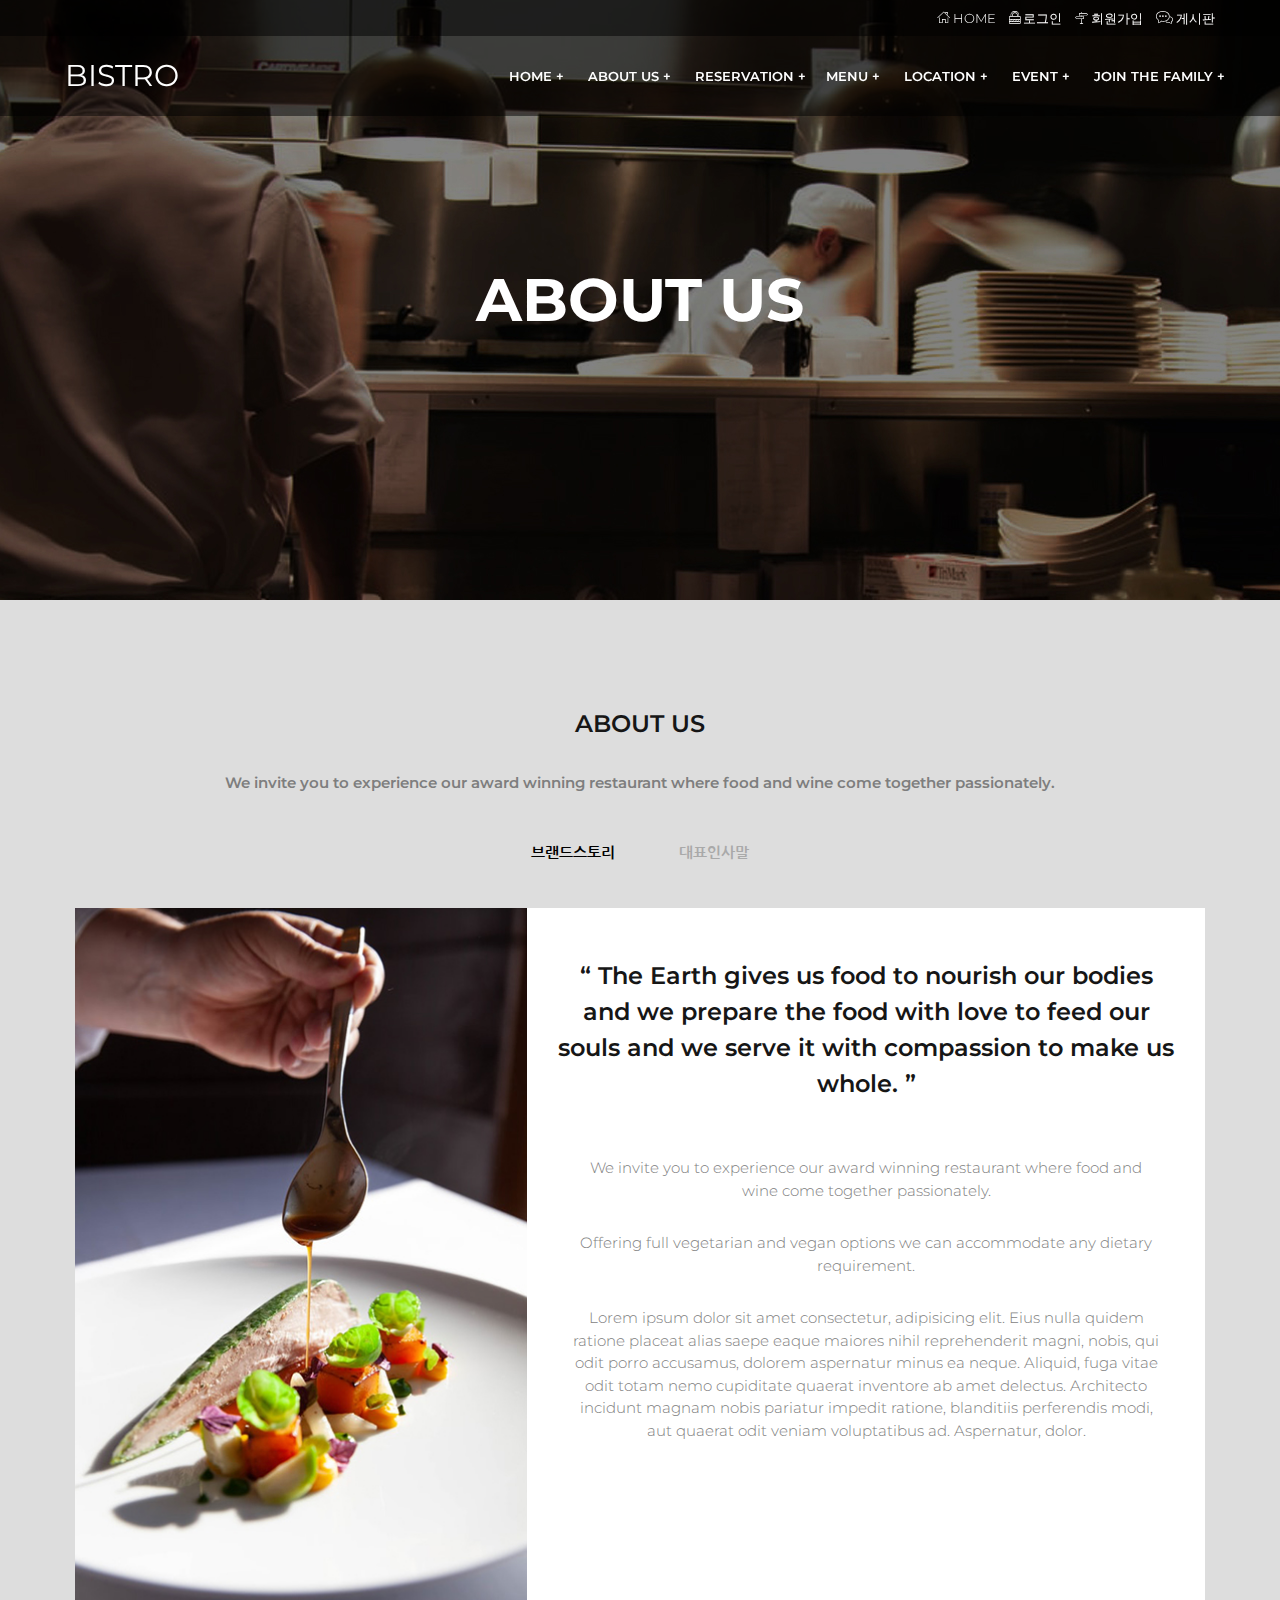
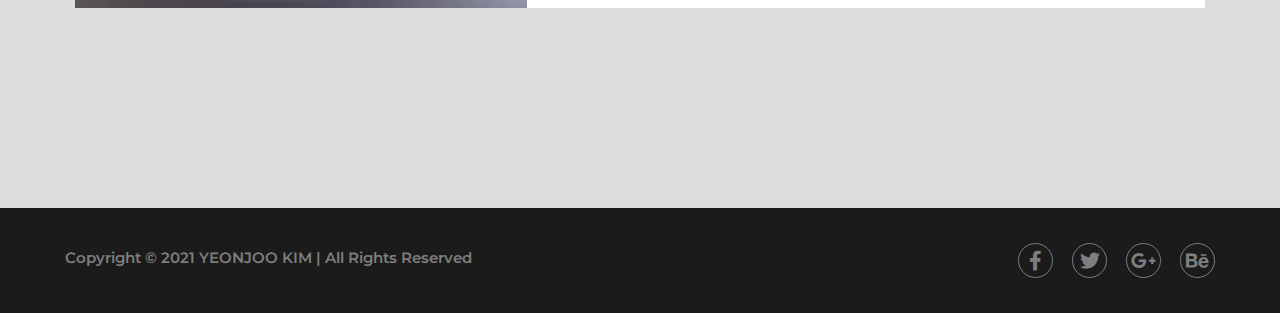
<file: aboutus.html>
<!DOCTYPE html>
<html lang="ko">
<head>
    <meta charset="UTF-8">
    <meta http-equiv="X-UA-Compatible" content="IE=edge">
    <meta name="viewport" content="width=device-width, initial-scale=1.0">
    <title>210215</title>
    <link rel="stylesheet" href="css/reset.css">
    <link rel="stylesheet" href="https://use.fontawesome.com/releases/v5.7.0/css/all.css">
    <link rel="stylesheet" href="css/linea_icon.css">
    <link rel="stylesheet" href="css/slick.css">
    <link rel="stylesheet" href="css/animate.css">
    <link rel="stylesheet" href="css/common.css">
    <link rel="stylesheet" href="css/aboutus.css">
    <link rel="stylesheet" href="css/rwdindex.css">
    <script src="js/jquery-3.5.1.min.js"></script>
    <script src="js/slick.min.js"></script>
</head>
<body>
    <div class="wrap">
        <header id="header">
            <div class="topmenu">
                <div class="row">
                    <a href="index.html"><i class="icon-home"></i> HOME</a>
                    <a href="login.html"><i class="icon-lock"></i> 로그인</a>
                    <a href="join.html"><i class="icon-basic_signs"></i> 회원가입</a>
                    <a href="notice.html"><i class="icon-chat"></i> 게시판</a>
                </div>
            </div>
            <div class="row">
                <h1><a href="index.html">BISTRO</a></h1>
                <div class="open">
                    <span class="blind">메뉴열기</span>
                    <span></span> 
                    <span></span>
                    <span></span>
                </div>
                <nav id="nav">
                    <ul class="depth1">
                        <li><a href="index.html">HOME +</a></li>
                        <li><a href="aboutus.html">ABOUT US +</a></li>
                        <li class="lirev"><a href="reserve.html">RESERVATION +</a>
                        <li class="lirev"><a href="menu.html">MENU +</a></li>
                        <li><a href="location.html">LOCATION +</a></li>
                        <li><a href="event.html">EVENT +</a></li>
                        <li><a href="family.html">JOIN THE FAMILY +</a></li>
                    </ul>
                </nav>
            </div>
        </header>
        <section id="section" class="abpage">
            <div class="img">
                <h1>ABOUT US</h1>
            </div>
            <div class="abbox row">
                <h2>ABOUT US</h2>
                <p>We invite you to experience our award winning restaurant where food and wine come together passionately.</p>
                <div class="title">
                    <a href="brandstory.html" class="on">브랜드스토리</a>
                    <a href="greeting.html">대표인사말</a>
                </div>
                <div id="container">
                    <div id="content" class="cf">
                        <div class="aimg1"></div>
                        <div class="atxtb">
                            <h3>“ The Earth gives us food to nourish our bodies and we prepare the food with love to feed our souls and we serve it with compassion to make us whole. ”</h3>
                            <p>We invite you to experience our award winning restaurant where food and wine come together passionately.</p>
                            <p>Offering full vegetarian and vegan options we can accommodate any dietary requirement.</p>
                            <p>Lorem ipsum dolor sit amet consectetur, adipisicing elit. Eius nulla quidem ratione placeat alias saepe eaque maiores nihil reprehenderit magni, nobis, qui odit porro accusamus, dolorem aspernatur minus ea neque.
                            Aliquid, fuga vitae odit totam nemo cupiditate quaerat inventore ab amet delectus. Architecto incidunt magnam nobis pariatur impedit ratione, blanditiis perferendis modi, aut quaerat odit veniam voluptatibus ad. Aspernatur, dolor.</p>
                        </div>
                    </div>
                </div>
            </div>
        </section>
        <footer id="footer">
            <div class="row cf">
                <div class="copy">
                    Copyright &copy; 2021 YEONJOO KIM | All Rights Reserved
                </div>
                <div class="sns">
                    <a href="#none"><i class="fab fa-facebook-f"></i></a>
                    <a href="#none"><i class="fab fa-twitter"></i></a>
                    <a href="#none"><i class="fab fa-google-plus-g"></i></a>
                    <a href="#none"><i class="fab fa-behance"></i></a>
                </div>
            </div>
        </footer>
    </div>
    <script src="js/common.js"></script>
    <script src="js/aboutus.js"></script>
</body>
</html>
</file>
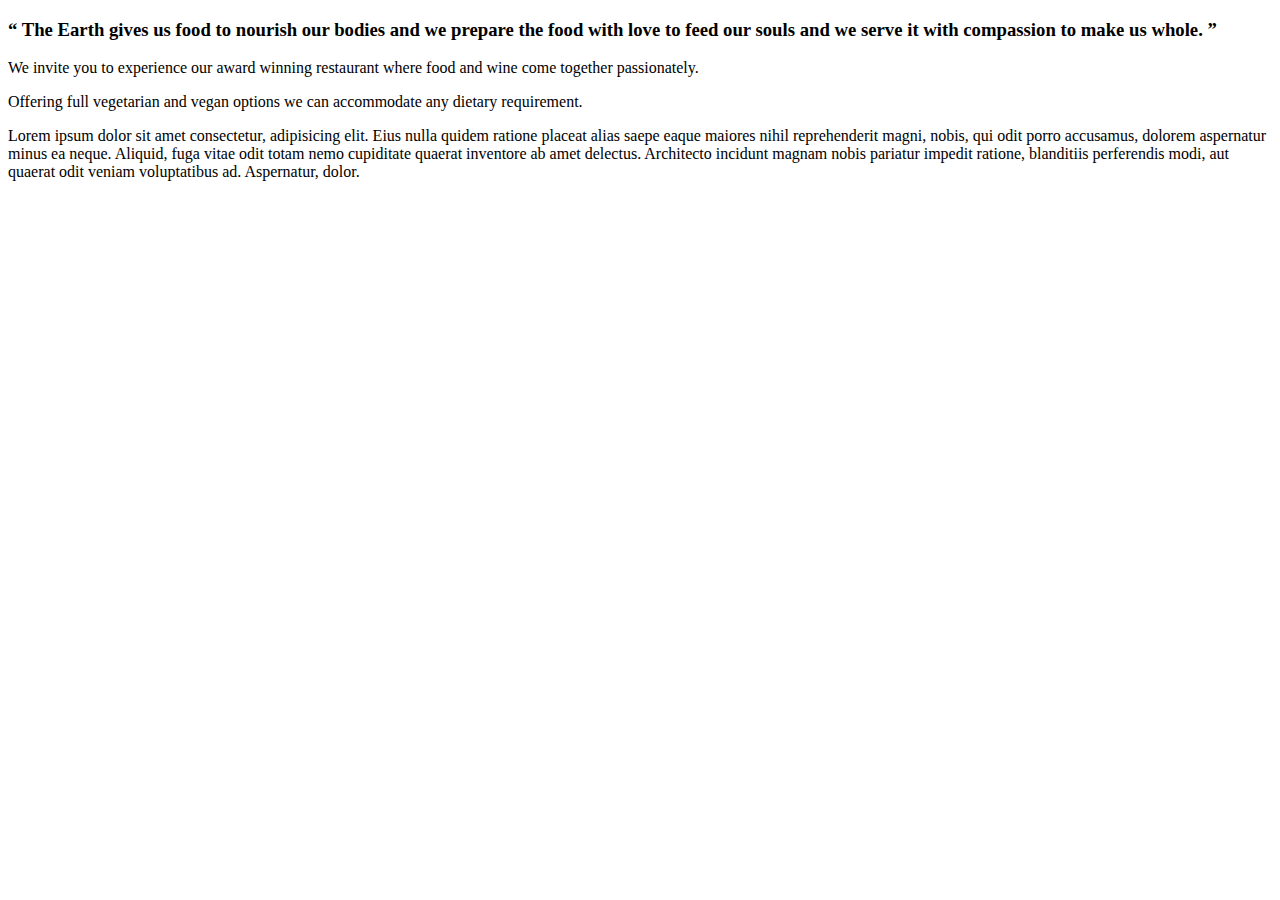
<file: brandstory.html>
<!DOCTYPE html>
<html lang="ko">
<head>
    <meta charset="UTF-8">
    <meta http-equiv="X-UA-Compatible" content="IE=edge">
    <meta name="viewport" content="width=device-width, initial-scale=1.0">
    <title>Document</title>
</head>
<body>
    <div id="container">
        <div id="content">
            <div class="aimg1"></div>
            <div class="atxtb">
                <h3>“ The Earth gives us food to nourish our bodies and we prepare the food with love to feed our souls and we serve it with compassion to make us whole. ”</h3>
                <p>We invite you to experience our award winning restaurant where food and wine come together passionately.</p>
                <p>Offering full vegetarian and vegan options we can accommodate any dietary requirement.</p>
                <p>Lorem ipsum dolor sit amet consectetur, adipisicing elit. Eius nulla quidem ratione placeat alias saepe eaque maiores nihil reprehenderit magni, nobis, qui odit porro accusamus, dolorem aspernatur minus ea neque.
                Aliquid, fuga vitae odit totam nemo cupiditate quaerat inventore ab amet delectus. Architecto incidunt magnam nobis pariatur impedit ratione, blanditiis perferendis modi, aut quaerat odit veniam voluptatibus ad. Aspernatur, dolor.</p>
            </div>
        </div>
    </div>
</body>
</html>
</file>
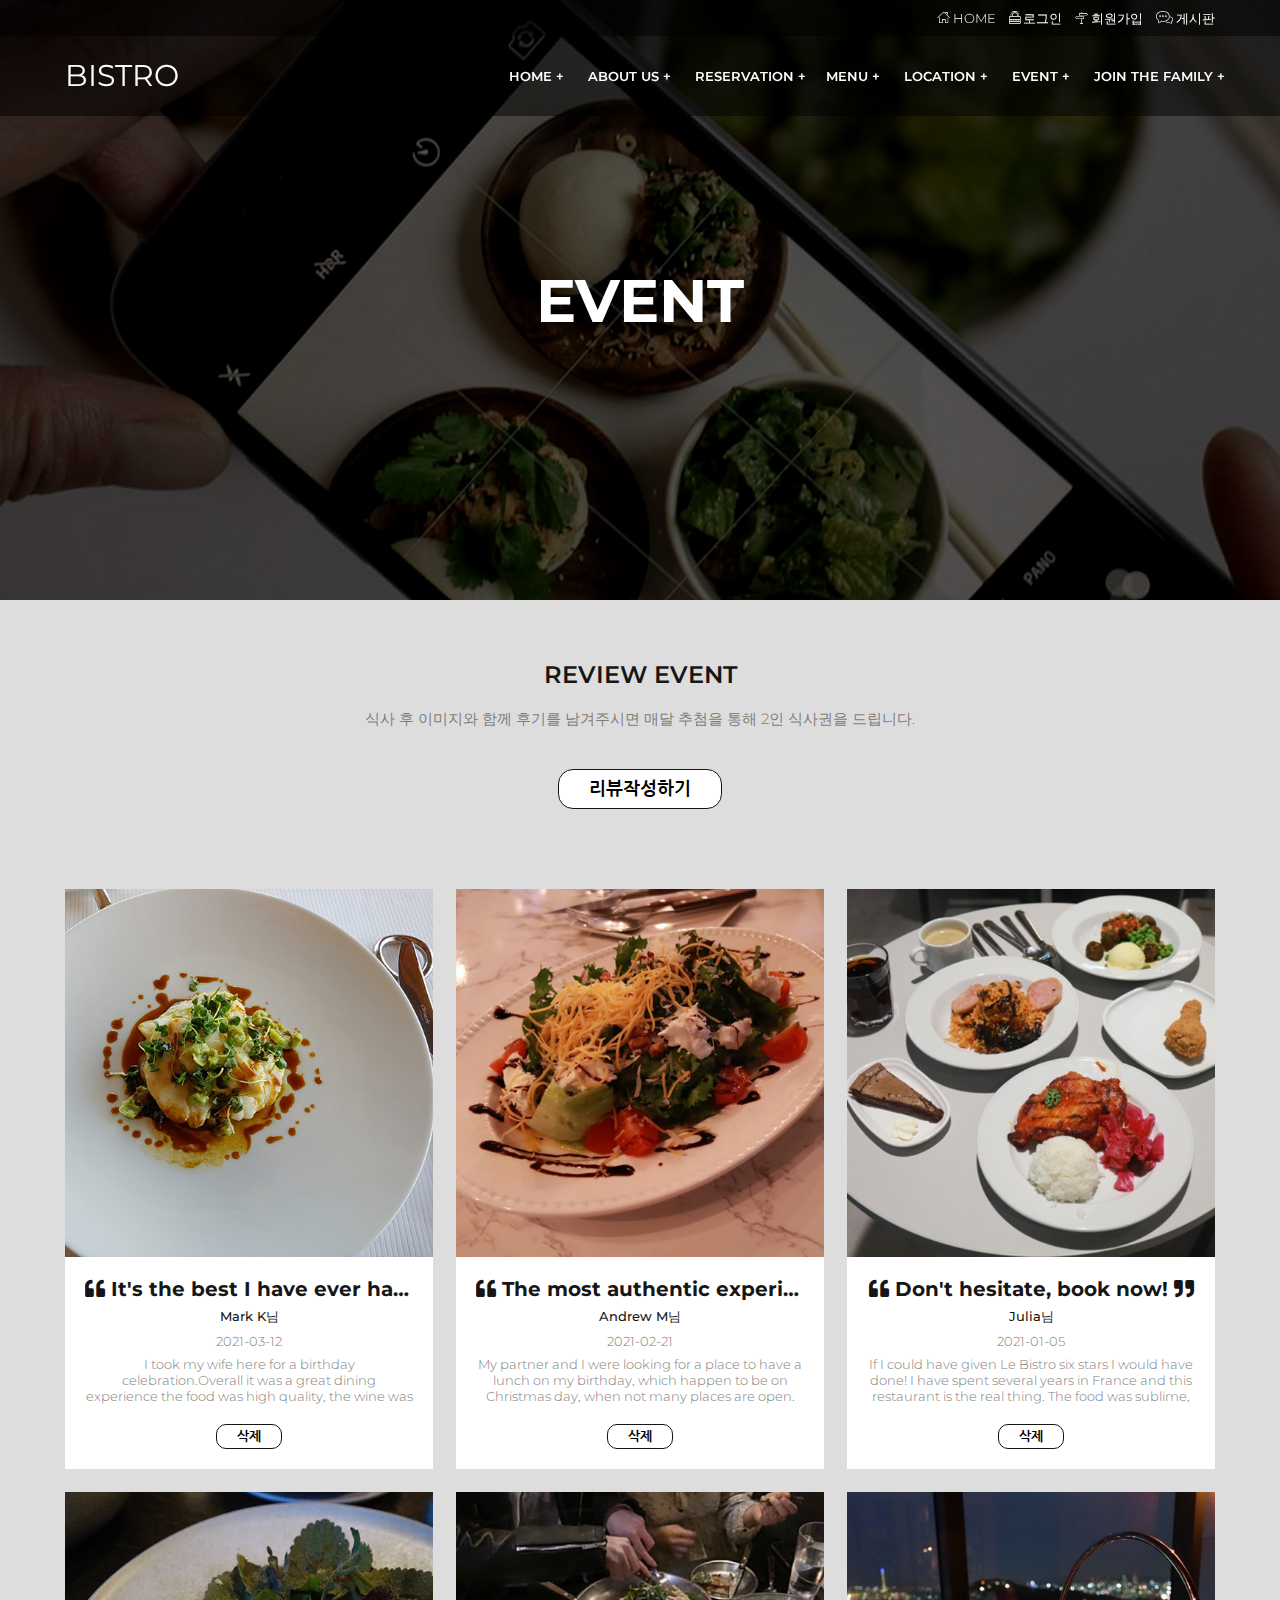
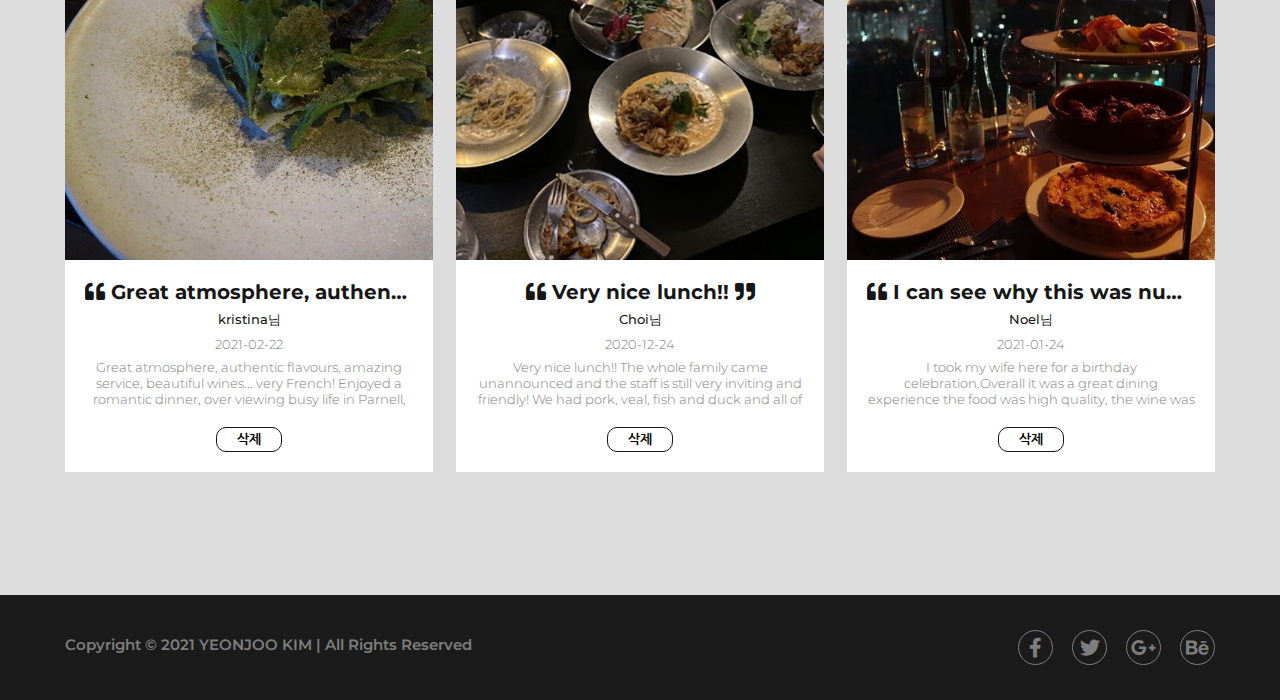
<file: event.html>
<!DOCTYPE html>
<html lang="ko">
<head>
    <meta charset="UTF-8">
    <meta http-equiv="X-UA-Compatible" content="IE=edge">
    <meta name="viewport" content="width=device-width, initial-scale=1.0">
    <title>210215</title>
    <link rel="stylesheet" href="css/reset.css">
    <link rel="stylesheet" href="https://use.fontawesome.com/releases/v5.7.0/css/all.css">
    <link rel="stylesheet" href="css/linea_icon.css">
    <link rel="stylesheet" href="css/slick.css">
    <link rel="stylesheet" href="css/animate.css">
    <link rel="stylesheet" href="css/common.css">
    <link rel="stylesheet" href="css/event.css">
    <link rel="stylesheet" href="css/rwdindex.css">
    <script src="js/jquery-3.5.1.min.js"></script>
    <script src="js/slick.min.js"></script>
</head>
<body>
    <div class="wrap">
        <header id="header">
            <div class="topmenu">
                <div class="row">
                    <a href="index.html"><i class="icon-home"></i> HOME</a>
                    <a href="login.html"><i class="icon-lock"></i> 로그인</a>
                    <a href="join.html"><i class="icon-basic_signs"></i> 회원가입</a>
                    <a href="notice.html"><i class="icon-chat"></i> 게시판</a>
                </div>
            </div>
            <div class="row">
                <h1><a href="index.html">BISTRO</a></h1>
                <div class="open">
                    <span class="blind">메뉴열기</span>
                    <span></span> 
                    <span></span>
                    <span></span>
                </div>
                <nav id="nav">
                    <ul class="depth1">
                        <li><a href="index.html">HOME +</a></li>
                        <li><a href="aboutus.html">ABOUT US +</a></li>
                        <li class="lirev"><a href="reserve.html">RESERVATION +</a>
                        <li class="lirev"><a href="menu.html">MENU +</a></li>
                        <li><a href="location.html">LOCATION +</a></li>
                        <li><a href="event.html">EVENT +</a></li>
                        <li><a href="family.html">JOIN THE FAMILY +</a></li>
                    </ul>
                </nav>
            </div>
        </header>
        <section id="section">
            <div class="img">
                <h1>EVENT</h1>
            </div>
            <div class="eventBox row">
                <div class="rve">
                    <div class="rtxt">
                        <h2>REVIEW EVENT</h2>
                        <p>식사 후 이미지와 함께 후기를 남겨주시면 매달 추첨을 통해 2인 식사권을 드립니다.</p>
                    </div>
                    <div class="button">
                        <button type="button">리뷰작성하기</button>
                    </div>
                    <div class="formBox">
                        <div>
                            <form>
                                <p>
                                    <label for="title">제목</label>
                                    <input type="text" id="title">
                                </p>
                                <p>
                                    <label for="irum">작성자</label>
                                    <input type="text" id="irum">
                                </p>
                                <p>
                                    <label for="date">방문일</label>
                                    <input type="text" id="date">
                                </p>
                                <p>
                                    <label for="review">후기</label>
                                    <textarea name="review" id="review" cols="30" rows="10"></textarea>
                                </p>
                                <p>
                                    <label for="photo">이미지</label>
                                    <input type="text" id="photo" placeholder="img/이미지명.확장자명">
                                </p>
                                <button type="submit">확인</button>
                                <button type="reset">취소</button>
                                <button type="button">닫기</button>
                            </form>
                        </di>
                    </div>
                </div>
                <!-- <ul>
                    <li>
                        <div class="imgbox">
                            <img src="img/review1.jpg" alt="">
                        </div>
                        <div class="txtbox">
                            <h3><i class="fas fa-quote-left"></i> It's the best I have ever had <i class="fas fa-quote-right"></i></h3>
                            <p>mark님</p>
                            <p>2021-03-12 </p>
                            <p>I took my wife here for a birthday celebration.Overall it was a great dining experience the food was high quality, the wine was excellent and the waiter was attentive, informative and engaging. This is perfect for a romantic dinner if you are in Parnell.</p>
                        </div>
                        <div class="btn"><button>삭제</button></div>
                    </li>
                </ul> -->
            </div>
        </section>
        <footer id="footer">
            <div class="row cf">
                <div class="copy">
                    Copyright &copy; 2021 YEONJOO KIM | All Rights Reserved
                </div>
                <div class="sns">
                    <a href="#none"><i class="fab fa-facebook-f"></i></a>
                    <a href="#none"><i class="fab fa-twitter"></i></a>
                    <a href="#none"><i class="fab fa-google-plus-g"></i></a>
                    <a href="#none"><i class="fab fa-behance"></i></a>
                </div>
            </div>
        </footer>
    </div>
    <script src="js/common.js"></script>
    <script src="js/event.js"></script>
</body>
</html>
</file>
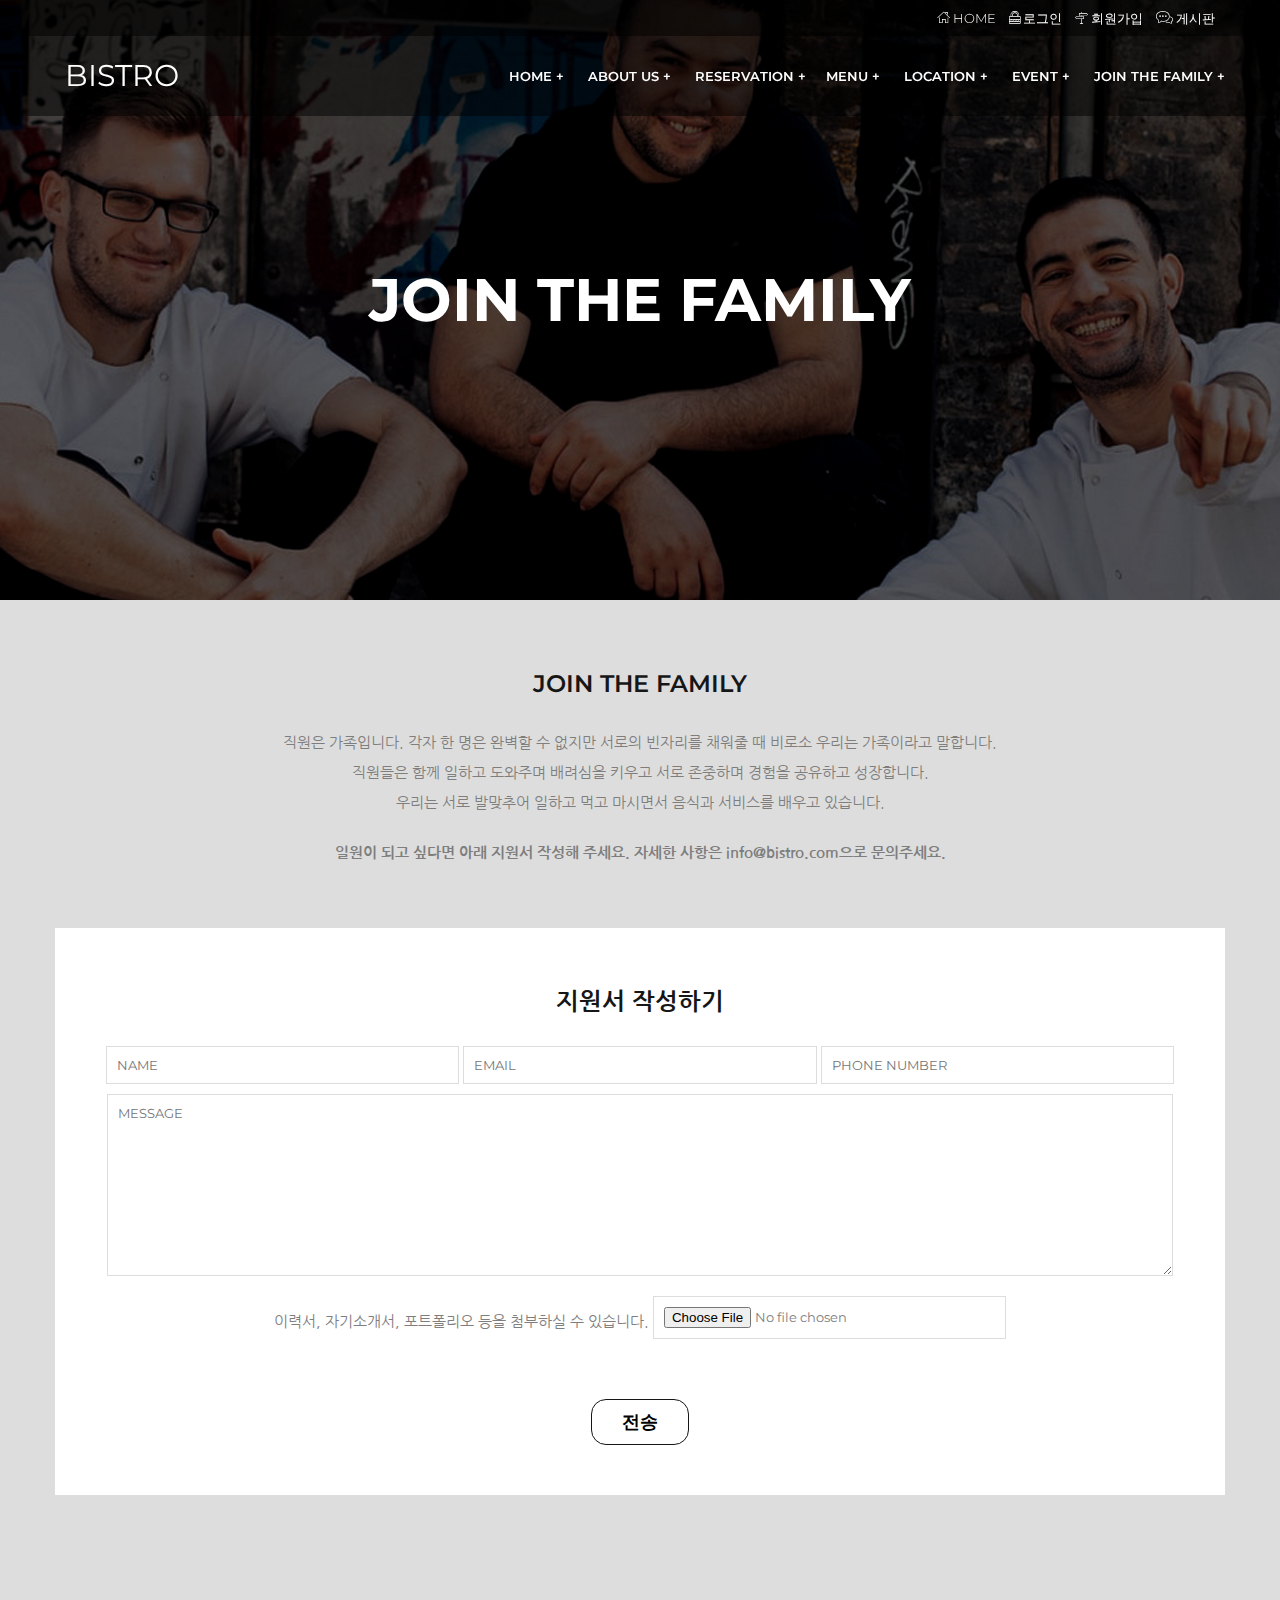
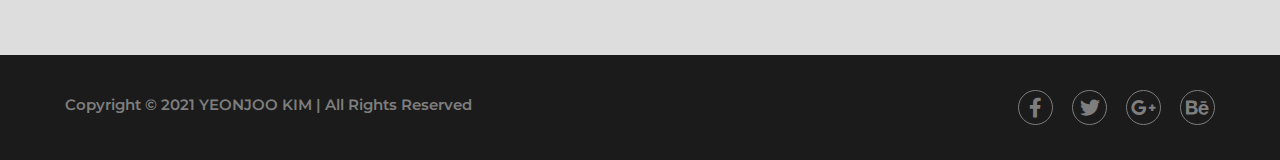
<file: family.html>
<!DOCTYPE html>
<html lang="ko">
<head>
    <meta charset="UTF-8">
    <meta http-equiv="X-UA-Compatible" content="IE=edge">
    <meta name="viewport" content="width=device-width, initial-scale=1.0">
    <title>210215</title>
    <link rel="stylesheet" href="css/reset.css">
    <link rel="stylesheet" href="https://use.fontawesome.com/releases/v5.7.0/css/all.css">
    <link rel="stylesheet" href="css/linea_icon.css">
    <link rel="stylesheet" href="css/slick.css">
    <link rel="stylesheet" href="css/animate.css">
    <link rel="stylesheet" href="css/common.css">
    <link rel="stylesheet" href="css/family.css">
    <link rel="stylesheet" href="css/rwdindex.css">
    <script src="js/jquery-3.5.1.min.js"></script>
    <script src="js/slick.min.js"></script>
</head>
<body>
    <div class="wrap">
        <header id="header">
            <div class="topmenu">
                <div class="row">
                    <a href="index.html"><i class="icon-home"></i> HOME</a>
                    <a href="login.html"><i class="icon-lock"></i> 로그인</a>
                    <a href="join.html"><i class="icon-basic_signs"></i> 회원가입</a>
                    <a href="notice.html"><i class="icon-chat"></i> 게시판</a>
                </div>
            </div>
            <div class="row">
                <h1><a href="index.html">BISTRO</a></h1>
                <div class="open">
                    <span class="blind">메뉴열기</span>
                    <span></span> 
                    <span></span>
                    <span></span>
                </div>
                <nav id="nav">
                    <ul class="depth1">
                        <li><a href="index.html">HOME +</a></li>
                        <li><a href="aboutus.html">ABOUT US +</a></li>
                        <li class="lirev"><a href="reserve.html">RESERVATION +</a>
                        <li class="lirev"><a href="menu.html">MENU +</a></li>
                        <li><a href="location.html">LOCATION +</a></li>
                        <li><a href="event.html">EVENT +</a></li>
                        <li><a href="family.html">JOIN THE FAMILY +</a></li>
                    </ul>
                </nav>
            </div>
        </header>
        <section id="section">
            <div class="img">
                <h1>JOIN THE FAMILY</h1>
            </div>
            <div class="fambox row">
                <h2>JOIN THE FAMILY</h2>
                <p>직원은 가족입니다.
                각자 한 명은 완벽할 수 없지만 서로의 빈자리를 채워줄 때 비로소 우리는 가족이라고 말합니다.<br>
                직원들은 함께 일하고 도와주며 배려심을 키우고 서로 존중하며 경험을 공유하고 성장합니다. <br>
                우리는 서로 발맞추어 일하고 먹고 마시면서 음식과 서비스를 배우고 있습니다.</p>
                
                <p class="mailf">일원이 되고 싶다면 아래 지원서 작성해 주세요. 자세한 사항은 <a mailto="info@bistro.com">info@bistro.com</a>으로 문의주세요.</p>
                <form>
                    <h2>지원서 작성하기</h2>
                    <p>
                        <input type="text" name="irum" id="irum" placeholder="NAME">
                        <input type="text" name="email" id="email" placeholder="EMAIL">
                        <input type="text" name="ph" id="ph" placeholder="PHONE NUMBER">
                    </p>
                    <textarea name="memo" id="memo" cols="30" rows="10" placeholder="MESSAGE"></textarea>
                    <p>
                        <span>이력서, 자기소개서, 포트폴리오 등을 첨부하실 수 있습니다.</span>
                        <input type="file" name="send" id="send" accept=".docx,.hwp,.doc">
                    </p>
                    <div class="fambtn"><button>전송</button></div>
                </form>
            </div>
        </section>
        <footer id="footer">
            <div class="row cf">
                <div class="copy">
                    Copyright &copy; 2021 YEONJOO KIM | All Rights Reserved
                </div>
                <div class="sns">
                    <a href="#none"><i class="fab fa-facebook-f"></i></a>
                    <a href="#none"><i class="fab fa-twitter"></i></a>
                    <a href="#none"><i class="fab fa-google-plus-g"></i></a>
                    <a href="#none"><i class="fab fa-behance"></i></a>
                </div>
            </div>
        </footer>
    </div>
    <script src="js/common.js"></script>
    <script src="js/aboutus.js"></script>
</body>
</html>
</file>
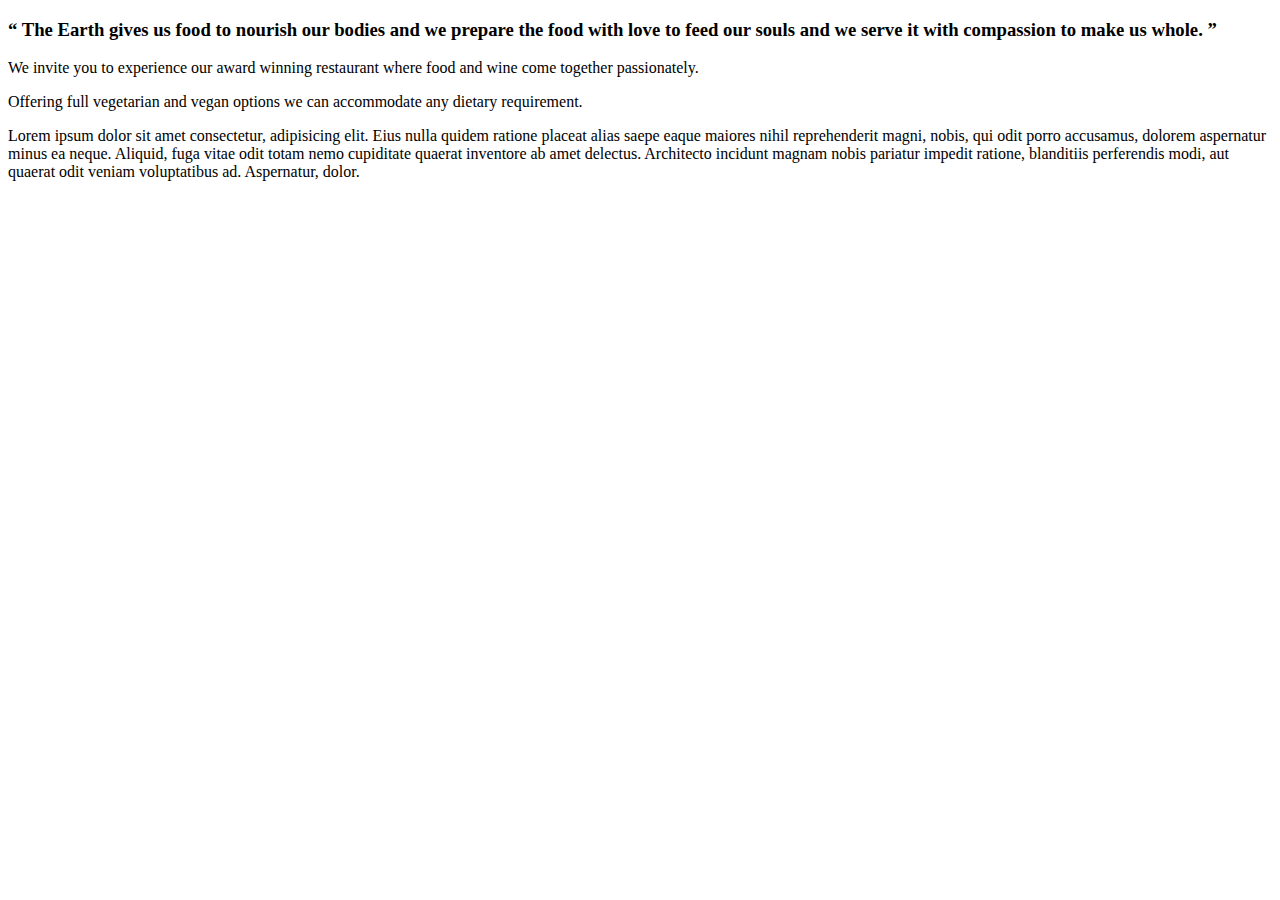
<file: greeting.html>
<!DOCTYPE html>
<html lang="ko">
<head>
    <meta charset="UTF-8">
    <meta http-equiv="X-UA-Compatible" content="IE=edge">
    <meta name="viewport" content="width=device-width, initial-scale=1.0">
    <title>Document</title>
</head>
<body>
    <div id="container">
        <div id="content">
            <div class="aimg2"></div>
            <div class="atxtb">
                <h3>“ The Earth gives us food to nourish our bodies and we prepare the food with love to feed our souls and we serve it with compassion to make us whole. ”</h3>
                <p>We invite you to experience our award winning restaurant where food and wine come together passionately.</p>
                <p>Offering full vegetarian and vegan options we can accommodate any dietary requirement.</p>
                <p>Lorem ipsum dolor sit amet consectetur, adipisicing elit. Eius nulla quidem ratione placeat alias saepe eaque maiores nihil reprehenderit magni, nobis, qui odit porro accusamus, dolorem aspernatur minus ea neque.
                Aliquid, fuga vitae odit totam nemo cupiditate quaerat inventore ab amet delectus. Architecto incidunt magnam nobis pariatur impedit ratione, blanditiis perferendis modi, aut quaerat odit veniam voluptatibus ad. Aspernatur, dolor.</p>
            </div>
        </div>
    </div>
</body>
</html>
</file>
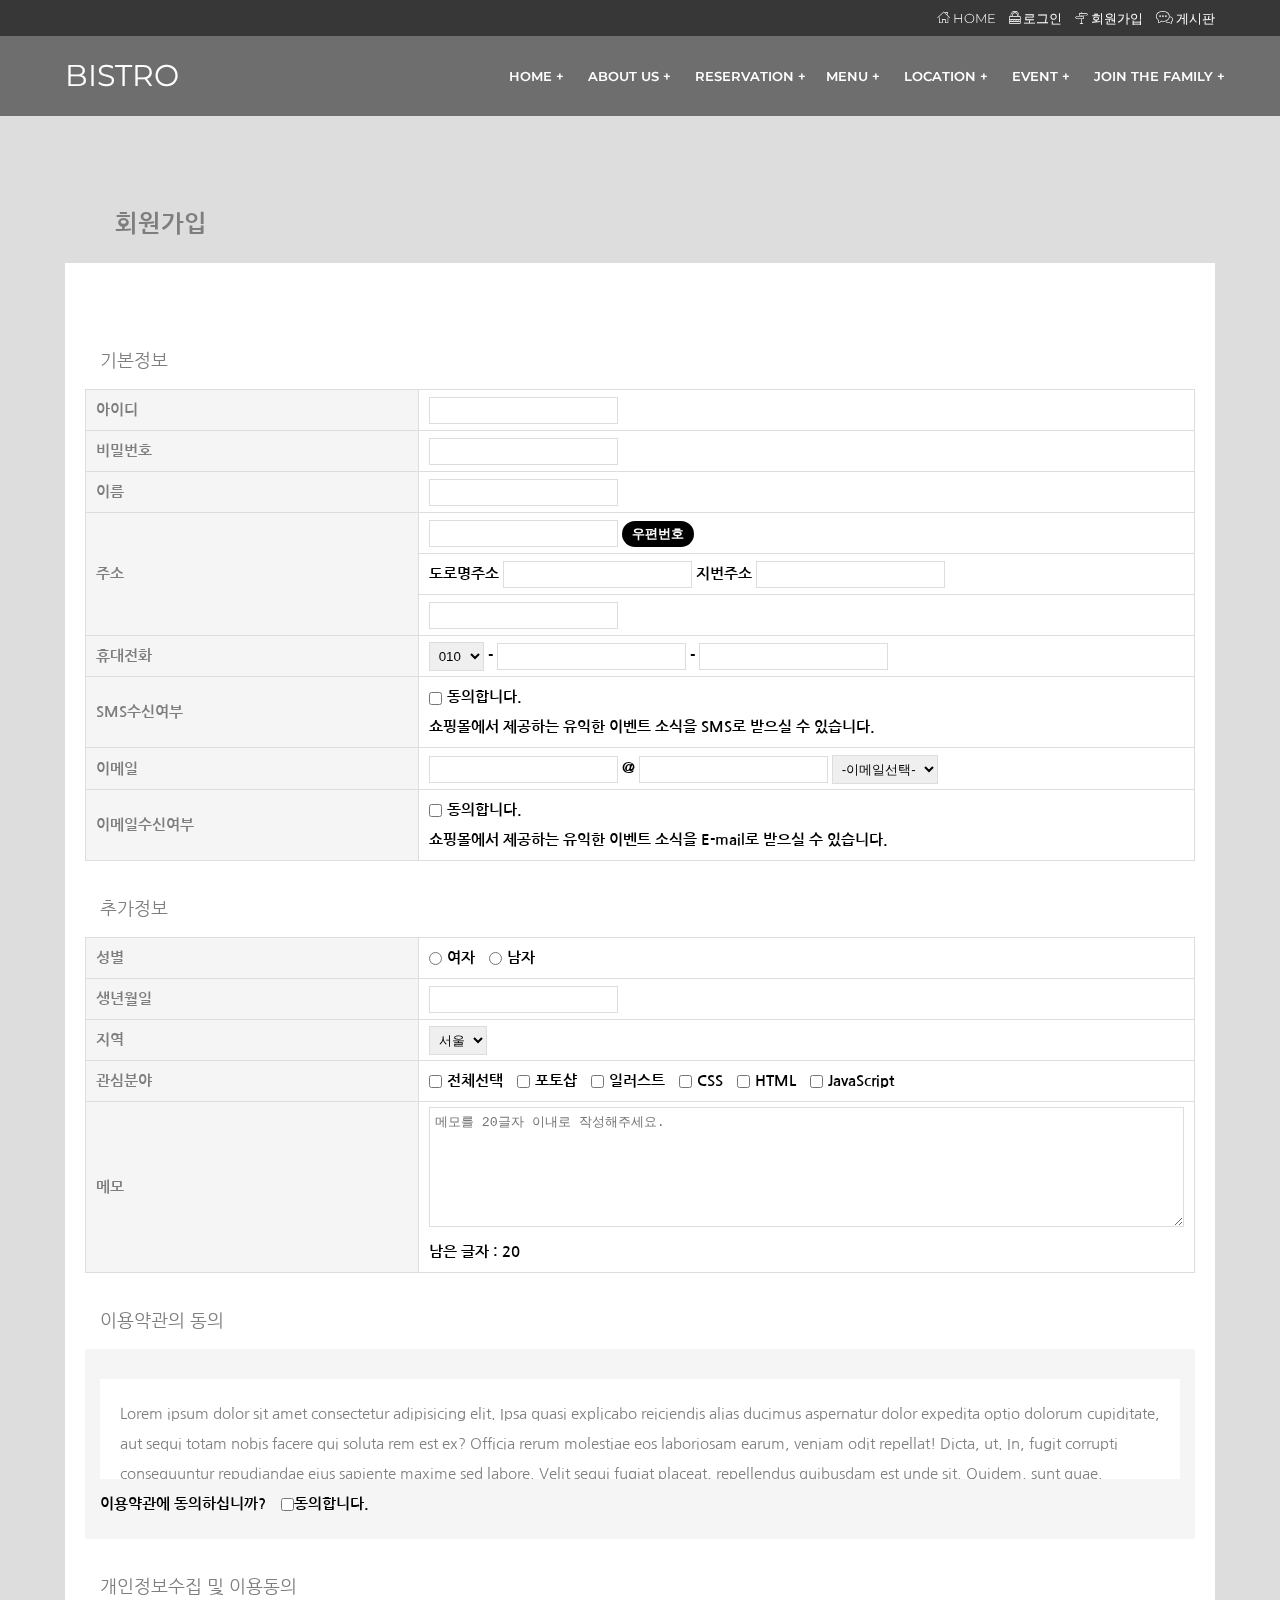
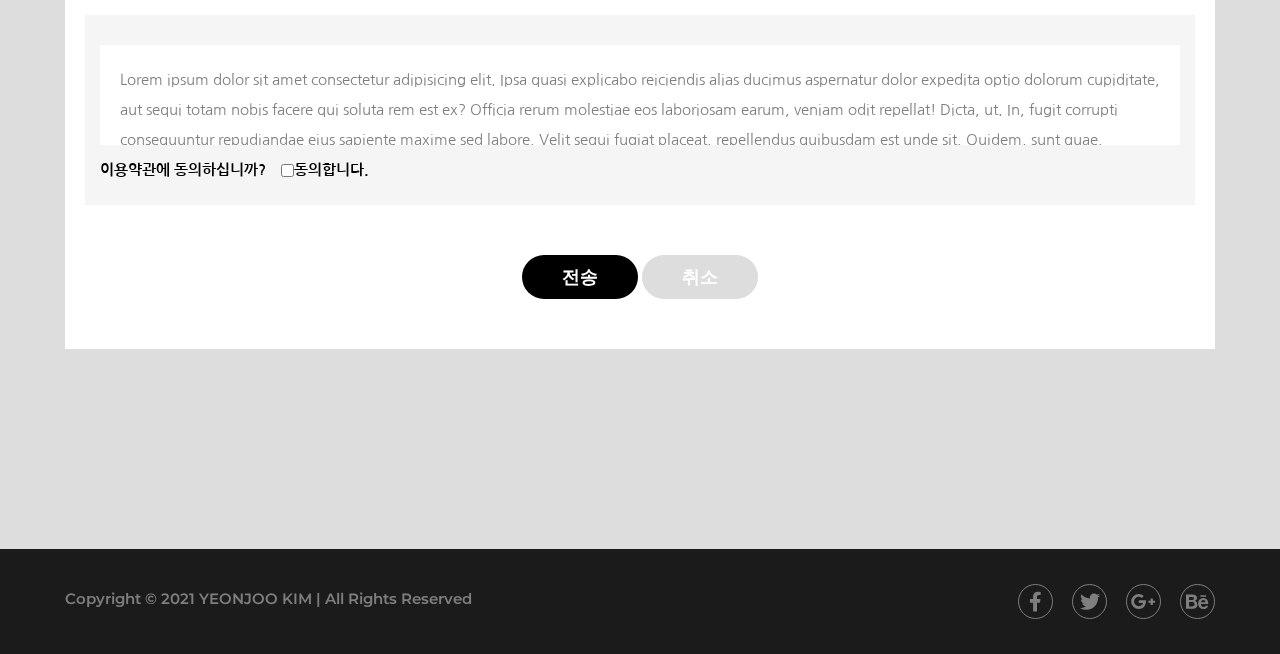
<file: join.html>
<!DOCTYPE html>
<html lang="ko">
<head>
    <meta charset="UTF-8">
    <meta http-equiv="X-UA-Compatible" content="IE=edge">
    <meta name="viewport" content="width=device-width, initial-scale=1.0">
    <title>210215</title>
    <link rel="stylesheet" href="css/reset.css">
    <link rel="stylesheet" href="https://use.fontawesome.com/releases/v5.7.0/css/all.css">
    <link rel="stylesheet" href="css/linea_icon.css">
    <link rel="stylesheet" href="css/slick.css">
    <link rel="stylesheet" href="css/animate.css">
    <link rel="stylesheet" href="css/jquery-ui.css">
    <link rel="stylesheet" href="css/common.css">
    <link rel="stylesheet" href="css/join.css">
    <link rel="stylesheet" href="css/rwdindex.css">
    <script src="js/jquery-3.5.1.min.js"></script>
    <script src="js/slick.min.js"></script>
    <script src="js/jquery-ui.min.js"></script>
    <script src="http://dmaps.daum.net/map_js_init/postcode.v2.js"></script>
</head>
<body>
    <div class="wrap">
        <header id="header">
            <div class="topmenu">
                <div class="row">
                    <a href="index.html"><i class="icon-home"></i> HOME</a>
                    <a href="login.html"><i class="icon-lock"></i> 로그인</a>
                    <a href="join.html"><i class="icon-basic_signs"></i> 회원가입</a>
                    <a href="notice.html"><i class="icon-chat"></i> 게시판</a>
                </div>
            </div>
            <div class="row">
                <h1><a href="index.html">BISTRO</a></h1>
                <div class="open">
                    <span class="blind">메뉴열기</span>
                    <span></span> 
                    <span></span>
                    <span></span>
                </div>
                <nav id="nav">
                    <ul class="depth1">
                        <li><a href="index.html">HOME +</a></li>
                        <li><a href="aboutus.html">ABOUT US +</a></li>
                        <li><a href="reserve.html">RESERVATION +</a>
                        <li><a href="menu.html">MENU +</a></li>
                        <li><a href="location.html">LOCATION +</a></li>
                        <li><a href="event.html">EVENT +</a></li>
                        <li><a href="family.html">JOIN THE FAMILY +</a></li>
                        <!-- 바토스 홈페이지 참고 -->
                    </ul>
                </nav>
            </div>
        </header>

       <section id="section" class="joinpage">
            <div class="joinbox row">
                <h2>회원가입</h2>
                <form action="#none" method="post">
                    <fieldset>
                        <legend>기본정보</legend>
                        <h3>기본정보</h3>
                        <table>
                            <colgroup>
                                <col>
                                <col>
                                <col>
                            </colgroup>
                            <tbody>
                                <tr>
                                    <th><label for="idbox">아이디</label></th>
                                    <td><input type="text" name="idbox" id="idbox"></td>
                                </tr>
                                <tr>
                                    <th><label for="pwbox">비밀번호</label></th>
                                    <td><input type="password" name="pwbox" id="pwbox"></td>
                                </tr>
                                <tr>
                                    <th><label for="irum">이름</label></th>
                                    <td><input type="text" name="irum" id="irum"></td>
                                </tr>
                                <tr>
                                    <th rowspan="3"><label for="zip">주소</label></th>
                                    <td>
                                        <input type="text" name="zip" id="zip">
                                        <button type="button" onclick="kim()">우편번호</button>
                                    </td>
                                </tr>
                                <tr>
                                    <td>
                                        <span><span>도로명주소</span> <input type="text" name="add1" id="add1"></span> 
                                        <span><span>지번주소</span> <input type="text" name="add2" id="add2"></span>
                                    </td>
                                </tr>
                                <tr>
                                    <td><input type="text" name="add3" id="add3"></td>
                                </tr>
                                <tr>
                                    <th><label for="ph">휴대전화</label></th>
                                    <td>
                                        <select name="ph" id="ph">
                                            <option value="">010</option>
                                            <option value="">011</option>
                                        </select> -
                                        <input type="text" name="ph1" id="ph1"> -
                                        <input type="text" name="ph2" id="ph2">
                                    </td>
                                </tr>
                                <tr>
                                    <th>SMS수신여부</th>
                                    <td>
                                        <p><input type="checkbox" name="sms" id="sms"><label for="sms">동의합니다.</label></p>
                                        <p>쇼핑몰에서 제공하는 유익한 이벤트 소식을 SMS로 받으실 수 있습니다.</p>
                                    </td>
                                </tr>
                                <tr>
                                    <th><label for="email">이메일</label></th>
                                    <td>
                                        <input type="text" name="email" id="email"> @
                                        <input type="text" name="domain" id="domain">
                                        <select name="email" id="domainlist">
                                            <option value="noselect">-이메일선택-</option>
                                            <option value="naver.com">네이버</option>
                                            <option value="daum.net">다음</option>
                                            <option value="self">직접입력</option>
                                        </select>
                                    </td>
                                </tr>
                                <tr>
                                    <th>이메일수신여부</th>
                                    <td>
                                        <p><input type="checkbox" name="emailok" id="emailok"><label for="emailok">동의합니다.</label></p>
                                        <p>쇼핑몰에서 제공하는 유익한 이벤트 소식을 E-mail로 받으실 수 있습니다.</p>
                                    </td>
                                </tr>
                            </tbody>
                        </table>
                    </fieldset>
                    <fieldset>
                        <legend>추가정보</legend>
                        <h3>추가정보</h3>
                        <table>
                            <colgroup>
                                <col>
                                <col>
                            </colgroup>
                            <tbody>
                                <tr>
                                    <th>성별</th>
                                    <td>
                                        <input type="radio" name="gender" id="female" value="w"><label for="female">여자</label>
                                        <input type="radio" name="gender" id="male" value="m"><label for="male">남자</label>
                                    </td>
                                </tr>
                                <tr>
                                    <th><label for="birth">생년월일</label></th>
                                    <td><input type="text" name="birth" id="birth"></td>
                                </tr>
                                <tr>
                                    <th>지역</th>
                                    <td>
                                        <select name="" id="">
                                            <option value="서울">서울</option>
                                            <option value="경기">경기</option>
                                            <option value="강원">강원</option>
                                            <option value="전라">전라</option>
                                            <option value="충청">충청</option>
                                            <option value="경상">경상</option>
                                            <option value="제주">제주</option>
                                        </select>
                                    </td>
                                </tr>
                                <tr>
                                    <th>관심분야</th>
                                    <td>
                                        <input type="checkbox" id="all"><label for="all">전체선택</label>
                                        <input type="checkbox" name="co1" id="co1" value="ps"><label for="co1">포토샵</label>
                                        <input type="checkbox" name="co2" id="co2" value="ai"><label for="co2">일러스트</label>
                                        <input type="checkbox" name="co3" id="co3" value="css"><label for="co3">CSS</label>
                                        <input type="checkbox" name="co4" id="co4" value="html"><label for="co4">HTML</label>
                                        <input type="checkbox" name="co5" id="co5" value="javascript"><label for="co5">JavaScript</label>
                                    </td>
                                </tr>
                                <tr>
                                    <th><label for="memo">메모</label></th>
                                    <td><textarea name="memo" id="memo" maxlength="20" placeholder="메모를 20글자 이내로 작성해주세요."></textarea> 남은 글자 : <span class="remain">20</span></td>
                                </tr>
                            </tbody>
                        </table>
                    </fieldset>
                    <fieldset>
                        <legend>이용약관의 동의</legend>
                        <h3>이용약관의 동의</h3>
                        <div class="agree">
                            <div class="guide">
                                Lorem ipsum dolor sit amet consectetur adipisicing elit. Ipsa quasi explicabo reiciendis alias ducimus aspernatur dolor expedita optio dolorum cupiditate, aut sequi totam nobis facere qui soluta rem est ex?
                                Officia rerum molestiae eos laboriosam earum, veniam odit repellat! Dicta, ut. In, fugit corrupti consequuntur repudiandae eius sapiente maxime sed labore. Velit sequi fugiat placeat, repellendus quibusdam est unde sit.
                                Quidem, sunt quae. Molestias modi earum architecto aspernatur voluptate quisquam culpa quo aliquam quos fugiat soluta labore mollitia, odio cum ab voluptates officiis sed itaque nisi quaerat tempora? Ipsum, velit?
                                Quidem sint, aliquid qui voluptatibus a modi ex itaque corrupti minima rem, cum, cupiditate dignissimos? At nostrum repudiandae amet ea veritatis minus voluptate, iure nesciunt explicabo repellat ullam modi soluta.
                                Sapiente ducimus tempore omnis commodi quasi totam excepturi ipsam. Aperiam similique doloribus iste id voluptatibus incidunt, consequuntur eos ducimus nostrum vel a dolores doloremque quasi maiores, ad fugit, harum repellat?
                                Vitae explicabo amet dicta eveniet doloremque pariatur ab deserunt cum, est optio aut deleniti quos dolorum autem rem voluptatem hic itaque assumenda obcaecati voluptas repellat quam quaerat! Nulla, animi cum!
                                Maxime, eligendi ea! Iure, at exercitationem. Magnam accusamus blanditiis, sequi impedit quos distinctio suscipit, quaerat earum a natus optio veritatis. Natus, quibusdam laudantium corrupti fugiat numquam dolore magnam tenetur odit.
                                Accusamus, est autem sequi blanditiis alias praesentium rerum libero dolorem, mollitia soluta at porro dolor nemo eaque, aliquid temporibus. Voluptates eveniet repudiandae, magni sequi inventore soluta culpa est dicta? Laudantium.
                                Accusantium quia harum atque voluptate incidunt, ea minus ullam commodi voluptatem dolorem cupiditate non laboriosam at optio labore consequatur, molestias iusto fugit earum! Consectetur excepturi dicta accusantium dolore magnam. Dicta!
                                Repellat explicabo dolorum molestias similique fuga sequi cupiditate provident autem odio, voluptatem nihil necessitatibus praesentium non nulla voluptas modi iste sapiente nisi? Repellendus velit praesentium amet explicabo libero molestias quas.
                            </div>
                            <p><span>이용약관에 동의하십니까?</span><input type="checkbox" value="ok" id="guide" name="guide"><label for="guide">동의합니다.</label></p>
                        </div>
                        <h3>개인정보수집 및 이용동의</h3>
                        <div class="agree">
                            <div class="privacy">
                                Lorem ipsum dolor sit amet consectetur adipisicing elit. Ipsa quasi explicabo reiciendis alias ducimus aspernatur dolor expedita optio dolorum cupiditate, aut sequi totam nobis facere qui soluta rem est ex?
                                Officia rerum molestiae eos laboriosam earum, veniam odit repellat! Dicta, ut. In, fugit corrupti consequuntur repudiandae eius sapiente maxime sed labore. Velit sequi fugiat placeat, repellendus quibusdam est unde sit.
                                Quidem, sunt quae. Molestias modi earum architecto aspernatur voluptate quisquam culpa quo aliquam quos fugiat soluta labore mollitia, odio cum ab voluptates officiis sed itaque nisi quaerat tempora? Ipsum, velit?
                                Quidem sint, aliquid qui voluptatibus a modi ex itaque corrupti minima rem, cum, cupiditate dignissimos? At nostrum repudiandae amet ea veritatis minus voluptate, iure nesciunt explicabo repellat ullam modi soluta.
                                Sapiente ducimus tempore omnis commodi quasi totam excepturi ipsam. Aperiam similique doloribus iste id voluptatibus incidunt, consequuntur eos ducimus nostrum vel a dolores doloremque quasi maiores, ad fugit, harum repellat?
                                Vitae explicabo amet dicta eveniet doloremque pariatur ab deserunt cum, est optio aut deleniti quos dolorum autem rem voluptatem hic itaque assumenda obcaecati voluptas repellat quam quaerat! Nulla, animi cum!
                                Maxime, eligendi ea! Iure, at exercitationem. Magnam accusamus blanditiis, sequi impedit quos distinctio suscipit, quaerat earum a natus optio veritatis. Natus, quibusdam laudantium corrupti fugiat numquam dolore magnam tenetur odit.
                                Accusamus, est autem sequi blanditiis alias praesentium rerum libero dolorem, mollitia soluta at porro dolor nemo eaque, aliquid temporibus. Voluptates eveniet repudiandae, magni sequi inventore soluta culpa est dicta? Laudantium.
                                Accusantium quia harum atque voluptate incidunt, ea minus ullam commodi voluptatem dolorem cupiditate non laboriosam at optio labore consequatur, molestias iusto fugit earum! Consectetur excepturi dicta accusantium dolore magnam. Dicta!
                                Repellat explicabo dolorum molestias similique fuga sequi cupiditate provident autem odio, voluptatem nihil necessitatibus praesentium non nulla voluptas modi iste sapiente nisi? Repellendus velit praesentium amet explicabo libero molestias quas.
                            </div>
                            <p><span>이용약관에 동의하십니까?</span><input type="checkbox" value="ok" id="privacy" name="privacy"><label for="privacy">동의합니다.</p>
                        </div>
                    </fieldset>
                    <div class="btn">
                        <button type="submit">전송</button>
                        <button type="reset">취소</button>
                    </div>
                
    
                </form>
            </div>
       </section>
        
        <footer id="footer">
            <div class="row cf">
                <div class="copy">
                    Copyright &copy; 2021 YEONJOO KIM | All Rights Reserved
                </div>
                <div class="sns">
                    <a href="#none"><i class="fab fa-facebook-f"></i></a>
                    <a href="#none"><i class="fab fa-twitter"></i></a>
                    <a href="#none"><i class="fab fa-google-plus-g"></i></a>
                    <a href="#none"><i class="fab fa-behance"></i></a>
                </div>
            </div>
        </footer>
        <div id="navbar">
            <span></span>
            <span></span>
            <span></span>
            <span></span>
            <span></span>
            <span></span>
            <span></span>
            <span></span>
        </div>
    </div>
    <script src="js/common.js"></script>
    <script src="js/join.js"></script>

    
    <script>
        // 우편번호 찾기
        function kim() {
            new daum.Postcode({
            oncomplete: function(data) {
            // 팝업에서 검색결과 항목을 클릭했을때 실행할 코드를 작성하는 부분.

            // 도로명 주소의 노출 규칙에 따라 주소를 표시한다.
            // 내려오는 변수가 값이 없는 경우엔 공백('')값을 가지므로, 이를 참고하여 분기 한다.
            var roadAddr = data.roadAddress; // 도로명 주소 변수
            var extraRoadAddr = ''; // 참고 항목 변수

            // 법정동명이 있을 경우 추가한다. (법정리는 제외)
            // 법정동의 경우 마지막 문자가 "동/로/가"로 끝난다.
            if(data.bname !== '' && /[동|로|가]$/g.test(data.bname)){
                extraRoadAddr += data.bname;
            }
            // 건물명이 있고, 공동주택일 경우 추가한다.
            if(data.buildingName !== '' && data.apartment === 'Y'){
               extraRoadAddr += (extraRoadAddr !== '' ? ', ' + data.buildingName : data.buildingName);
            }
            // 표시할 참고항목이 있을 경우, 괄호까지 추가한 최종 문자열을 만든다.
            if(extraRoadAddr !== ''){
                extraRoadAddr = ' (' + extraRoadAddr + ')';
            }

            // 우편번호와 주소 정보를 해당 필드에 넣는다.
            document.getElementById('zip').value = data.zonecode;
            document.getElementById("add1").value = roadAddr;
            document.getElementById("add2").value = data.jibunAddress;
            
            // 참고항목 문자열이 있을 경우 해당 필드에 넣는다.
            if(roadAddr !== ''){
                document.getElementById("add3").value = extraRoadAddr;
            } else {
                document.getElementById("add3").value = '';
            }
        }
    }).open();
        }
    </script>
</body>
</html>
</file>
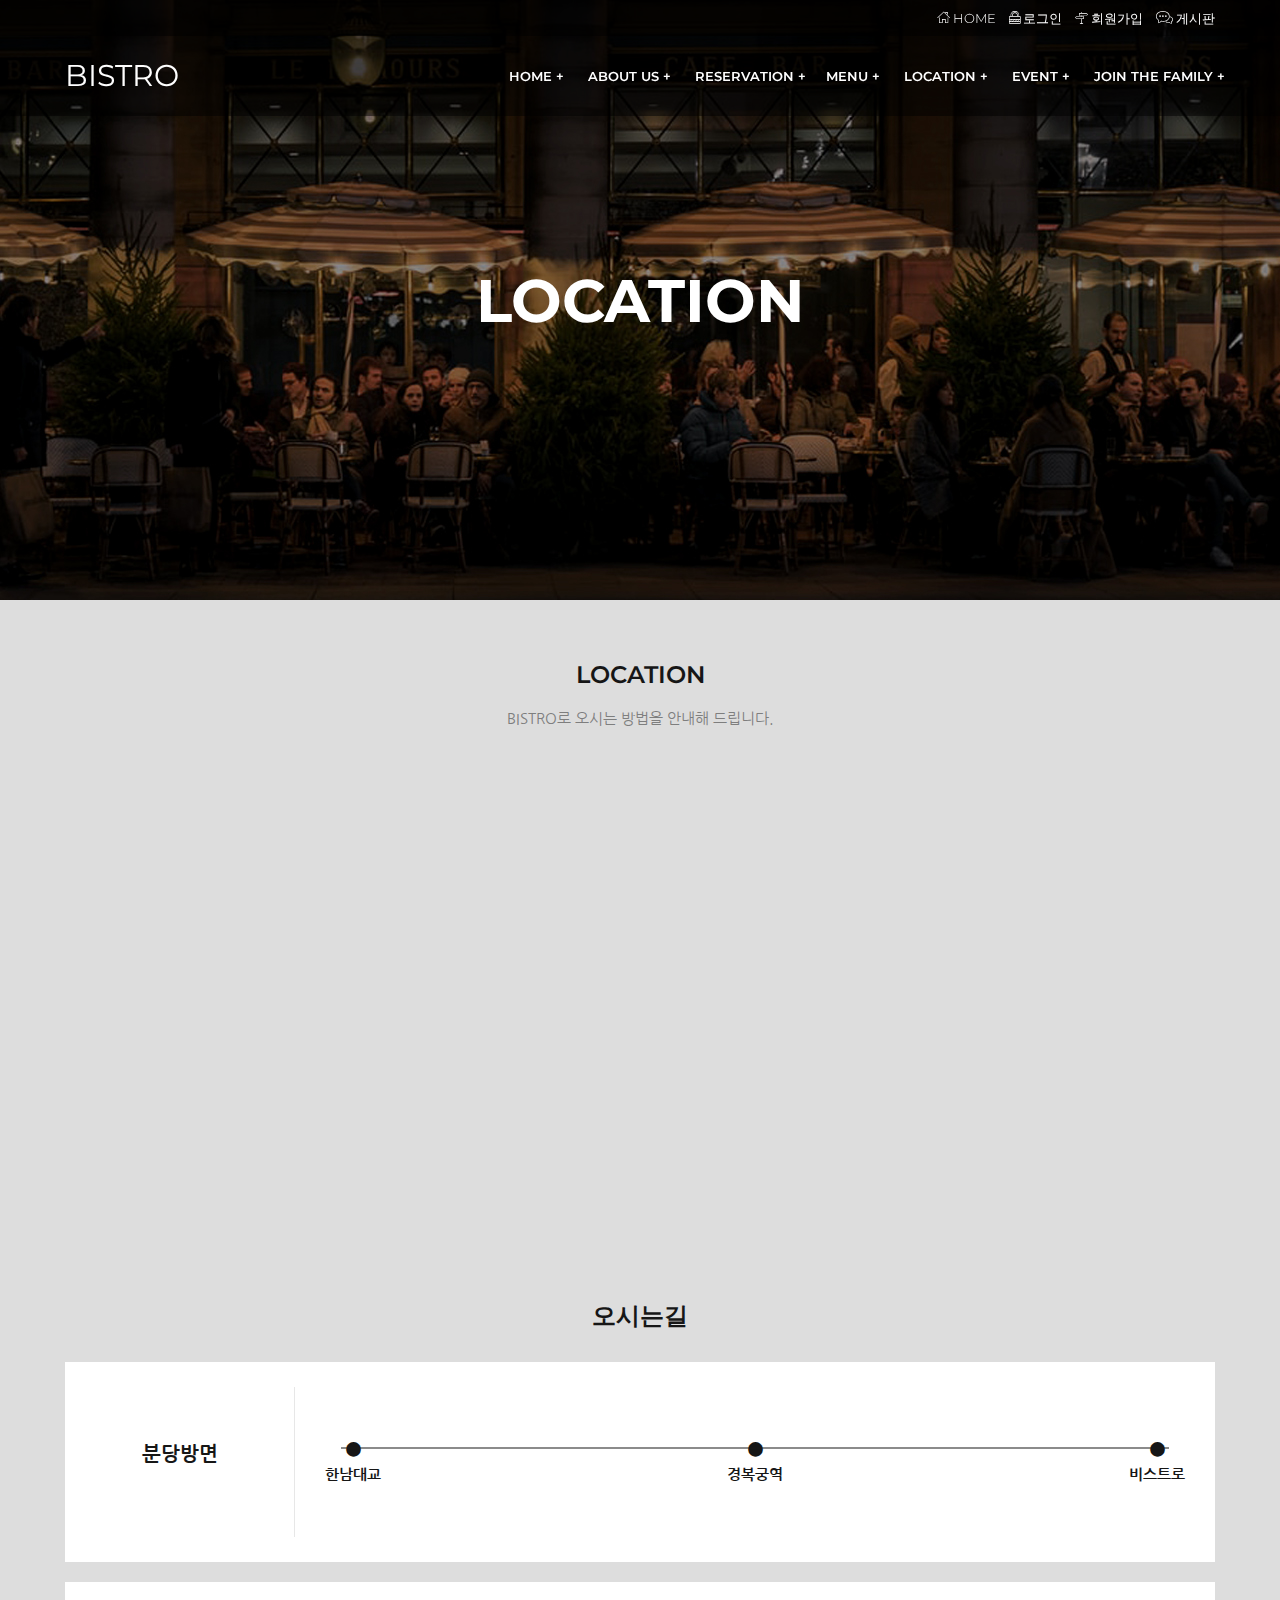
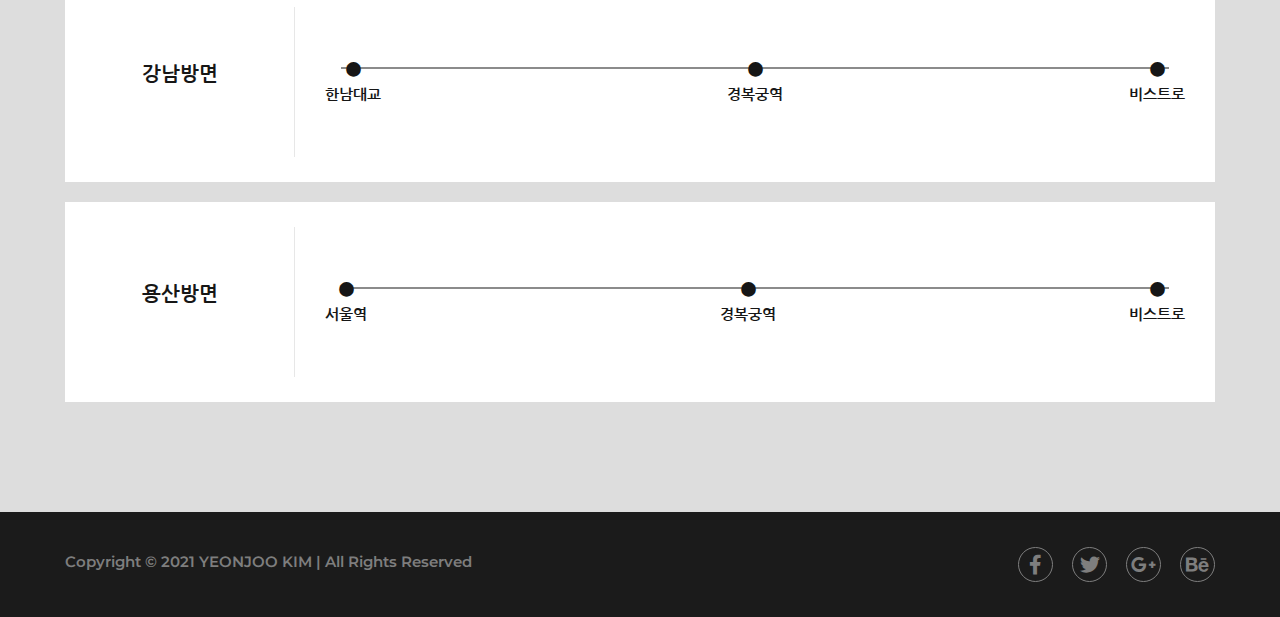
<file: location.html>
<!DOCTYPE html>
<html lang="ko">
<head>
    <meta charset="UTF-8">
    <meta http-equiv="X-UA-Compatible" content="IE=edge">
    <meta name="viewport" content="width=device-width, initial-scale=1.0">
    <title>210215</title>
    <link rel="stylesheet" href="css/reset.css">
    <link rel="stylesheet" href="https://use.fontawesome.com/releases/v5.7.0/css/all.css">
    <link rel="stylesheet" href="css/linea_icon.css">
    <link rel="stylesheet" href="css/slick.css">
    <link rel="stylesheet" href="css/animate.css">
    <link rel="stylesheet" href="css/common.css">
    <link rel="stylesheet" href="css/location.css">
    <link rel="stylesheet" href="css/rwdindex.css">
    <script src="js/jquery-3.5.1.min.js"></script>
    <script src="js/slick.min.js"></script>
</head>
<body>
    <div class="wrap">
        <header id="header">
            <div class="topmenu">
                <div class="row">
                    <a href="index.html"><i class="icon-home"></i> HOME</a>
                    <a href="login.html"><i class="icon-lock"></i> 로그인</a>
                    <a href="join.html"><i class="icon-basic_signs"></i> 회원가입</a>
                    <a href="notice.html"><i class="icon-chat"></i> 게시판</a>
                </div>
            </div>
            <div class="row">
                <h1><a href="index.html">BISTRO</a></h1>
                <div class="open">
                    <span class="blind">메뉴열기</span>
                    <span></span> 
                    <span></span>
                    <span></span>
                </div>
                <nav id="nav">
                    <ul class="depth1">
                        <li><a href="index.html">HOME +</a></li>
                        <li><a href="aboutus.html">ABOUT US +</a></li>
                        <li class="lirev"><a href="reserve.html">RESERVATION +</a>
                        <li class="lirev"><a href="menu.html">MENU +</a></li>
                        <li><a href="location.html">LOCATION +</a></li>
                        <li><a href="event.html">EVENT +</a></li>
                        <li><a href="family.html">JOIN THE FAMILY +</a></li>
                    </ul>
                </nav>
            </div>
        </header>
        <section id="section">
            <div class="img">
                <h1>LOCATION</h1>
            </div>
            <div class="locabox cf">
                <div class="maintxt row">
                    <h2>LOCATION</h2>
                    <p>BISTRO로 오시는 방법을 안내해 드립니다.</p>
                </div>
                <iframe src="https://www.google.com/maps/embed?pb=!1m18!1m12!1m3!1d3162.004032646394!2d126.9703442155886!3d37.578522731198646!2m3!1f0!2f0!3f0!3m2!1i1024!2i768!4f13.1!3m3!1m2!1s0x357ca2be36afd8e7%3A0xe296542968e83b51!2z7ISc7LSM66eb7KeRIOudvCDsiqTsnITsiqQgTGEgU3Vpc3NlIEJpc3Rybw!5e0!3m2!1sko!2skr!4v1615543608647!5m2!1sko!2skr" width="100%" height="450" style="border:0;" allowfullscreen="" loading="lazy"></iframe>
                <div class="row">
                    <div class="car">
                        <h2>오시는길</h2>
                        <div class="loca">
                            <div class="h3"><h3>분당방면</h3></div>
                            <div class="direct">
                                <p><i class="fas fa-circle"></i><span>한남대교</span></p>
                                <p><i class="fas fa-circle"></i><span>경복궁역</span></p>
                                <p><i class="fas fa-circle"></i><span>비스트로</span></p>
                            </div>
                        </div>
                        <div class="loca">
                            <div class="h3"><h3>강남방면</h3></div>
                            <div class="direct">
                                <p><i class="fas fa-circle"></i><span>한남대교</span></p>
                                <p><i class="fas fa-circle"></i><span>경복궁역</span></p>
                                <p><i class="fas fa-circle"></i><span>비스트로</span></p>
                            </div>
                        </div>
                        <div class="loca">
                            <div class="h3"><h3>용산방면</h3></div>
                            <div class="direct">
                                <p><i class="fas fa-circle"></i><span>서울역</span></p>
                                <p><i class="fas fa-circle"></i><span>경복궁역</span></p>
                                <p><i class="fas fa-circle"></i><span>비스트로</span></p>
                            </div>
                        </div>
                    </div>
                </div>
            </div>
        </section>
        <footer id="footer">
            <div class="row cf">
                <div class="copy">
                    Copyright &copy; 2021 YEONJOO KIM | All Rights Reserved
                </div>
                <div class="sns">
                    <a href="#none"><i class="fab fa-facebook-f"></i></a>
                    <a href="#none"><i class="fab fa-twitter"></i></a>
                    <a href="#none"><i class="fab fa-google-plus-g"></i></a>
                    <a href="#none"><i class="fab fa-behance"></i></a>
                </div>
            </div>
        </footer>
    </div>
    <script src="js/common.js"></script>
    <script src="js/aboutus.js"></script>
</body>
</html>
</file>
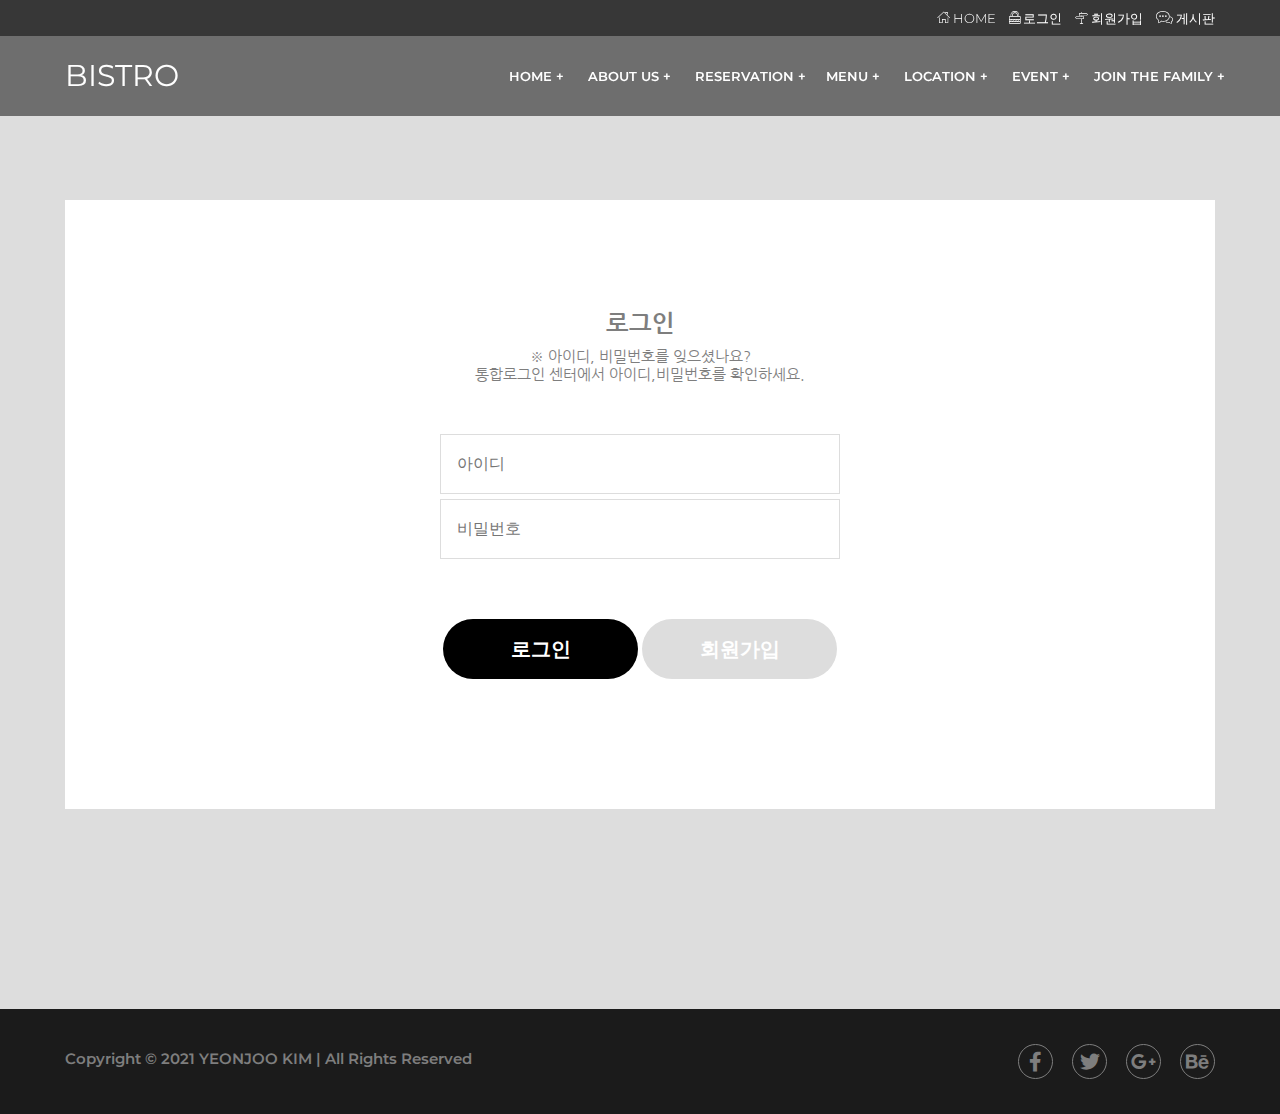
<file: login.html>
<!DOCTYPE html>
<html lang="ko">
<head>
    <meta charset="UTF-8">
    <meta http-equiv="X-UA-Compatible" content="IE=edge">
    <meta name="viewport" content="width=device-width, initial-scale=1.0">
    <title>210215</title>
    <link rel="stylesheet" href="css/reset.css">
    <link rel="stylesheet" href="https://use.fontawesome.com/releases/v5.7.0/css/all.css">
    <link rel="stylesheet" href="css/linea_icon.css">
    <link rel="stylesheet" href="css/slick.css">
    <link rel="stylesheet" href="css/animate.css">
    <link rel="stylesheet" href="css/common.css">
    <link rel="stylesheet" href="css/login.css">
    <link rel="stylesheet" href="css/rwdindex.css">
    <script src="js/jquery-3.5.1.min.js"></script>
    <script src="js/slick.min.js"></script>
</head>
<body>
    <div class="wrap">
        <header id="header">
            <div class="topmenu">
                <div class="row">
                    <a href="index.html"><i class="icon-home"></i> HOME</a>
                    <a href="login.html"><i class="icon-lock"></i> 로그인</a>
                    <a href="join.html"><i class="icon-basic_signs"></i> 회원가입</a>
                    <a href="notice.html"><i class="icon-chat"></i> 게시판</a>
                </div>
            </div>
            <div class="row">
                <h1><a href="index.html">BISTRO</a></h1>
                <div class="open">
                    <span class="blind">메뉴열기</span>
                    <span></span> 
                    <span></span>
                    <span></span>
                </div>
                <nav id="nav">
                    <ul class="depth1">
                        <li><a href="index.html">HOME +</a></li>
                        <li><a href="aboutus.html">ABOUT US +</a></li>
                        <li class="lirev"><a href="reserve.html">RESERVATION +</a>
                        <li class="lirev"><a href="menu.html">MENU +</a></li>
                        <li><a href="location.html">LOCATION +</a></li>
                        <li><a href="event.html">EVENT +</a></li>
                        <li><a href="family.html">JOIN THE FAMILY +</a></li>
                    </ul>
                </nav>
            </div>
        </header>
       <section id="section" class="loginpage">
            <div class="loginbox row">
                <div class="outer">
                    <form action="#none" method="post">
                        <h2>로그인</h2>
                        <p class="info">※ 아이디, 비밀번호를 잊으셨나요? <br>통합로그인 센터에서 아이디,비밀번호를 확인하세요.</p>
                        <div class="idpw">
                            <p><input type="text" id="idbox" name="idbox" placeholder="아이디"></p>
                            <p><input type="password" id="pwbox" name="idbox" placeholder="비밀번호"></p>
                        </div>
                        <div class="btn">
                            <button type="submit">로그인</button>
                            <a href="join.html"><button type="button">회원가입</button></a>
                        </div>
                    </form>
                </div>
            </div>
       </section>
        
        <footer id="footer">
            <div class="row cf">
                <div class="copy">
                    Copyright &copy; 2021 YEONJOO KIM | All Rights Reserved
                </div>
                <div class="sns">
                    <a href="#none"><i class="fab fa-facebook-f"></i></a>
                    <a href="#none"><i class="fab fa-twitter"></i></a>
                    <a href="#none"><i class="fab fa-google-plus-g"></i></a>
                    <a href="#none"><i class="fab fa-behance"></i></a>
                </div>
            </div>
        </footer>
        <div id="navbar">
            <span></span>
            <span></span>
            <span></span>
            <span></span>
            <span></span>
            <span></span>
            <span></span>
            <span></span>
        </div>
    </div>
    <script src="js/common.js"></script>

    
</body>
</html>
</file>
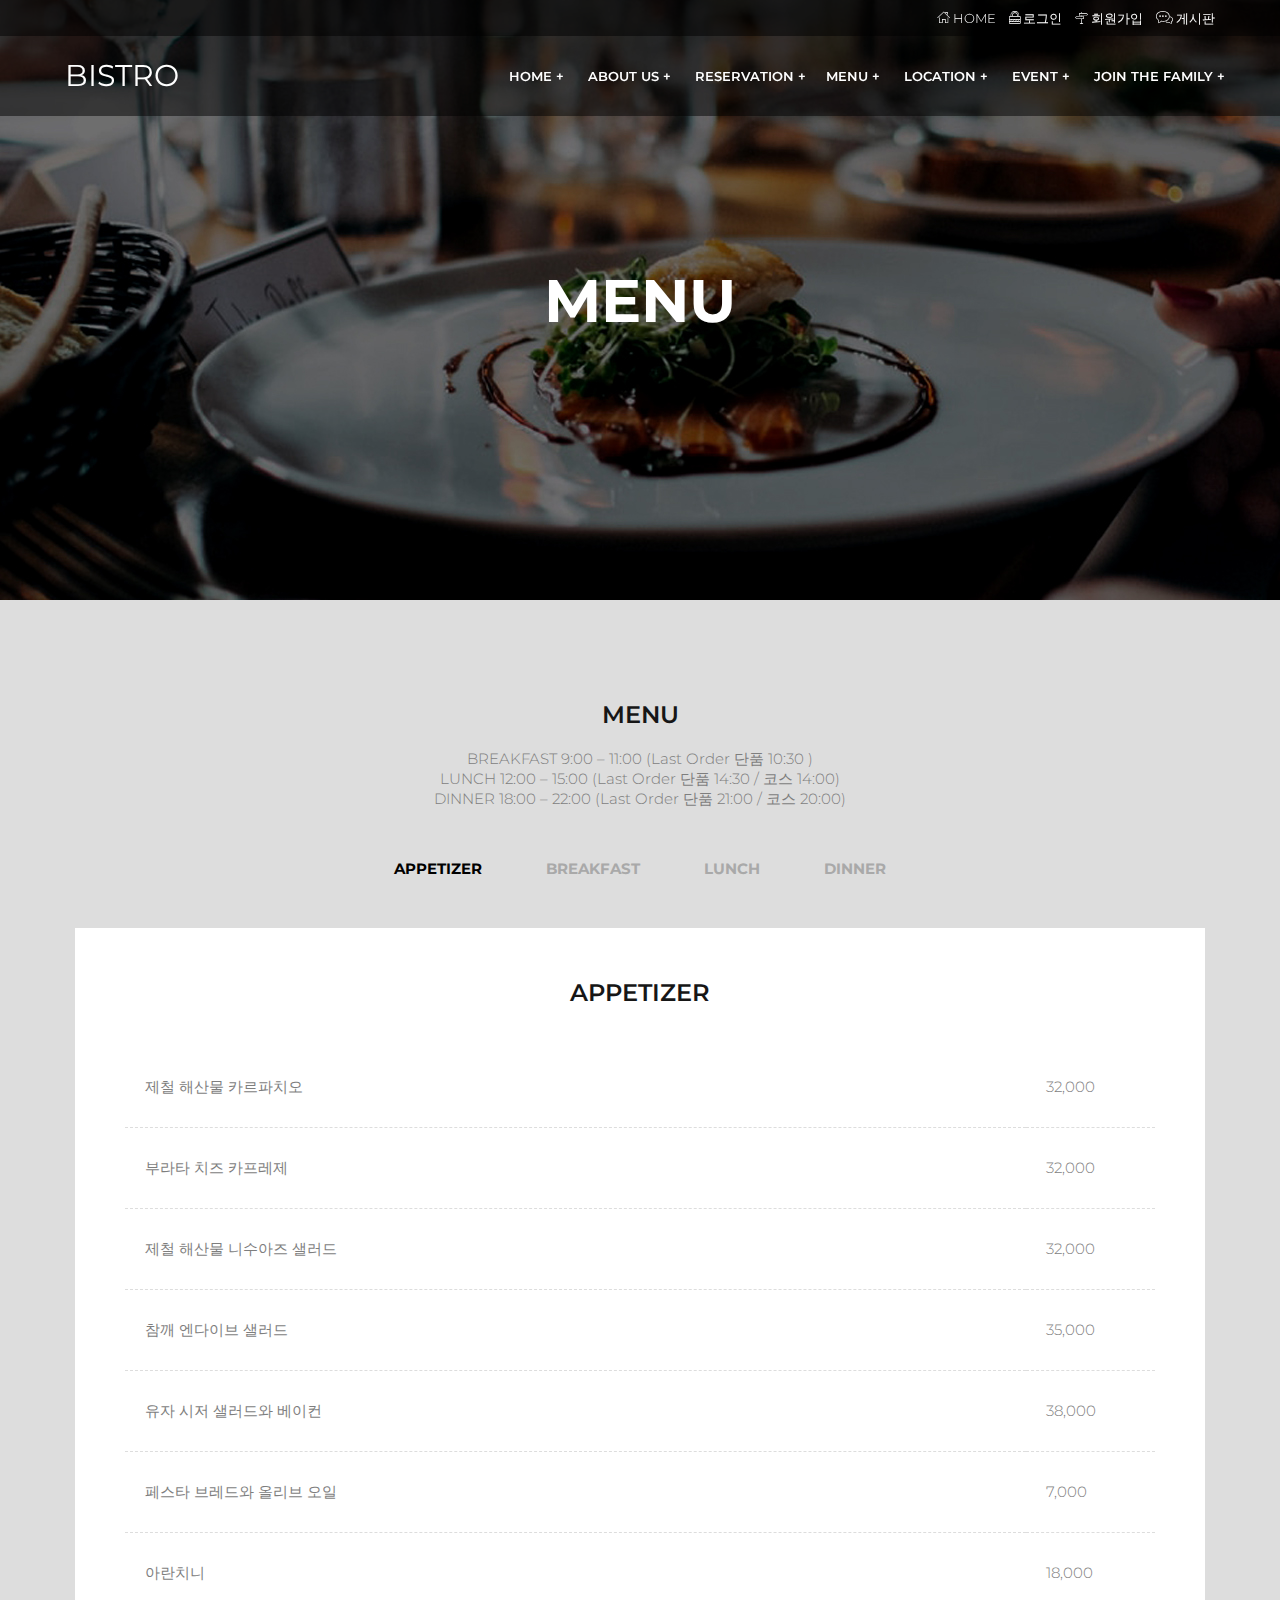
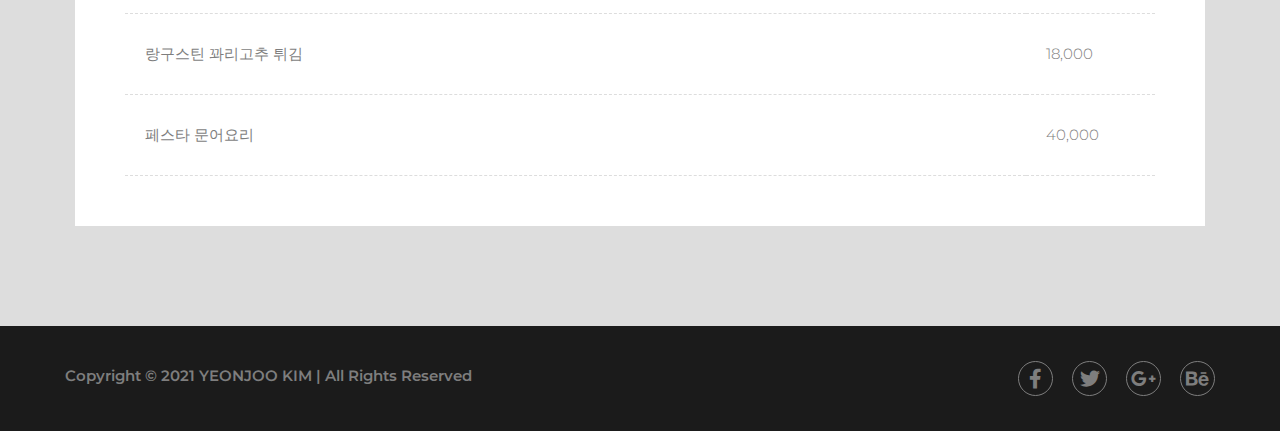
<file: menu.html>
<!DOCTYPE html>
<html lang="ko">
<head>
    <meta charset="UTF-8">
    <meta http-equiv="X-UA-Compatible" content="IE=edge">
    <meta name="viewport" content="width=device-width, initial-scale=1.0">
    <title>210215</title>
    <link rel="stylesheet" href="css/reset.css">
    <link rel="stylesheet" href="https://use.fontawesome.com/releases/v5.7.0/css/all.css">
    <link rel="stylesheet" href="css/linea_icon.css">
    <link rel="stylesheet" href="css/slick.css">
    <link rel="stylesheet" href="css/animate.css">
    <link rel="stylesheet" href="css/common.css">
    <link rel="stylesheet" href="css/menu.css">
    <link rel="stylesheet" href="css/rwdindex.css">
    <script src="js/jquery-3.5.1.min.js"></script>
    <script src="js/slick.min.js"></script>
</head>
<body>
    <div class="wrap">
        <header id="header">
            <div class="topmenu">
                <div class="row">
                    <a href="index.html"><i class="icon-home"></i> HOME</a>
                    <a href="login.html"><i class="icon-lock"></i> 로그인</a>
                    <a href="join.html"><i class="icon-basic_signs"></i> 회원가입</a>
                    <a href="notice.html"><i class="icon-chat"></i> 게시판</a>
                </div>
            </div>
            <div class="row">
                <h1><a href="index.html">BISTRO</a></h1>
                <div class="open">
                    <span class="blind">메뉴열기</span>
                    <span></span> 
                    <span></span>
                    <span></span>
                </div>
                <nav id="nav">
                    <ul class="depth1">
                        <li><a href="index.html">HOME +</a></li>
                        <li><a href="aboutus.html">ABOUT US +</a></li>
                        <li class="lirev"><a href="reserve.html">RESERVATION +</a>
                        <li class="lirev"><a href="menu.html">MENU +</a></li>
                        <li><a href="location.html">LOCATION +</a></li>
                        <li><a href="event.html">EVENT +</a></li>
                        <li><a href="family.html">JOIN THE FAMILY +</a></li>
                    </ul>
                </nav>
            </div>
        </header>
        <section id="section">
            <div class="img">
                <h1>MENU</h1>
            </div>
            <div class="reserbox row">
                <h2>MENU</h2>
                <p class="time">BREAKFAST 9:00 – 11:00 <span>(Last Order 단품 10:30 )</span><br>
                   LUNCH 12:00 – 15:00 <span>(Last Order 단품 14:30 / 코스 14:00)</span><br>
                   DINNER 18:00 – 22:00 <span>(Last Order 단품 21:00 / 코스 20:00)</span></p>
                <div class="title">
                    <a href="#none" class="on">APPETIZER</a>
                    <a href="#none">BREAKFAST</a>
                    <a href="#none">LUNCH</a>
                    <a href="#none">DINNER</a>
                </div>
                <div class="menu on">
                    <table>
                        <h3>APPETIZER</h3>
                        <colgroup>
                            <col>
                            <col>
                        </colgroup>
                        <tbody>
                            <tr>
                                <td>제철 해산물 카르파치오</td> 
                                <td>32,000</td>
                            </tr>
                            <tr>
                                <td>부라타 치즈 카프레제</td> 
                                <td>32,000</td>
                            </p>
                            <tr>
                                <td>제철 해산물 니수아즈 샐러드</td> 
                                <td>32,000</td>
                            </p>
                            <tr>
                                <td>참깨 엔다이브 샐러드</td> 
                                <td>35,000</td>
                            </p>
                            <tr>
                                <td>유자 시저 샐러드와 베이컨</td> 
                                <td>38,000</td>
                            </p>
                            <tr>
                                <td>페스타 브레드와 올리브 오일</td> 
                                <td>7,000</td>
                            </p>
                            <tr>
                                <td>아란치니</td>
                                <td>18,000</td>
                            </p>
                            <tr>
                                <td>랑구스틴 꽈리고추 튀김</td> 
                                <td>18,000</td>
                            </p>
                            <tr>
                                <td>페스타 문어요리</td> 
                                <td>40,000</td>
                            </p>
                        </tbody>
                    </table>
                </div>
                <div class="menu ">
                    <table>
                        <h3>BREAKFAST</h3>
                        <colgroup>
                            <col>
                            <col>
                        </colgroup>
                        <tbody>
                            <tr>
                                <td>티라미수</td> 
                                <td>15,000</td>
                            </tr>
                            <tr>
                                <td>밀푀유와 제철 과일</td> 
                                <td>15,000</td>
                            </p>
                            <tr>
                                <td>제철 해산물 니수아즈 샐러드</td> 
                                <td>12,000</td>
                            </p>
                            <tr>
                                <td>갸또 바스크와 수제 아이스크림</td> 
                                <td>15,000</td>
                            </p>
                            <tr>
                                <td>유자 시저 샐러드와 베이컨</td> 
                                <td>38,000</td>
                            </p>
                            <tr>
                                <td>한치 비스큐 오일 파스타갸또 바스크</td> 
                                <td>20,000</td>
                            </p>
                            <tr>
                                <td>아란치니</td>
                                <td>18,000</td>
                            </p>
                            <tr>
                                <td>전복구이와 한우 라비올리</td> 
                                <td>18,000</td>
                            </p>
                            <tr>
                                <td>페스타 문어요리</td> 
                                <td>40,000</td>
                            </p>
                        </tbody>
                    </table>
                </div>
                <div class="menu ">
                    <table>
                        <h3>LUNCH</h3>
                        <colgroup>
                            <col>
                            <col>
                        </colgroup>
                        <tbody>
                            <tr>
                                <td>제철 해산물 카르파치오</td> 
                                <td>32,000</td>
                            </tr>
                            <tr>
                                <td>부라타 치즈 카프레제</td> 
                                <td>32,000</td>
                            </p>
                            <tr>
                                <td>제철 해산물 니수아즈 샐러드</td> 
                                <td>32,000</td>
                            </p>
                            <tr>
                                <td>참깨 엔다이브 샐러드</td> 
                                <td>35,000</td>
                            </p>
                            <tr>
                                <td>유자 시저 샐러드와 수제 베이컨</td> 
                                <td>38,000</td>
                            </p>
                            <tr>
                                <td>페스타 브레드와 올리브 오일</td> 
                                <td>7,000</td>
                            </p>
                            <tr>
                                <td>아란치니</td>
                                <td>18,000</td>
                            </p>
                            <tr>
                                <td>랑구스틴 꽈리고추 튀김</td> 
                                <td>18,000</td>
                            </p>
                            <tr>
                                <td>페스타 문어요리</td> 
                                <td>40,000</td>
                            </p>
                        </tbody>
                    </table>
                </div>
                <div class="menu ">
                    <table>
                        <h3>DINNER</h3>
                        <colgroup>
                            <col>
                            <col>
                        </colgroup>
                        <tbody>
                            <tr>
                                <td>전복구이와 한우 라비올리</td> 
                                <td>32,000</td>
                            </tr>
                            <tr>
                                <td>페스타 비프 브루기뇽</td> 
                                <td>32,000</td>
                            </p>
                            <tr>
                                <td>페스타식 부라타 치즈 카프레제 </td> 
                                <td>32,000</td>
                            </p>
                            <tr>
                                <td>참깨 엔다이브 샐러드</td> 
                                <td>35,000</td>
                            </p>
                            <tr>
                                <td>유자 시저 샐러드</td> 
                                <td>38,000</td>
                            </p>
                            <tr>
                                <td>페스타 브레드와 올리브 오일</td> 
                                <td>7,000</td>
                            </p>
                            <tr>
                                <td>아란치니</td>
                                <td>18,000</td>
                            </p>
                            <tr>
                                <td>랑구스틴 꽈리고추 튀김</td> 
                                <td>18,000</td>
                            </p>
                            <tr>
                                <td>페스타 문어요리</td> 
                                <td>40,000</td>
                            </p>
                        </tbody>
                    </table>
                </div>
            </div>
            
        </section>
        <footer id="footer">
            <div class="row cf">
                <div class="copy">
                    Copyright &copy; 2021 YEONJOO KIM | All Rights Reserved
                </div>
                <div class="sns">
                    <a href="#none"><i class="fab fa-facebook-f"></i></a>
                    <a href="#none"><i class="fab fa-twitter"></i></a>
                    <a href="#none"><i class="fab fa-google-plus-g"></i></a>
                    <a href="#none"><i class="fab fa-behance"></i></a>
                </div>
            </div>
        </footer>
    </div>
    <script src="js/common.js"></script>
    <script src="js/menu.js"></script>
</body>
</html>
</file>
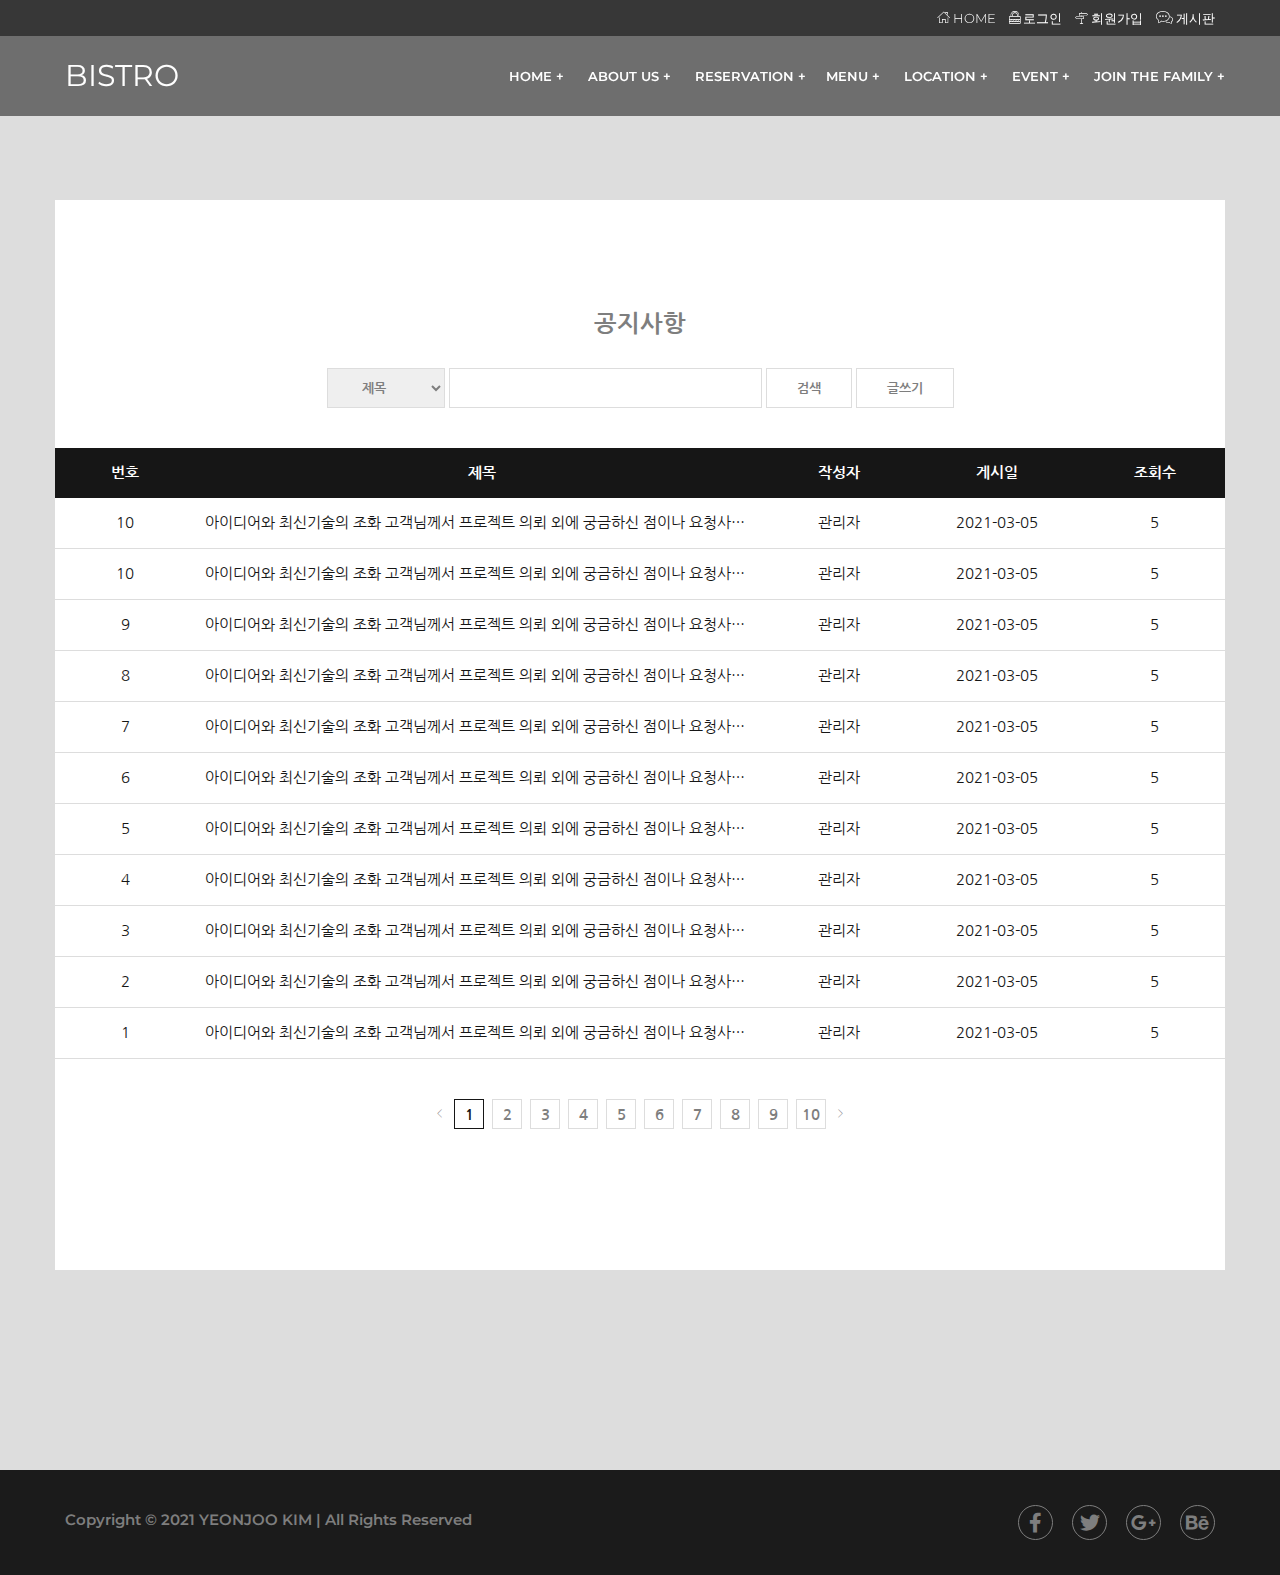
<file: notice.html>
<!DOCTYPE html>
<html lang="ko">
<head>
    <meta charset="UTF-8">
    <meta http-equiv="X-UA-Compatible" content="IE=edge">
    <meta name="viewport" content="width=device-width, initial-scale=1.0">
    <title>210215</title>
    <link rel="stylesheet" href="css/reset.css">
    <link rel="stylesheet" href="https://use.fontawesome.com/releases/v5.7.0/css/all.css">
    <link rel="stylesheet" href="css/linea_icon.css">
    <link rel="stylesheet" href="css/slick.css">
    <link rel="stylesheet" href="css/animate.css">
    <link rel="stylesheet" href="css/common.css">
    <link rel="stylesheet" href="css/notice.css">
    <link rel="stylesheet" href="css/rwdindex.css">
    <script src="js/jquery-3.5.1.min.js"></script>
    <script src="js/slick.min.js"></script>
</head>
<body>
    <div class="wrap">
        <header id="header">
            <div class="topmenu">
                <div class="row">
                    <a href="index.html"><i class="icon-home"></i> HOME</a>
                    <a href="login.html"><i class="icon-lock"></i> 로그인</a>
                    <a href="join.html"><i class="icon-basic_signs"></i> 회원가입</a>
                    <a href="notice.html"><i class="icon-chat"></i> 게시판</a>
                </div>
            </div>
            <div class="row">
                <h1><a href="index.html">BISTRO</a></h1>
                <div class="open">
                    <span class="blind">메뉴열기</span>
                    <span></span> 
                    <span></span>
                    <span></span>
                </div>
                <nav id="nav">
                    <ul class="depth1">
                        <li><a href="index.html">HOME +</a></li>
                        <li><a href="aboutus.html">ABOUT US +</a></li>
                        <li class="lirev"><a href="reserve.html">RESERVATION +</a>
                        <li class="lirev"><a href="menu.html">MENU +</a></li>
                        <li><a href="location.html">LOCATION +</a></li>
                        <li><a href="event.html">EVENT +</a></li>
                        <li><a href="family.html">JOIN THE FAMILY +</a></li>
                    </ul>
                </nav>
            </div>
        </header>
       <section id="section" class="noticepage">
            <div class="noticebox row">
              <h2>공지사항</h2>
              <div class="search">
                  <select name="searchlist" id="searchlist">
                      <option value="subject">제목</option>
                      <option value="content">내용</option>
                      <option value="write">작성자</option>
                  </select>
                  <input type="text" id="searchkey" name="searchkey">
                  <button type="button">검색</button>
                  <button type="button">글쓰기</button>
              </div>
              <table>
                  <caption>공지사항 게시판</caption>
                  <colgroup>
                    <col>
                    <col>
                    <col>
                    <col>
                    <col>
                  </colgroup>
                  <thead>
                      <tr>
                          <th>번호</th>
                          <th>제목</th>
                          <th>작성자</th>
                          <th>게시일</th>
                          <th>조회수</th>
                      </tr>
                  </thead>
                  <tbody>
                      <tr>
                          <td>10</td>
                          <td>아이디어와 최신기술의 조화 고객님께서 프로젝트 의뢰 외에 궁금하신 점이나 요청사항, 사업제휴 등 다 질문해주시길 부탁드립니다</td>
                          <td>관리자</td>
                          <td>2021-03-05</td>
                          <td>5</td>
                      </tr>
                      <tr>
                        <td>10</td>
                        <td>아이디어와 최신기술의 조화 고객님께서 프로젝트 의뢰 외에 궁금하신 점이나 요청사항, 사업제휴 등 다 질문해주시길 부탁드립니다</td>
                        <td>관리자</td>
                        <td>2021-03-05</td>
                        <td>5</td>
                    </tr>
                    <tr>
                        <td>9</td>
                        <td>아이디어와 최신기술의 조화 고객님께서 프로젝트 의뢰 외에 궁금하신 점이나 요청사항, 사업제휴 등 다 질문해주시길 부탁드립니다</td>
                        <td>관리자</td>
                        <td>2021-03-05</td>
                        <td>5</td>
                    </tr>
                    <tr>
                        <td>8</td>
                        <td>아이디어와 최신기술의 조화 고객님께서 프로젝트 의뢰 외에 궁금하신 점이나 요청사항, 사업제휴 등 다 질문해주시길 부탁드립니다</td>
                        <td>관리자</td>
                        <td>2021-03-05</td>
                        <td>5</td>
                    </tr>
                    <tr>
                        <td>7</td>
                        <td>아이디어와 최신기술의 조화 고객님께서 프로젝트 의뢰 외에 궁금하신 점이나 요청사항, 사업제휴 등 다 질문해주시길 부탁드립니다</td>
                        <td>관리자</td>
                        <td>2021-03-05</td>
                        <td>5</td>
                    </tr>
                    <tr>
                        <td>6</td>
                        <td>아이디어와 최신기술의 조화 고객님께서 프로젝트 의뢰 외에 궁금하신 점이나 요청사항, 사업제휴 등 다 질문해주시길 부탁드립니다</td>
                        <td>관리자</td>
                        <td>2021-03-05</td>
                        <td>5</td>
                    </tr>
                    <tr>
                        <td>5</td>
                        <td>아이디어와 최신기술의 조화 고객님께서 프로젝트 의뢰 외에 궁금하신 점이나 요청사항, 사업제휴 등 다 질문해주시길 부탁드립니다</td>
                        <td>관리자</td>
                        <td>2021-03-05</td>
                        <td>5</td>
                    </tr>
                    <tr>
                        <td>4</td>
                        <td>아이디어와 최신기술의 조화 고객님께서 프로젝트 의뢰 외에 궁금하신 점이나 요청사항, 사업제휴 등 다 질문해주시길 부탁드립니다</td>
                        <td>관리자</td>
                        <td>2021-03-05</td>
                        <td>5</td>
                    </tr>
                    <tr>
                        <td>3</td>
                        <td>아이디어와 최신기술의 조화 고객님께서 프로젝트 의뢰 외에 궁금하신 점이나 요청사항, 사업제휴 등 다 질문해주시길 부탁드립니다</td>
                        <td>관리자</td>
                        <td>2021-03-05</td>
                        <td>5</td>
                    </tr>
                    <tr>
                        <td>2</td>
                        <td>아이디어와 최신기술의 조화 고객님께서 프로젝트 의뢰 외에 궁금하신 점이나 요청사항, 사업제휴 등 다 질문해주시길 부탁드립니다</td>
                        <td>관리자</td>
                        <td>2021-03-05</td>
                        <td>5</td>
                    </tr>
                    <tr>
                        <td>1</td>
                        <td>아이디어와 최신기술의 조화 고객님께서 프로젝트 의뢰 외에 궁금하신 점이나 요청사항, 사업제휴 등 다 질문해주시길 부탁드립니다</td>
                        <td>관리자</td>
                        <td>2021-03-05</td>
                        <td>5</td>
                    </tr>
                  </tbody>
              </table>
              <div class="number">
                  <span><i class="icon-arrows_left"></i></span>
                  <a href="#" class="act">1</a>
                  <a href="#">2</a>
                  <a href="#">3</a>
                  <a href="#">4</a>
                  <a href="#">5</a>
                  <a href="#">6</a>
                  <a href="#">7</a>
                  <a href="#">8</a>
                  <a href="#">9</a>
                  <a href="#">10</a>
                  <span><i class="icon-arrows_right"></i></span>
              </div>
            </div>
       </section>
        
        <footer id="footer">
            <div class="row cf">
                <div class="copy">
                    Copyright &copy; 2021 YEONJOO KIM | All Rights Reserved
                </div>
                <div class="sns">
                    <a href="#none"><i class="fab fa-facebook-f"></i></a>
                    <a href="#none"><i class="fab fa-twitter"></i></a>
                    <a href="#none"><i class="fab fa-google-plus-g"></i></a>
                    <a href="#none"><i class="fab fa-behance"></i></a>
                </div>
            </div>
        </footer>
        <div id="navbar">
            <span></span>
            <span></span>
            <span></span>
            <span></span>
            <span></span>
            <span></span>
            <span></span>
            <span></span>
        </div>
    </div>
    <script src="js/common.js"></script>

    
</body>
</html>
</file>
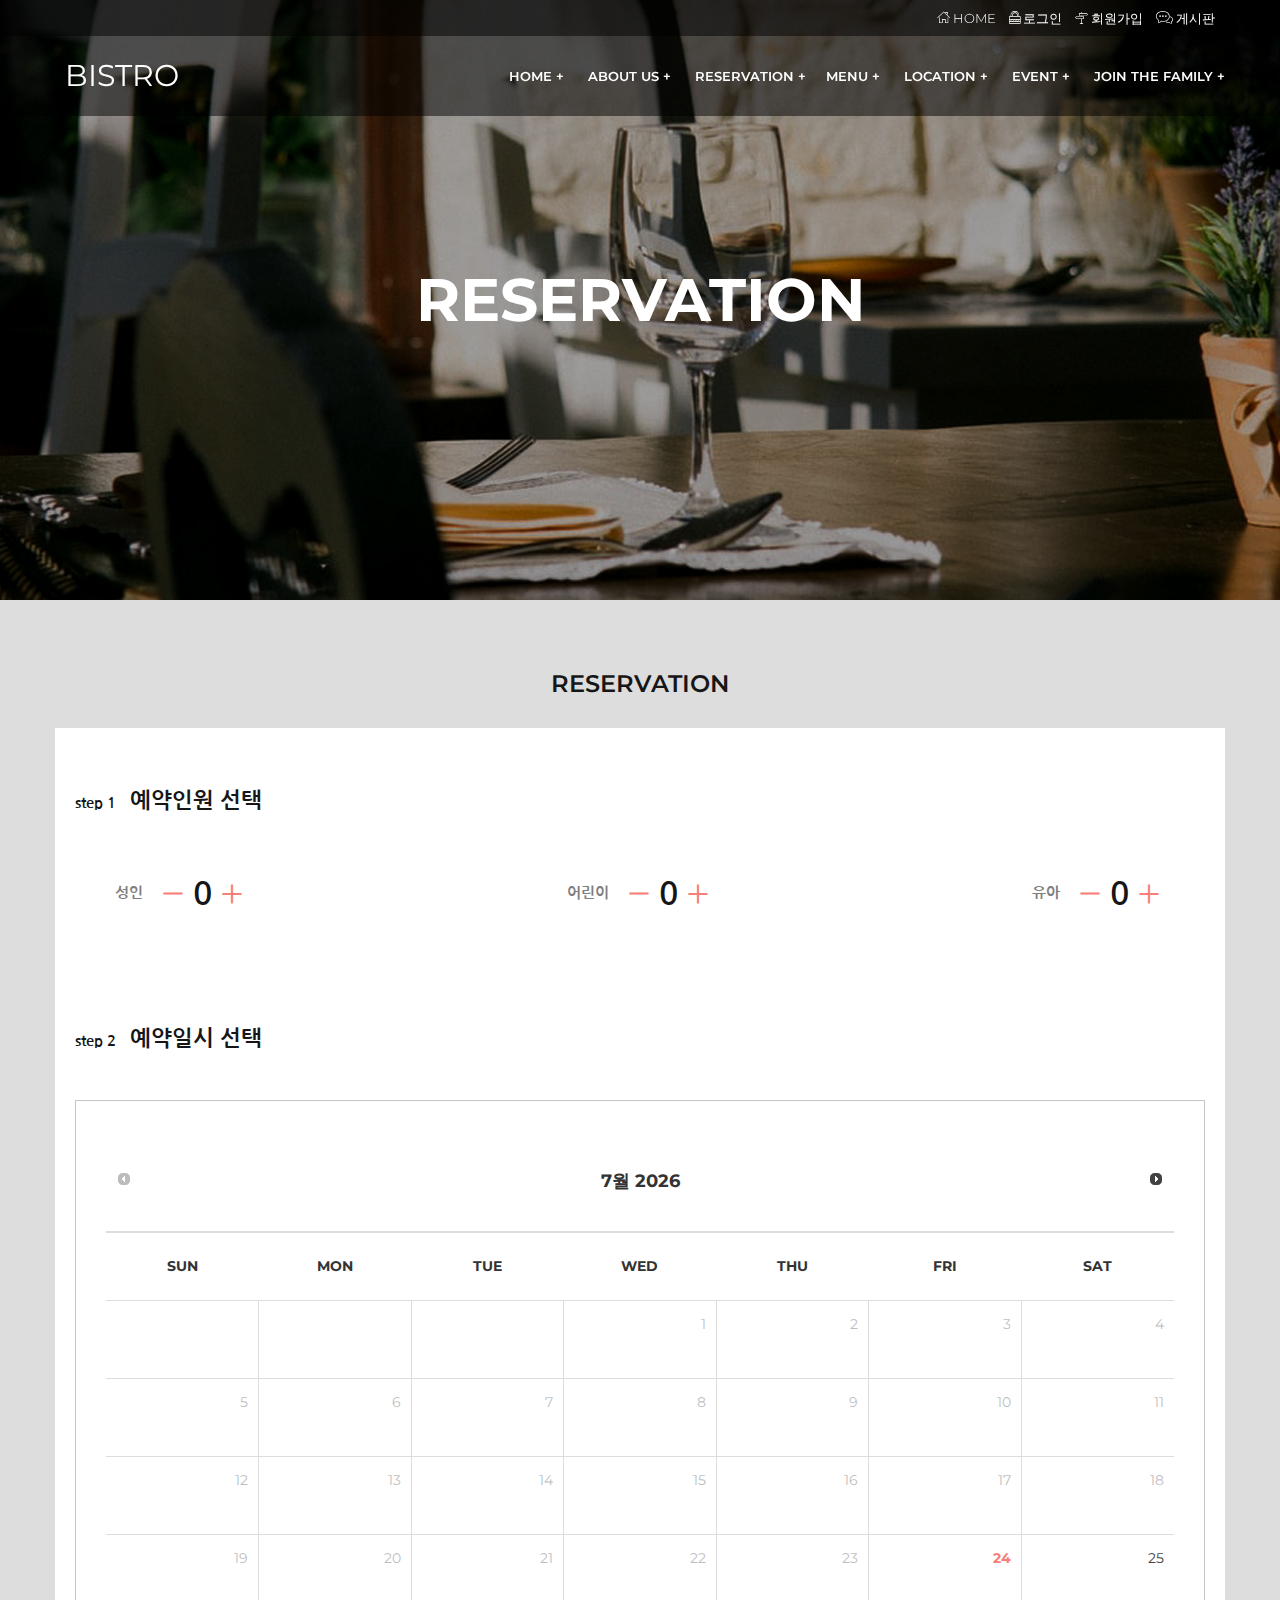
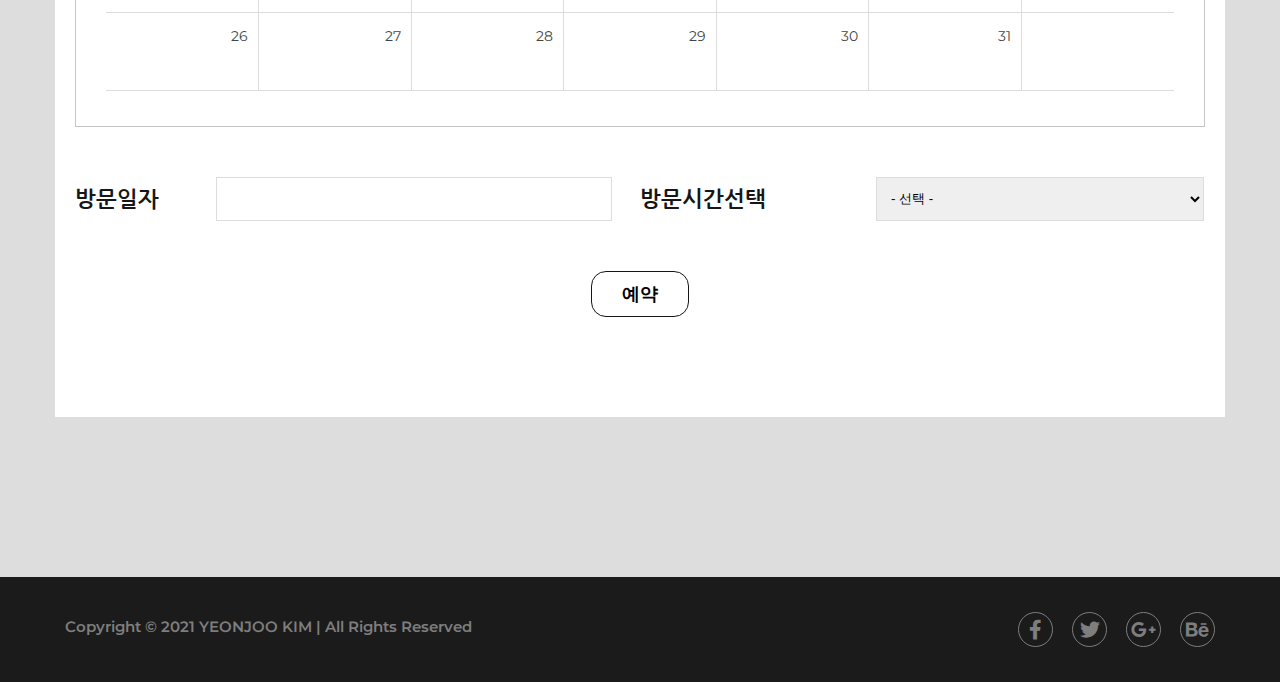
<file: reserve.html>
<!DOCTYPE html>
<html lang="ko">
<head>
    <meta charset="UTF-8">
    <meta http-equiv="X-UA-Compatible" content="IE=edge">
    <meta name="viewport" content="width=device-width, initial-scale=1.0">
    <title>210215</title>
    <link rel="stylesheet" href="css/reset.css">
    <link rel="stylesheet" href="https://use.fontawesome.com/releases/v5.7.0/css/all.css">
    <link rel="stylesheet" href="css/linea_icon.css">
    <link rel="stylesheet" href="css/slick.css">
    <link rel="stylesheet" href="css/jquery-ui.css">
    <link rel="stylesheet" href="css/animate.css">
    <link rel="stylesheet" href="css/common.css">
    <link rel="stylesheet" href="css/reserve.css">
    <link rel="stylesheet" href="css/rwdindex.css">
    <script src="js/jquery-3.5.1.min.js"></script>
    <script src="js/slick.min.js"></script>
    <script src="js/jquery-ui.min.js"></script>
</head>
<body>
    <div class="wrap">
        <header id="header">
            <div class="topmenu">
                <div class="row">
                    <a href="index.html"><i class="icon-home"></i> HOME</a>
                    <a href="login.html"><i class="icon-lock"></i> 로그인</a>
                    <a href="join.html"><i class="icon-basic_signs"></i> 회원가입</a>
                    <a href="notice.html"><i class="icon-chat"></i> 게시판</a>
                </div>
            </div>
            <div class="row">
                <h1><a href="index.html">BISTRO</a></h1>
                <div class="open">
                    <span class="blind">메뉴열기</span>
                    <span></span> 
                    <span></span>
                    <span></span>
                </div>
                <nav id="nav">
                    <ul class="depth1">
                        <li><a href="index.html">HOME +</a></li>
                        <li><a href="aboutus.html">ABOUT US +</a></li>
                        <li class="lirev"><a href="reserve.html">RESERVATION +</a>
                        <li class="lirev"><a href="menu.html">MENU +</a></li>
                        <li><a href="location.html">LOCATION +</a></li>
                        <li><a href="event.html">EVENT +</a></li>
                        <li><a href="family.html">JOIN THE FAMILY +</a></li>
                    </ul>
                </nav>
            </div>
        </header>
        <section id="section">
            <div class="img">
                <h1>RESERVATION</h1>
            </div>
            <div class="reserbox row">
                <h2>RESERVATION</h2>
                <div class="rcont">
                    <div class="peo">
                        <h3>step 1 <span>예약인원 선택</span></h3>
                        <div>
                            <p><span>성인</span> <i class="icon-arrows_minus"></i> <span>0</span> <i class="icon-arrows_plus"></i></p>
                            <p><span>어린이</span> <i class="icon-arrows_minus"></i> <span>0</span> <i class="icon-arrows_plus"></i></p>
                            <p><span>유아</span> <i class="icon-arrows_minus"></i> <span>0</span> <i class="icon-arrows_plus"></i></p>
                        </div>
                    </div>
                    
                    <div class="cal">
                        <h3>step 2 <span>예약일시 선택</span></h3>
                        <div id="datepicker"></div>       
                    </div>

                    <div class="datetime">
                        <div class="date">
                            <p>방문일자</p>
                            <p class="input"></p> 
                        </div>
                        <div class="time">
                            <label for="">방문시간선택</label>
                            <select name="" id="">
                                <option value="">- 선택 -</option>
                                <option value="">9:00</option>
                                <option value="">10:00</option>
                                <option value="">12:00</option>
                                <option value="">13:00</option>
                                <option value="">14:00</option>
                                <option value="">18:00</option>
                                <option value="">19:00</option>
                                <option value="">20:00</option>
                                <option value="">21:00</option>
                            </select>
                        </div>
                    </div>
                    <div class="reserbtn"><button type="submit">예약</button></div>
                </div>
            </div>

            </div>
        </section>
        <footer id="footer">
            <div class="row cf">
                <div class="copy">
                    Copyright &copy; 2021 YEONJOO KIM | All Rights Reserved
                </div>
                <div class="sns">
                    <a href="#none"><i class="fab fa-facebook-f"></i></a>
                    <a href="#none"><i class="fab fa-twitter"></i></a>
                    <a href="#none"><i class="fab fa-google-plus-g"></i></a>
                    <a href="#none"><i class="fab fa-behance"></i></a>
                </div>
            </div>
        </footer>
    </div>
    <script src="js/common.js"></script>
    <script src="js/reserve.js"></script>
</body>
</html>
</file>
<file: css/linea_icon.css>
@font-face {
 font-family: 'icomoon';
 src: url('fonts/icomoon.eot');
}
@font-face {
 font-family: 'icomoon';
 src: url([data-uri]) format('truetype');
 font-weight: normal;
 font-style: normal;
}
[class^="icon-"], [class*=" icon-"] {
 font-family: 'icomoon';
 speak: none;
 font-style: normal;
 font-weight: normal;
 font-variant: normal;
 text-transform: none;
 line-height: 1;
 /* Better Font Rendering =========== */
 -webkit-font-smoothing: antialiased;
 -moz-osx-font-smoothing: grayscale;
}
.icon-adjustments:before {
 content: "\e92d";
}
.icon-alarmclock:before {
 content: "\e92e";
}
.icon-anchor:before {
 content: "\e92f";
}
.icon-aperture:before {
 content: "\e930";
}
.icon-attachments:before {
 content: "\e931";
}
.icon-bargraph:before {
 content: "\e932";
}
.icon-basket:before {
 content: "\e933";
}
.icon-beaker:before {
 content: "\e934";
}
.icon-bike:before {
 content: "\e935";
}
.icon-book-open:before {
 content: "\e936";
}
.icon-briefcase2:before {
 content: "\e937";
}
.icon-browser2:before {
 content: "\e938";
}
.icon-calendar:before {
 content: "\e939";
}
.icon-camera:before {
 content: "\e93a";
}
.icon-caution:before {
 content: "\e93b";
}
.icon-chat:before {
 content: "\e93c";
}
.icon-circle-compass:before {
 content: "\e93d";
}
.icon-clipboard:before {
 content: "\e93e";
}
.icon-clock2:before {
 content: "\e93f";
}
.icon-cloud:before {
 content: "\e940";
}
.icon-compass:before {
 content: "\e941";
}
.icon-desktop:before {
 content: "\e942";
}
.icon-dial:before {
 content: "\e943";
}
.icon-document:before {
 content: "\e944";
}
.icon-documents:before {
 content: "\e945";
}
.icon-download:before {
 content: "\e946";
}
.icon-dribbble:before {
 content: "\e947";
}
.icon-edit:before {
 content: "\e948";
}
.icon-envelope:before {
 content: "\e949";
}
.icon-expand:before {
 content: "\e94a";
}
.icon-facebook:before {
 content: "\e94b";
}
.icon-flag:before {
 content: "\e94c";
}
.icon-focus:before {
 content: "\e94d";
}
.icon-gears:before {
 content: "\e94e";
}
.icon-genius:before {
 content: "\e94f";
}
.icon-gift:before {
 content: "\e950";
}
.icon-global:before {
 content: "\e951";
}
.icon-globe2:before {
 content: "\e952";
}
.icon-googleplus:before {
 content: "\e953";
}
.icon-grid:before {
 content: "\e954";
}
.icon-happy:before {
 content: "\e955";
}
.icon-hazardous:before {
 content: "\e956";
}
.icon-heart2:before {
 content: "\e957";
}
.icon-hotairballoon:before {
 content: "\e958";
}
.icon-hourglass:before {
 content: "\e959";
}
.icon-key:before {
 content: "\e95a";
}
.icon-laptop2:before {
 content: "\e95b";
}
.icon-layers:before {
 content: "\e95c";
}
.icon-lifesaver:before {
 content: "\e95d";
}
.icon-lightbulb:before {
 content: "\e95e";
}
.icon-linegraph:before {
 content: "\e95f";
}
.icon-linkedin:before {
 content: "\e960";
}
.icon-lock:before {
 content: "\e961";
}
.icon-magnifying-glass:before {
 content: "\e962";
}
.icon-map-pin:before {
 content: "\e963";
}
.icon-map:before {
 content: "\e964";
}
.icon-megaphone:before {
 content: "\e965";
}
.icon-mic:before {
 content: "\e966";
}
.icon-mobile:before {
 content: "\e967";
}
.icon-newspaper:before {
 content: "\e968";
}
.icon-notebook:before {
 content: "\e969";
}
.icon-paintbrush:before {
 content: "\e96a";
}
.icon-paperclip:before {
 content: "\e96b";
}
.icon-pencil:before {
 content: "\e96c";
}
.icon-phone:before {
 content: "\e96d";
}
.icon-picture:before {
 content: "\e96e";
}
.icon-pictures:before {
 content: "\e96f";
}
.icon-piechart:before {
 content: "\e970";
}
.icon-presentation:before {
 content: "\e971";
}
.icon-pricetags:before {
 content: "\e972";
}
.icon-printer2:before {
 content: "\e973";
}
.icon-profile-female:before {
 content: "\e974";
}
.icon-profile-male:before {
 content: "\e975";
}
.icon-puzzle:before {
 content: "\e976";
}
.icon-quote:before {
 content: "\e977";
}
.icon-recycle:before {
 content: "\e978";
}
.icon-refresh2:before {
 content: "\e979";
}
.icon-ribbon:before {
 content: "\e97a";
}
.icon-rss:before {
 content: "\e97b";
}
.icon-sad:before {
 content: "\e97c";
}
.icon-scissors:before {
 content: "\e97d";
}
.icon-scope:before {
 content: "\e97e";
}
.icon-search:before {
 content: "\e97f";
}
.icon-shield:before {
 content: "\e980";
}
.icon-speedometer:before {
 content: "\e981";
}
.icon-strategy:before {
 content: "\e982";
}
.icon-streetsign:before {
 content: "\e983";
}
.icon-tablet:before {
 content: "\e984";
}
.icon-telescope:before {
 content: "\e985";
}
.icon-toolbox:before {
 content: "\e986";
}
.icon-tools:before {
 content: "\e987";
}
.icon-tools2:before {
 content: "\e988";
}
.icon-traget:before {
 content: "\e989";
}
.icon-trophy:before {
 content: "\e98a";
}
.icon-tumblr:before {
 content: "\e98b";
}
.icon-twitter:before {
 content: "\e98c";
}
.icon-upload:before {
 content: "\e98d";
}
.icon-video:before {
 content: "\e98e";
}
.icon-wallet:before {
 content: "\e98f";
}
.icon-wine:before {
 content: "\e990";
}
.icon-apartment_building:before {
 content: "\e8cc";
}
.icon-architectural_pen:before {
 content: "\e8cd";
}
.icon-backpack:before {
 content: "\e8ce";
}
.icon-bomb:before {
 content: "\e8cf";
}
.icon-book_download:before {
 content: "\e8d0";
}
.icon-book:before {
 content: "\e8d1";
}
.icon-briefcase:before {
 content: "\e8d2";
}
.icon-browser:before {
 content: "\e8d3";
}
.icon-buffet_tray:before {
 content: "\e8d4";
}
.icon-camera_photo:before {
 content: "\e8d5";
}
.icon-camera_video:before {
 content: "\e8d6";
}
.icon-cap_chef:before {
 content: "\e8d7";
}
.icon-cap_crown:before {
 content: "\e8d8";
}
.icon-cap_hat:before {
 content: "\e8d9";
}
.icon-car_carrer:before {
 content: "\e8da";
}
.icon-cart_down:before {
 content: "\e8db";
}
.icon-cart_up:before {
 content: "\e8dc";
}
.icon-chair_sofa:before {
 content: "\e8dd";
}
.icon-clock:before {
 content: "\e8de";
}
.icon-coffee_blander:before {
 content: "\e8df";
}
.icon-color_plate:before {
 content: "\e8e0";
}
.icon-comment_favorite:before {
 content: "\e8e1";
}
.icon-comment_with_dot:before {
 content: "\e8e2";
}
.icon-computer_duel:before {
 content: "\e8e3";
}
.icon-computer_imac_slim:before {
 content: "\e8e4";
}
.icon-computer_imac_thick:before {
 content: "\e8e5";
}
.icon-computer_monitor:before {
 content: "\e8e6";
}
.icon-coverage:before {
 content: "\e8e7";
}
.icon-crop:before {
 content: "\e8e8";
}
.icon-dashboard_meter:before {
 content: "\e8e9";
}
.icon-database:before {
 content: "\e8ea";
}
.icon-device_ipad:before {
 content: "\e8eb";
}
.icon-device_iphone:before {
 content: "\e8ec";
}
.icon-device_ipod_earphone:before {
 content: "\e8ed";
}
.icon-device_ipod_headphone:before {
 content: "\e8ee";
}
.icon-device_ipod_nano:before {
 content: "\e8ef";
}
.icon-diary:before {
 content: "\e8f0";
}
.icon-envelope_back:before {
 content: "\e8f1";
}
.icon-equalizer:before {
 content: "\e8f2";
}
.icon-gear_wheel:before {
 content: "\e8f3";
}
.icon-glass_coffee:before {
 content: "\e8f4";
}
.icon-glass_juice:before {
 content: "\e8f5";
}
.icon-globe:before {
 content: "\e8f6";
}
.icon-grid_line:before {
 content: "\e8f7";
}
.icon-hand_bag:before {
 content: "\e8f8";
}
.icon-handbag:before {
 content: "\e8f9";
}
.icon-head_phone:before {
 content: "\e8fa";
}
.icon-heart:before {
 content: "\e8fb";
}
.icon-home:before {
 content: "\e8fc";
}
.icon-hot_dog:before {
 content: "\e8fd";
}
.icon-ice_cream:before {
 content: "\e8fe";
}
.icon-ink_feather:before {
 content: "\e8ff";
}
.icon-input_injection:before {
 content: "\e900";
}
.icon-jar_drop:before {
 content: "\e901";
}
.icon-laptop_mac_book:before {
 content: "\e902";
}
.icon-laptop:before {
 content: "\e903";
}
.icon-link:before {
 content: "\e904";
}
.icon-lock_close:before {
 content: "\e905";
}
.icon-lock_open:before {
 content: "\e906";
}
.icon-magic_wand:before {
 content: "\e907";
}
.icon-magnet:before {
 content: "\e908";
}
.icon-mail_envelope:before {
 content: "\e909";
}
.icon-map_pointer:before {
 content: "\e90a";
}
.icon-multiple_paper:before {
 content: "\e90b";
}
.icon-mustache:before {
 content: "\e90c";
}
.icon-paint_brush_wall_roller:before {
 content: "\e90d";
}
.icon-paint_brush:before {
 content: "\e90e";
}
.icon-paper_pencil:before {
 content: "\e90f";
}
.icon-pen_fountain:before {
 content: "\e910";
}
.icon-pen_point_rounded:before {
 content: "\e911";
}
.icon-pen_point:before {
 content: "\e912";
}
.icon-photo_frame:before {
 content: "\e913";
}
.icon-pot_fire:before {
 content: "\e914";
}
.icon-printer:before {
 content: "\e915";
}
.icon-refresh:before {
 content: "\e916";
}
.icon-remote:before {
 content: "\e917";
}
.icon-seal:before {
 content: "\e918";
}
.icon-shield_plus:before {
 content: "\e919";
}
.icon-shoes:before {
 content: "\e91a";
}
.icon-skull:before {
 content: "\e91b";
}
.icon-smile_emoticon:before {
 content: "\e91c";
}
.icon-sound_note:before {
 content: "\e91d";
}
.icon-sound_recorder:before {
 content: "\e91e";
}
.icon-spoon_fork:before {
 content: "\e91f";
}
.icon-square_anchor_point:before {
 content: "\e920";
}
.icon-support_tools:before {
 content: "\e921";
}
.icon-support_underwater:before {
 content: "\e922";
}
.icon-target_arrow:before {
 content: "\e923";
}
.icon-tea_pot:before {
 content: "\e924";
}
.icon-television_remote:before {
 content: "\e925";
}
.icon-tools_creative:before {
 content: "\e926";
}
.icon-tools_measurement:before {
 content: "\e927";
}
.icon-trash:before {
 content: "\e928";
}
.icon-tube_measurement:before {
 content: "\e929";
}
.icon-umbralla:before {
 content: "\e92a";
}
.icon-user_comment:before {
 content: "\e92b";
}
.icon-user:before {
 content: "\e92c";
}
.icon-arrows_anticlockwise_dashed:before {
 content: "\e600";
}
.icon-arrows_anticlockwise:before {
 content: "\e601";
}
.icon-arrows_button_down:before {
 content: "\e602";
}
.icon-arrows_button_off:before {
 content: "\e603";
}
.icon-arrows_button_on:before {
 content: "\e604";
}
.icon-arrows_button_up:before {
 content: "\e605";
}
.icon-arrows_check:before {
 content: "\e606";
}
.icon-arrows_circle_check:before {
 content: "\e607";
}
.icon-arrows_circle_down:before {
 content: "\e608";
}
.icon-arrows_circle_downleft:before {
 content: "\e609";
}
.icon-arrows_circle_downright:before {
 content: "\e60a";
}
.icon-arrows_circle_left:before {
 content: "\e60b";
}
.icon-arrows_circle_minus:before {
 content: "\e60c";
}
.icon-arrows_circle_plus:before {
 content: "\e60d";
}
.icon-arrows_circle_remove:before {
 content: "\e60e";
}
.icon-arrows_circle_right:before {
 content: "\e60f";
}
.icon-arrows_circle_up:before {
 content: "\e610";
}
.icon-arrows_circle_upleft:before {
 content: "\e611";
}
.icon-arrows_circle_upright:before {
 content: "\e612";
}
.icon-arrows_clockwise_dashed:before {
 content: "\e613";
}
.icon-arrows_clockwise:before {
 content: "\e614";
}
.icon-arrows_compress:before {
 content: "\e615";
}
.icon-arrows_deny:before {
 content: "\e616";
}
.icon-arrows_diagonal:before {
 content: "\e617";
}
.icon-arrows_diagonal2:before {
 content: "\e618";
}
.icon-arrows_down_double-34:before {
 content: "\e619";
}
.icon-arrows_down:before {
 content: "\e61a";
}
.icon-arrows_downleft:before {
 content: "\e61b";
}
.icon-arrows_downright:before {
 content: "\e61c";
}
.icon-arrows_drag_down_dashed:before {
 content: "\e61d";
}
.icon-arrows_drag_down:before {
 content: "\e61e";
}
.icon-arrows_drag_horiz:before {
 content: "\e61f";
}
.icon-arrows_drag_left_dashed:before {
 content: "\e620";
}

.icon-arrows_drag_left:before {
 content: "\e621";
}
.icon-arrows_drag_right_dashed:before {
 content: "\e622";
}
.icon-arrows_drag_right:before {
 content: "\e623";
}
.icon-arrows_drag_up_dashed:before {
 content: "\e624";
}
.icon-arrows_drag_up:before {
 content: "\e625";
}
.icon-arrows_drag_vert:before {
 content: "\e626";
}
.icon-arrows_exclamation:before {
 content: "\e627";
}
.icon-arrows_expand_diagonal1:before {
 content: "\e628";
}
.icon-arrows_expand_horizontal1:before {
 content: "\e629";
}
.icon-arrows_expand_vertical1:before {
 content: "\e62a";
}
.icon-arrows_expand:before {
 content: "\e62b";
}
.icon-arrows_fit_horizontal:before {
 content: "\e62c";
}
.icon-arrows_fit_vertical:before {
 content: "\e62d";
}
.icon-arrows_glide_horizontal:before {
 content: "\e62e";
}
.icon-arrows_glide_vertical:before {
 content: "\e62f";
}
.icon-arrows_glide:before {
 content: "\e630";
}
.icon-arrows_hamburger2:before {
 content: "\e631";
}
.icon-arrows_hamburger1:before {
 content: "\e632";
}
.icon-arrows_horizontal:before {
 content: "\e633";
}
.icon-arrows_info:before {
 content: "\e634";
}
.icon-arrows_keyboard_alt:before {
 content: "\e635";
}
.icon-arrows_keyboard_cmd-29:before {
 content: "\e636";
}
.icon-arrows_keyboard_delete:before {
 content: "\e637";
}
.icon-arrows_keyboard_down-28:before {
 content: "\e638";
}
.icon-arrows_keyboard_left:before {
 content: "\e639";
}
.icon-arrows_keyboard_return:before {
 content: "\e63a";
}
.icon-arrows_keyboard_right:before {
 content: "\e63b";
}
.icon-arrows_keyboard_shift:before {
 content: "\e63c";
}
.icon-arrows_keyboard_tab:before {
 content: "\e63d";
}
.icon-arrows_keyboard_up:before {
 content: "\e63e";
}
.icon-arrows_left_double-32:before {
 content: "\e63f";
}
.icon-arrows_left:before {
 content: "\e640";
}
.icon-arrows_minus:before {
 content: "\e641";
}
.icon-arrows_move_bottom:before {
 content: "\e642";
}
.icon-arrows_move_left:before {
 content: "\e643";
}
.icon-arrows_move_right:before {
 content: "\e644";
}
.icon-arrows_move_top:before {
 content: "\e645";
}
.icon-arrows_move:before {
 content: "\e646";
}
.icon-arrows_move2:before {
 content: "\e647";
}
.icon-arrows_plus:before {
 content: "\e648";
}
.icon-arrows_question:before {
 content: "\e649";
}
.icon-arrows_remove:before {
 content: "\e64a";
}
.icon-arrows_right_double-31:before {
 content: "\e64b";
}
.icon-arrows_right:before {
 content: "\e64c";
}
.icon-arrows_rotate_anti_dashed:before {
 content: "\e64d";
}
.icon-arrows_rotate_anti:before {
 content: "\e64e";
}
.icon-arrows_rotate_dashed:before {
 content: "\e64f";
}
.icon-arrows_rotate:before {
 content: "\e650";
}
.icon-arrows_shrink_diagonal1:before {
 content: "\e651";
}
.icon-arrows_shrink_diagonal2:before {
 content: "\e652";
}
.icon-arrows_shrink_horizonal2:before {
 content: "\e653";
}
.icon-arrows_shrink_horizontal1:before {
 content: "\e654";
}
.icon-arrows_shrink_vertical1:before {
 content: "\e655";
}
.icon-arrows_shrink_vertical2:before {
 content: "\e656";
}
.icon-arrows_shrink:before {
 content: "\e657";
}
.icon-arrows_sign_down:before {
 content: "\e658";
}
.icon-arrows_sign_left:before {
 content: "\e659";
}
.icon-arrows_sign_right:before {
 content: "\e65a";
}
.icon-arrows_sign_up:before {
 content: "\e65b";
}
.icon-arrows_slide_down1:before {
 content: "\e65c";
}
.icon-arrows_slide_down2:before {
 content: "\e65d";
}
.icon-arrows_slide_left1:before {
 content: "\e65e";
}
.icon-arrows_slide_left2:before {
 content: "\e65f";
}
.icon-arrows_slide_right1:before {
 content: "\e660";
}
.icon-arrows_slide_right2:before {
 content: "\e661";
}
.icon-arrows_slide_up1:before {
 content: "\e662";
}
.icon-arrows_slide_up2:before {
 content: "\e663";
}
.icon-arrows_slim_down_dashed:before {
 content: "\e664";
}
.icon-arrows_slim_down:before {
 content: "\e665";
}
.icon-arrows_slim_left_dashed:before {
 content: "\e666";
}
.icon-arrows_slim_left:before {
 content: "\e667";
}
.icon-arrows_slim_right_dashed:before {
 content: "\e668";
}
.icon-arrows_slim_right:before {
 content: "\e669";
}
.icon-arrows_slim_up_dashed:before {
 content: "\e66a";
}
.icon-arrows_slim_up:before {
 content: "\e66b";
}
.icon-arrows_square_check:before {
 content: "\e66c";
}
.icon-arrows_square_down:before {
 content: "\e66d";
}
.icon-arrows_square_downleft:before {
 content: "\e66e";
}
.icon-arrows_square_downright:before {
 content: "\e66f";
}
.icon-arrows_square_left:before {
 content: "\e670";
}
.icon-arrows_square_minus:before {
 content: "\e671";
}
.icon-arrows_square_plus:before {
 content: "\e672";
}
.icon-arrows_square_remove:before {
 content: "\e673";
}
.icon-arrows_square_right:before {
 content: "\e674";
}
.icon-arrows_square_up:before {
 content: "\e675";
}
.icon-arrows_square_upleft:before {
 content: "\e676";
}
.icon-arrows_square_upright:before {
 content: "\e677";
}
.icon-arrows_squares:before {
 content: "\e678";
}
.icon-arrows_stretch_diagonal1:before {
 content: "\e679";
}
.icon-arrows_stretch_diagonal2:before {
 content: "\e67a";
}
.icon-arrows_stretch_diagonal3:before {
 content: "\e67b";
}
.icon-arrows_stretch_diagonal4:before {
 content: "\e67c";
}
.icon-arrows_stretch_horizontal1:before {
 content: "\e67d";
}
.icon-arrows_stretch_horizontal2:before {
 content: "\e67e";
}
.icon-arrows_stretch_vertical1:before {
 content: "\e67f";
}
.icon-arrows_stretch_vertical2:before {
 content: "\e680";
}
.icon-arrows_switch_horizontal:before {
 content: "\e681";
}
.icon-arrows_switch_vertical:before {
 content: "\e682";
}
.icon-arrows_up_double-33:before {
 content: "\e683";
}
.icon-arrows_up:before {
 content: "\e684";
}
.icon-arrows_upleft:before {
 content: "\e685";
}
.icon-arrows_upright:before {
 content: "\e686";
}
.icon-arrows_vertical:before {
 content: "\e687";
}
.icon-basic_accelerator:before {
 content: "\e688";
}
.icon-basic_alarm:before {
 content: "\e689";
}
.icon-basic_anchor:before {
 content: "\e68a";
}
.icon-basic_anticlockwise:before {
 content: "\e68b";
}
.icon-basic_archive_full:before {
 content: "\e68c";
}
.icon-basic_archive:before {
 content: "\e68d";
}
.icon-basic_ban:before {
 content: "\e68e";
}
.icon-basic_battery_charge:before {
 content: "\e68f";
}
.icon-basic_battery_empty:before {
 content: "\e690";
}
.icon-basic_battery_full:before {
 content: "\e691";
}
.icon-basic_battery_half:before {
 content: "\e692";
}
.icon-basic_bolt:before {
 content: "\e693";
}
.icon-basic_book_pen:before {
 content: "\e694";
}
.icon-basic_book_pencil:before {
 content: "\e695";
}
.icon-basic_book:before {
 content: "\e696";
}
.icon-basic_bookmark:before {
 content: "\e697";
}
.icon-basic_calculator:before {
 content: "\e698";
}
.icon-basic_calendar:before {
 content: "\e699";
}
.icon-basic_cards_diamonds:before {
 content: "\e69a";
}
.icon-basic_cards_hearts:before {
 content: "\e69b";
}
.icon-basic_case:before {
 content: "\e69c";
}
.icon-basic_chronometer:before {
 content: "\e69d";
}
.icon-basic_clessidre:before {
 content: "\e69e";
}
.icon-basic_clock:before {
 content: "\e69f";
}
.icon-basic_clockwise:before {
 content: "\e6a0";
}
.icon-basic_cloud:before {
 content: "\e6a1";
}
.icon-basic_clubs:before {
 content: "\e6a2";
}
.icon-basic_compass:before {
 content: "\e6a3";
}
.icon-basic_cup:before {
 content: "\e6a4";
}
.icon-basic_diamonds:before {
 content: "\e6a5";
}
.icon-basic_display:before {
 content: "\e6a6";
}
.icon-basic_download:before {
 content: "\e6a7";
}
.icon-basic_elaboration_bookmark_checck:before {
 content: "\e6a8";
}
.icon-basic_elaboration_bookmark_minus:before {
 content: "\e6a9";
}
.icon-basic_elaboration_bookmark_plus:before {
 content: "\e6aa";
}
.icon-basic_elaboration_bookmark_remove:before {
 content: "\e6ab";
}
.icon-basic_elaboration_briefcase_check:before {
 content: "\e6ac";
}
.icon-basic_elaboration_briefcase_download:before {
 content: "\e6ad";
}
.icon-basic_elaboration_briefcase_flagged:before {
 content: "\e6ae";
}
.icon-basic_elaboration_briefcase_minus:before {
 content: "\e6af";
}
.icon-basic_elaboration_briefcase_plus:before {
 content: "\e6b0";
}
.icon-basic_elaboration_briefcase_refresh:before {
 content: "\e6b1";
}
.icon-basic_elaboration_briefcase_remove:before {
 content: "\e6b2";
}
.icon-basic_elaboration_briefcase_search:before {
 content: "\e6b3";
}
.icon-basic_elaboration_briefcase_star:before {
 content: "\e6b4";
}
.icon-basic_elaboration_briefcase_upload:before {
 content: "\e6b5";
}
.icon-basic_elaboration_browser_check:before {
 content: "\e6b6";
}
.icon-basic_elaboration_browser_download:before {
 content: "\e6b7";
}
.icon-basic_elaboration_browser_minus:before {
 content: "\e6b8";
}
.icon-basic_elaboration_browser_plus:before {
 content: "\e6b9";
}
.icon-basic_elaboration_browser_refresh:before {
 content: "\e6ba";
}
.icon-basic_elaboration_browser_remove:before {
 content: "\e6bb";
}
.icon-basic_elaboration_browser_search:before {
 content: "\e6bc";
}
.icon-basic_elaboration_browser_star:before {
 content: "\e6bd";
}
.icon-basic_elaboration_browser_upload:before {
 content: "\e6be";
}
.icon-basic_elaboration_calendar_check:before {
 content: "\e6bf";
}
.icon-basic_elaboration_calendar_cloud:before {
 content: "\e6c0";
}
.icon-basic_elaboration_calendar_download:before {
 content: "\e6c1";
}
.icon-basic_elaboration_calendar_empty:before {
 content: "\e6c2";
}
.icon-basic_elaboration_calendar_flagged:before {
 content: "\e6c3";
}
.icon-basic_elaboration_calendar_heart:before {
 content: "\e6c4";
}
.icon-basic_elaboration_calendar_minus:before {
 content: "\e6c5";
}
.icon-basic_elaboration_calendar_next:before {
 content: "\e6c6";
}
.icon-basic_elaboration_calendar_noaccess:before {
 content: "\e6c7";
}
.icon-basic_elaboration_calendar_pencil:before {
 content: "\e6c8";
}
.icon-basic_elaboration_calendar_plus:before {
 content: "\e6c9";
}
.icon-basic_elaboration_calendar_previous:before {
 content: "\e6ca";
}
.icon-basic_elaboration_calendar_refresh:before {
 content: "\e6cb";
}
.icon-basic_elaboration_calendar_remove:before {
 content: "\e6cc";
}
.icon-basic_elaboration_calendar_search:before {
 content: "\e6cd";
}
.icon-basic_elaboration_calendar_star:before {
 content: "\e6ce";
}
.icon-basic_elaboration_calendar_upload:before {
 content: "\e6cf";
}
.icon-basic_elaboration_cloud_check:before {
 content: "\e6d0";
}
.icon-basic_elaboration_cloud_download:before {
 content: "\e6d1";
}
.icon-basic_elaboration_cloud_minus:before {
 content: "\e6d2";
}
.icon-basic_elaboration_cloud_noaccess:before {
 content: "\e6d3";
}
.icon-basic_elaboration_cloud_plus:before {
 content: "\e6d4";
}
.icon-basic_elaboration_cloud_refresh:before {
 content: "\e6d5";
}
.icon-basic_elaboration_cloud_remove:before {
 content: "\e6d6";
}
.icon-basic_elaboration_cloud_search:before {
 content: "\e6d7";
}
.icon-basic_elaboration_cloud_upload:before {
 content: "\e6d8";
}
.icon-basic_elaboration_document_check:before {
 content: "\e6d9";
}
.icon-basic_elaboration_document_cloud:before {
 content: "\e6da";
}
.icon-basic_elaboration_document_download:before {
 content: "\e6db";
}
.icon-basic_elaboration_document_flagged:before {
 content: "\e6dc";
}
.icon-basic_elaboration_document_graph:before {
 content: "\e6dd";
}
.icon-basic_elaboration_document_heart:before {
 content: "\e6de";
}
.icon-basic_elaboration_document_minus:before {
 content: "\e6df";
}
.icon-basic_elaboration_document_next:before {
 content: "\e6e0";
}
.icon-basic_elaboration_document_noaccess:before {
 content: "\e6e1";
}
.icon-basic_elaboration_document_note:before {
 content: "\e6e2";
}
.icon-basic_elaboration_document_pencil:before {
 content: "\e6e3";
}
.icon-basic_elaboration_document_picture:before {
 content: "\e6e4";
}
.icon-basic_elaboration_document_plus:before {
 content: "\e6e5";
}
.icon-basic_elaboration_document_previous:before {
 content: "\e6e6";
}
.icon-basic_elaboration_document_refresh:before {
 content: "\e6e7";
}
.icon-basic_elaboration_document_remove:before {
 content: "\e6e8";
}
.icon-basic_elaboration_document_search:before {
 content: "\e6e9";
}
.icon-basic_elaboration_document_star:before {
 content: "\e6ea";
}
.icon-basic_elaboration_document_upload:before {
 content: "\e6eb";
}
.icon-basic_elaboration_folder_check:before {
 content: "\e6ec";
}
.icon-basic_elaboration_folder_cloud:before {
 content: "\e6ed";
}
.icon-basic_elaboration_folder_document:before {
 content: "\e6ee";
}
.icon-basic_elaboration_folder_download:before {
 content: "\e6ef";
}
.icon-basic_elaboration_folder_flagged:before {
 content: "\e6f0";
}
.icon-basic_elaboration_folder_graph:before {
 content: "\e6f1";
}
.icon-basic_elaboration_folder_heart:before {
 content: "\e6f2";
}
.icon-basic_elaboration_folder_minus:before {
 content: "\e6f3";
}
.icon-basic_elaboration_folder_next:before {
 content: "\e6f4";
}
.icon-basic_elaboration_folder_noaccess:before {
 content: "\e6f5";
}
.icon-basic_elaboration_folder_note:before {
 content: "\e6f6";
}
.icon-basic_elaboration_folder_pencil:before {
 content: "\e6f7";
}
.icon-basic_elaboration_folder_picture:before {
 content: "\e6f8";
}
.icon-basic_elaboration_folder_plus:before {
 content: "\e6f9";
}
.icon-basic_elaboration_folder_previous:before {
 content: "\e6fa";
}
.icon-basic_elaboration_folder_refresh:before {
 content: "\e6fb";
}
.icon-basic_elaboration_folder_remove:before {
 content: "\e6fc";
}
.icon-basic_elaboration_folder_search:before {
 content: "\e6fd";
}
.icon-basic_elaboration_folder_star:before {
 content: "\e6fe";
}
.icon-basic_elaboration_folder_upload:before {
 content: "\e6ff";
}
.icon-basic_elaboration_mail_check:before {
 content: "\e700";
}
.icon-basic_elaboration_mail_cloud:before {
 content: "\e701";
}
.icon-basic_elaboration_mail_document:before {
 content: "\e702";
}
.icon-basic_elaboration_mail_download:before {
 content: "\e703";
}
.icon-basic_elaboration_mail_flagged:before {
 content: "\e704";
}
.icon-basic_elaboration_mail_heart:before {
 content: "\e705";
}
.icon-basic_elaboration_mail_next:before {
 content: "\e706";
}
.icon-basic_elaboration_mail_noaccess:before {
 content: "\e707";
}
.icon-basic_elaboration_mail_note:before {
 content: "\e708";
}
.icon-basic_elaboration_mail_pencil:before {
 content: "\e709";
}
.icon-basic_elaboration_mail_picture:before {
 content: "\e70a";
}
.icon-basic_elaboration_mail_previous:before {
 content: "\e70b";
}
.icon-basic_elaboration_mail_refresh:before {
 content: "\e70c";
}
.icon-basic_elaboration_mail_remove:before {
 content: "\e70d";
}
.icon-basic_elaboration_mail_search:before {
 content: "\e70e";
}
.icon-basic_elaboration_mail_star:before {
 content: "\e70f";
}
.icon-basic_elaboration_mail_upload:before {
 content: "\e710";
}
.icon-basic_elaboration_message_check:before {
 content: "\e711";
}
.icon-basic_elaboration_message_dots:before {
 content: "\e712";
}
.icon-basic_elaboration_message_happy:before {
 content: "\e713";
}
.icon-basic_elaboration_message_heart:before {
 content: "\e714";
}
.icon-basic_elaboration_message_minus:before {
 content: "\e715";
}
.icon-basic_elaboration_message_note:before {
 content: "\e716";
}
.icon-basic_elaboration_message_plus:before {
 content: "\e717";
}
.icon-basic_elaboration_message_refresh:before {
 content: "\e718";
}
.icon-basic_elaboration_message_remove:before {
 content: "\e719";
}
.icon-basic_elaboration_message_sad:before {
 content: "\e71a";
}
.icon-basic_elaboration_smartphone_cloud:before {
 content: "\e71b";
}
.icon-basic_elaboration_smartphone_heart:before {
 content: "\e71c";
}
.icon-basic_elaboration_smartphone_noaccess:before {
 content: "\e71d";
}
.icon-basic_elaboration_smartphone_note:before {
 content: "\e71e";
}
.icon-basic_elaboration_smartphone_pencil:before {
 content: "\e71f";
}
.icon-basic_elaboration_smartphone_picture:before {
 content: "\e720";
}
.icon-basic_elaboration_smartphone_refresh:before {
 content: "\e721";
}
.icon-basic_elaboration_smartphone_search:before {
 content: "\e722";
}
.icon-basic_elaboration_tablet_cloud:before {
 content: "\e723";
}
.icon-basic_elaboration_tablet_heart:before {
 content: "\e724";
}
.icon-basic_elaboration_tablet_noaccess:before {
 content: "\e725";
}
.icon-basic_elaboration_tablet_note:before {
 content: "\e726";
}
.icon-basic_elaboration_tablet_pencil:before {
 content: "\e727";
}
.icon-basic_elaboration_tablet_picture:before {
 content: "\e728";
}
.icon-basic_elaboration_tablet_refresh:before {
 content: "\e729";
}
.icon-basic_elaboration_tablet_search:before {
 content: "\e72a";
}
.icon-basic_elaboration_todolist_2:before {
 content: "\e72b";
}
.icon-basic_elaboration_todolist_check:before {
 content: "\e72c";
}
.icon-basic_elaboration_todolist_cloud:before {
 content: "\e72d";
}
.icon-basic_elaboration_todolist_download:before {
 content: "\e72e";
}
.icon-basic_elaboration_todolist_flagged:before {
 content: "\e72f";
}
.icon-basic_elaboration_todolist_minus:before {
 content: "\e730";
}
.icon-basic_elaboration_todolist_noaccess:before {
 content: "\e731";
}
.icon-basic_elaboration_todolist_pencil:before {
 content: "\e732";
}
.icon-basic_elaboration_todolist_plus:before {
 content: "\e733";
}
.icon-basic_elaboration_todolist_refresh:before {
 content: "\e734";
}
.icon-basic_elaboration_todolist_remove:before {
 content: "\e735";
}
.icon-basic_elaboration_todolist_search:before {
 content: "\e736";
}
.icon-basic_elaboration_todolist_star:before {
 content: "\e737";
}
.icon-basic_elaboration_todolist_upload:before {
 content: "\e738";
}
.icon-basic_exclamation:before {
 content: "\e739";
}
.icon-basic_eye_closed:before {
 content: "\e73a";
}
.icon-basic_eye:before {
 content: "\e73b";
}
.icon-basic_female:before {
 content: "\e73c";
}
.icon-basic_flag1:before {
 content: "\e73d";
}
.icon-basic_flag2:before {
 content: "\e73e";
}
.icon-basic_floppydisk:before {
 content: "\e73f";
}
.icon-basic_folder_multiple:before {
 content: "\e740";
}
.icon-basic_folder:before {
 content: "\e741";
}
.icon-basic_gear:before {
 content: "\e742";
}
.icon-basic_geolocalize-01:before {
 content: "\e743";
}
.icon-basic_geolocalize-05:before {
 content: "\e744";
}
.icon-basic_globe:before {
 content: "\e745";
}
.icon-basic_gunsight:before {
 content: "\e746";
}
.icon-basic_hammer:before {
 content: "\e747";
}
.icon-basic_headset:before {
 content: "\e748";
}
.icon-basic_heart_broken:before {
 content: "\e749";
}
.icon-basic_heart:before {
 content: "\e74a";
}
.icon-basic_helm:before {
 content: "\e74b";
}
.icon-basic_home:before {
 content: "\e74c";
}
.icon-basic_info:before {
 content: "\e74d";
}
.icon-basic_ipod:before {
 content: "\e74e";
}
.icon-basic_joypad:before {
 content: "\e74f";
}
.icon-basic_key:before {
 content: "\e750";
}
.icon-basic_keyboard:before {
 content: "\e751";
}
.icon-basic_laptop:before {
 content: "\e752";
}
.icon-basic_life_buoy:before {
 content: "\e753";
}
.icon-basic_lightbulb:before {
 content: "\e754";
}
.icon-basic_link:before {
 content: "\e755";
}
.icon-basic_lock_open:before {
 content: "\e756";
}
.icon-basic_lock:before {
 content: "\e757";
}
.icon-basic_magic_mouse:before {
 content: "\e758";
}
.icon-basic_magnifier_minus:before {
 content: "\e759";
}
.icon-basic_magnifier_plus:before {
 content: "\e75a";
}
.icon-basic_magnifier:before {
 content: "\e75b";
}
.icon-basic_mail_multiple:before {
 content: "\e75c";
}
.icon-basic_mail_open_text:before {
 content: "\e75d";
}
.icon-basic_mail_open:before {
 content: "\e75e";
}
.icon-basic_mail:before {
 content: "\e75f";
}
.icon-basic_male:before {
 content: "\e760";
}
.icon-basic_map:before {
 content: "\e761";
}
.icon-basic_message_multiple:before {
 content: "\e762";
}
.icon-basic_message_txt:before {
 content: "\e763";
}
.icon-basic_message:before {
 content: "\e764";
}
.icon-basic_mixer2:before {
 content: "\e765";
}
.icon-basic_mouse:before {
 content: "\e766";
}
.icon-basic_notebook_pen:before {
 content: "\e767";
}
.icon-basic_notebook_pencil:before {
 content: "\e768";
}
.icon-basic_notebook:before {
 content: "\e769";
}
.icon-basic_paperplane:before {
 content: "\e76a";
}
.icon-basic_pencil_ruler_pen:before {
 content: "\e76b";
}
.icon-basic_pencil_ruler:before {
 content: "\e76c";
}
.icon-basic_photo:before {
 content: "\e76d";
}
.icon-basic_picture_multiple:before {
 content: "\e76e";
}
.icon-basic_picture:before {
 content: "\e76f";
}
.icon-basic_pin1:before {
 content: "\e770";
}
.icon-basic_pin2:before {
 content: "\e771";
}
.icon-basic_postcard_multiple:before {
 content: "\e772";
}
.icon-basic_postcard:before {
 content: "\e773";
}
.icon-basic_printer:before {
 content: "\e774";
}
.icon-basic_question:before {
 content: "\e775";
}
.icon-basic_rss:before {
 content: "\e776";
}
.icon-basic_server_cloud:before {
 content: "\e777";
}
.icon-basic_server_download:before {
 content: "\e778";
}
.icon-basic_server_upload:before {
 content: "\e779";
}
.icon-basic_server:before {
 content: "\e77a";
}
.icon-basic_server2:before {
 content: "\e77b";
}
.icon-basic_settings:before {
 content: "\e77c";
}
.icon-basic_share:before {
 content: "\e77d";
}
.icon-basic_sheet_multiple:before {
 content: "\e77e";
}
.icon-basic_sheet_pen:before {
 content: "\e77f";
}
.icon-basic_sheet_pencil:before {
 content: "\e780";
}
.icon-basic_sheet_txt:before {
 content: "\e781";
}
.icon-basic_sheet:before {
 content: "\e782";
}
.icon-basic_signs:before {
 content: "\e783";
}
.icon-basic_smartphone:before {
 content: "\e784";
}
.icon-basic_spades:before {
 content: "\e785";
}
.icon-basic_spread_bookmark:before {
 content: "\e786";
}
.icon-basic_spread_text_bookmark:before {
 content: "\e787";
}
.icon-basic_spread_text:before {
 content: "\e788";
}
.icon-basic_spread:before {
 content: "\e789";
}
.icon-basic_star:before {
 content: "\e78a";
}
.icon-basic_tablet:before {
 content: "\e78b";
}
.icon-basic_target:before {
 content: "\e78c";
}
.icon-basic_todo_pen:before {
 content: "\e78d";
}
.icon-basic_todo_pencil:before {
 content: "\e78e";
}
.icon-basic_todo_txt:before {
 content: "\e78f";
}
.icon-basic_todo:before {
 content: "\e790";
}
.icon-basic_todolist_pen:before {
 content: "\e791";
}
.icon-basic_todolist_pencil:before {
 content: "\e792";
}
.icon-basic_trashcan_full:before {
 content: "\e793";
}
.icon-basic_trashcan_refresh:before {
 content: "\e794";
}
.icon-basic_trashcan_remove:before {
 content: "\e795";
}
.icon-basic_trashcan:before {
 content: "\e796";
}
.icon-basic_upload:before {
 content: "\e797";
}
.icon-basic_usb:before {
 content: "\e798";
}
.icon-basic_video:before {
 content: "\e799";
}
.icon-basic_watch:before {
 content: "\e79a";
}
.icon-basic_webpage_img_txt:before {
 content: "\e79b";
}
.icon-basic_webpage_multiple:before {
 content: "\e79c";
}
.icon-basic_webpage_txt:before {
 content: "\e79d";
}
.icon-basic_webpage:before {
 content: "\e79e";
}
.icon-basic_world:before {
 content: "\e79f";
}
.icon-ecommerce_bag_check:before {
 content: "\e7a0";
}
.icon-ecommerce_bag_cloud:before {
 content: "\e7a1";
}
.icon-ecommerce_bag_download:before {
 content: "\e7a2";
}
.icon-ecommerce_bag_minus:before {
 content: "\e7a3";
}
.icon-ecommerce_bag_plus:before {
 content: "\e7a4";
}
.icon-ecommerce_bag_refresh:before {
 content: "\e7a5";
}
.icon-ecommerce_bag_remove:before {
 content: "\e7a6";
}
.icon-ecommerce_bag_search:before {
 content: "\e7a7";
}
.icon-ecommerce_bag_upload:before {
 content: "\e7a8";
}
.icon-ecommerce_bag:before {
 content: "\e7a9";
}
.icon-ecommerce_banknote:before {
 content: "\e7aa";
}
.icon-ecommerce_banknotes:before {
 content: "\e7ab";
}
.icon-ecommerce_basket_check:before {
 content: "\e7ac";
}
.icon-ecommerce_basket_cloud:before {
 content: "\e7ad";
}
.icon-ecommerce_basket_download:before {
 content: "\e7ae";
}
.icon-ecommerce_basket_minus:before {
 content: "\e7af";
}
.icon-ecommerce_basket_plus:before {
 content: "\e7b0";
}
.icon-ecommerce_basket_refresh:before {
 content: "\e7b1";
}
.icon-ecommerce_basket_remove:before {
 content: "\e7b2";
}
.icon-ecommerce_basket_search:before {
 content: "\e7b3";
}
.icon-ecommerce_basket_upload:before {
 content: "\e7b4";
}
.icon-ecommerce_basket:before {
 content: "\e7b5";
}
.icon-ecommerce_bath:before {
 content: "\e7b6";
}
.icon-ecommerce_cart_check:before {
 content: "\e7b7";
}
.icon-ecommerce_cart_cloud:before {
 content: "\e7b8";
}
.icon-ecommerce_cart_content:before {
 content: "\e7b9";
}
.icon-ecommerce_cart_download:before {
 content: "\e7ba";
}
.icon-ecommerce_cart_minus:before {
 content: "\e7bb";
}
.icon-ecommerce_cart_plus:before {
 content: "\e7bc";
}
.icon-ecommerce_cart_refresh:before {
 content: "\e7bd";
}
.icon-ecommerce_cart_remove:before {
 content: "\e7be";
}
.icon-ecommerce_cart_search:before {
 content: "\e7bf";
}
.icon-ecommerce_cart_upload:before {
 content: "\e7c0";
}
.icon-ecommerce_cart:before {
 content: "\e7c1";
}
.icon-ecommerce_cent:before {
 content: "\e7c2";
}
.icon-ecommerce_colon:before {
 content: "\e7c3";
}
.icon-ecommerce_creditcard:before {
 content: "\e7c4";
}
.icon-ecommerce_diamond:before {
 content: "\e7c5";
}
.icon-ecommerce_dollar:before {
 content: "\e7c6";
}
.icon-ecommerce_euro:before {
 content: "\e7c7";
}
.icon-ecommerce_franc:before {
 content: "\e7c8";
}
.icon-ecommerce_gift:before {
 content: "\e7c9";
}
.icon-ecommerce_graph_decrease:before {
 content: "\e7ca";
}
.icon-ecommerce_graph_increase:before {
 content: "\e7cb";
}
.icon-ecommerce_graph1:before {
 content: "\e7cc";
}
.icon-ecommerce_graph2:before {
 content: "\e7cd";
}
.icon-ecommerce_graph3:before {
 content: "\e7ce";
}
.icon-ecommerce_guarani:before {
 content: "\e7cf";
}
.icon-ecommerce_kips:before {
 content: "\e7d0";
}
.icon-ecommerce_lira:before {
 content: "\e7d1";
}
.icon-ecommerce_megaphone:before {
 content: "\e7d2";
}
.icon-ecommerce_money:before {
 content: "\e7d3";
}
.icon-ecommerce_naira:before {
 content: "\e7d4";
}
.icon-ecommerce_pesos:before {
 content: "\e7d5";
}
.icon-ecommerce_pound:before {
 content: "\e7d6";
}
.icon-ecommerce_receipt_bath:before {
 content: "\e7d7";
}
.icon-ecommerce_receipt_cent:before {
 content: "\e7d8";
}
.icon-ecommerce_receipt_dollar:before {
 content: "\e7d9";
}
.icon-ecommerce_receipt_euro:before {
 content: "\e7da";
}
.icon-ecommerce_receipt_franc:before {
 content: "\e7db";
}
.icon-ecommerce_receipt_guarani:before {
 content: "\e7dc";
}
.icon-ecommerce_receipt_kips:before {
 content: "\e7dd";
}
.icon-ecommerce_receipt_lira:before {
 content: "\e7de";
}
.icon-ecommerce_receipt_naira:before {
 content: "\e7df";
}
.icon-ecommerce_receipt_pesos:before {
 content: "\e7e0";
}
.icon-ecommerce_receipt_pound:before {
 content: "\e7e1";
}
.icon-ecommerce_receipt_rublo:before {
 content: "\e7e2";
}
.icon-ecommerce_receipt_rupee:before {
 content: "\e7e3";
}
.icon-ecommerce_receipt_tugrik:before {
 content: "\e7e4";
}
.icon-ecommerce_receipt_won:before {
 content: "\e7e5";
}
.icon-ecommerce_receipt_yen:before {
 content: "\e7e6";
}
.icon-ecommerce_receipt_yen2:before {
 content: "\e7e7";
}
.icon-ecommerce_receipt:before {
 content: "\e7e8";
}
.icon-ecommerce_recept_colon:before {
 content: "\e7e9";
}
.icon-ecommerce_rublo:before {
 content: "\e7ea";
}
.icon-ecommerce_rupee:before {
 content: "\e7eb";
}
.icon-ecommerce_safe:before {
 content: "\e7ec";
}
.icon-ecommerce_sale:before {
 content: "\e7ed";
}
.icon-ecommerce_sales:before {
 content: "\e7ee";
}
.icon-ecommerce_ticket:before {
 content: "\e7ef";
}
.icon-ecommerce_tugriks:before {
 content: "\e7f0";
}
.icon-ecommerce_wallet:before {
 content: "\e7f1";
}
.icon-ecommerce_won:before {
 content: "\e7f2";
}
.icon-ecommerce_yen:before {
 content: "\e7f3";
}
.icon-ecommerce_yen2:before {
 content: "\e7f4";
}
.icon-music_beginning_button:before {
 content: "\e7f5";
}
.icon-music_bell:before {
 content: "\e7f6";
}
.icon-music_cd:before {
 content: "\e7f7";
}
.icon-music_diapason:before {
 content: "\e7f8";
}
.icon-music_eject_button:before {
 content: "\e7f9";
}
.icon-music_end_button:before {
 content: "\e7fa";
}
.icon-music_fastforward_button:before {
 content: "\e7fb";
}
.icon-music_headphones:before {
 content: "\e7fc";
}
.icon-music_ipod:before {
 content: "\e7fd";
}
.icon-music_loudspeaker:before {
 content: "\e7fe";
}
.icon-music_microphone_old:before {
 content: "\e7ff";
}
.icon-music_microphone:before {
 content: "\e800";
}
.icon-music_mixer:before {
 content: "\e801";
}
.icon-music_mute:before {
 content: "\e802";
}
.icon-music_note_multiple:before {
 content: "\e803";
}
.icon-music_note_single:before {
 content: "\e804";
}
.icon-music_pause_button:before {
 content: "\e805";
}
.icon-music_play_button:before {
 content: "\e806";
}
.icon-music_playlist:before {
 content: "\e807";
}
.icon-music_radio_ghettoblaster:before {
 content: "\e808";
}
.icon-music_radio_portable:before {
 content: "\e809";
}
.icon-music_record:before {
 content: "\e80a";
}
.icon-music_recordplayer:before {
 content: "\e80b";
}
.icon-music_repeat_button:before {
 content: "\e80c";
}
.icon-music_rewind_button:before {
 content: "\e80d";
}
.icon-music_shuffle_button:before {
 content: "\e80e";
}
.icon-music_stop_button:before {
 content: "\e80f";
}
.icon-music_tape:before {
 content: "\e810";
}
.icon-music_volume_down:before {
 content: "\e811";
}
.icon-music_volume_up:before {
 content: "\e812";
}
.icon-software_add_vectorpoint:before {
 content: "\e813";
}
.icon-software_box_oval:before {
 content: "\e814";
}
.icon-software_box_polygon:before {
 content: "\e815";
}
.icon-software_box_rectangle:before {
 content: "\e816";
}
.icon-software_box_roundedrectangle:before {
 content: "\e817";
}
.icon-software_character:before {
 content: "\e818";
}
.icon-software_crop:before {
 content: "\e819";
}
.icon-software_eyedropper:before {
 content: "\e81a";
}
.icon-software_font_allcaps:before {
 content: "\e81b";
}
.icon-software_font_baseline_shift:before {
 content: "\e81c";
}
.icon-software_font_horizontal_scale:before {
 content: "\e81d";
}
.icon-software_font_kerning:before {
 content: "\e81e";
}
.icon-software_font_leading:before {
 content: "\e81f";
}
.icon-software_font_size:before {
 content: "\e820";
}
.icon-software_font_smallcapital:before {
 content: "\e821";
}
.icon-software_font_smallcaps:before {
 content: "\e822";
}
.icon-software_font_strikethrough:before {
 content: "\e823";
}
.icon-software_font_tracking:before {
 content: "\e824";
}
.icon-software_font_underline:before {
 content: "\e825";
}
.icon-software_font_vertical_scale:before {
 content: "\e826";
}
.icon-software_horizontal_align_center:before {
 content: "\e827";
}
.icon-software_horizontal_align_right:before {
 content: "\e828";
}
.icon-software_horizontal_distribute_center:before {
 content: "\e829";
}
.icon-software_horizontal_distribute_left:before {
 content: "\e82a";
}
.icon-software_horizontal_distribute_right:before {
 content: "\e82b";
}
.icon-software_indent_firstline:before {
 content: "\e82c";
}
.icon-software_indent_left:before {
 content: "\e82d";
}
.icon-software_indent_right:before {
 content: "\e82e";
}
.icon-software_lasso:before {
 content: "\e82f";
}
.icon-software_layers1:before {
 content: "\e830";
}
.icon-software_layers2:before {
 content: "\e831";
}
.icon-software_layout_2columns:before {
 content: "\e832";
}
.icon-software_layout_3columns:before {
 content: "\e833";
}
.icon-software_layout_4boxes:before {
 content: "\e834";
}
.icon-software_layout_4columns:before {
 content: "\e835";
}
.icon-software_layout_4lines:before {
 content: "\e836";
}
.icon-software_layout_header_2columns:before {
 content: "\e837";
}
.icon-software_layout_header_3columns:before {
 content: "\e838";
}
.icon-software_layout_header_4boxes:before {
 content: "\e839";
}
.icon-software_layout_header_4columns:before {
 content: "\e83a";
}
.icon-software_layout_header_complex:before {
 content: "\e83b";
}
.icon-software_layout_header_complex2:before {
 content: "\e83c";
}
.icon-software_layout_header_complex3:before {
 content: "\e83d";
}
.icon-software_layout_header_complex4:before {
 content: "\e83e";
}
.icon-software_layout_header_sideleft:before {
 content: "\e83f";
}
.icon-software_layout_header_sideright:before {
 content: "\e840";
}
.icon-software_layout_header:before {
 content: "\e841";
}
.icon-software_layout_sidebar_left:before {
 content: "\e842";
}
.icon-software_layout_sidebar_right:before {
 content: "\e843";
}
.icon-software_layout-8boxes:before {
 content: "\e844";
}
.icon-software_layout:before {
 content: "\e845";
}
.icon-software_magnete:before {
 content: "\e846";
}
.icon-software_pages:before {
 content: "\e847";
}
.icon-software_paintbrush:before {
 content: "\e848";
}
.icon-software_paintbucket:before {
 content: "\e849";
}
.icon-software_paintroller:before {
 content: "\e84a";
}
.icon-software_paragraph_align_left:before {
 content: "\e84b";
}
.icon-software_paragraph_align_right:before {
 content: "\e84c";
}
.icon-software_paragraph_center:before {
 content: "\e84d";
}
.icon-software_paragraph_justify_all:before {
 content: "\e84e";
}
.icon-software_paragraph_justify_center:before {
 content: "\e84f";
}
.icon-software_paragraph_justify_left:before {
 content: "\e850";
}
.icon-software_paragraph_justify_right:before {
 content: "\e851";
}
.icon-software_paragraph_space_after:before {
 content: "\e852";
}
.icon-software_paragraph_space_before:before {
 content: "\e853";
}
.icon-software_paragraph:before {
 content: "\e854";
}
.icon-software_pathfinder_exclude:before {
 content: "\e855";
}
.icon-software_pathfinder_intersect:before {
 content: "\e856";
}
.icon-software_pathfinder_subtract:before {
 content: "\e857";
}
.icon-software_pathfinder_unite:before {
 content: "\e858";
}
.icon-software_pen_add:before {
 content: "\e859";
}
.icon-software_pen_remove:before {
 content: "\e85a";
}
.icon-software_pen:before {
 content: "\e85b";
}
.icon-software_pencil:before {
 content: "\e85c";
}
.icon-software_polygonallasso:before {
 content: "\e85d";
}
.icon-software_reflect_horizontal:before {
 content: "\e85e";
}
.icon-software_reflect_vertical:before {
 content: "\e85f";
}
.icon-software_remove_vectorpoint:before {
 content: "\e860";
}
.icon-software_scale_expand:before {
 content: "\e861";
}
.icon-software_scale_reduce:before {
 content: "\e862";
}

.icon-software_selection_oval:before {
 content: "\e863";
}
.icon-software_selection_polygon:before {
 content: "\e864";
}
.icon-software_selection_rectangle:before {
 content: "\e865";
}
.icon-software_selection_roundedrectangle:before {
 content: "\e866";
}
.icon-software_shape_oval:before {
 content: "\e867";
}
.icon-software_shape_polygon:before {
 content: "\e868";
}
.icon-software_shape_rectangle:before {
 content: "\e869";
}
.icon-software_shape_roundedrectangle:before {
 content: "\e86a";
}
.icon-software_slice:before {
 content: "\e86b";
}
.icon-software_transform_bezier:before {
 content: "\e86c";
}
.icon-software_vector_box:before {
 content: "\e86d";
}
.icon-software_vector_composite:before {
 content: "\e86e";
}
.icon-software_vector_line:before {
 content: "\e86f";
}
.icon-software_vertical_align_bottom:before {
 content: "\e870";
}
.icon-software_vertical_align_center:before {
 content: "\e871";
}
.icon-software_vertical_align_top:before {
 content: "\e872";
}
.icon-software_vertical_distribute_bottom:before {
 content: "\e873";
}
.icon-software_vertical_distribute_center:before {
 content: "\e874";
}
.icon-software_vertical_distribute_top:before {
 content: "\e875";
}
.icon-software-horizontal_align_left:before {
 content: "\e876";
}
.icon-weather_aquarius:before {
 content: "\e877";
}
.icon-weather_aries:before {
 content: "\e878";
}
.icon-weather_cancer:before {
 content: "\e879";
}
.icon-weather_capricorn:before {
 content: "\e87a";
}
.icon-weather_cloud_drop:before {
 content: "\e87b";
}
.icon-weather_cloud_lightning:before {
 content: "\e87c";
}
.icon-weather_cloud_snowflake:before {
 content: "\e87d";
}
.icon-weather_cloud:before {
 content: "\e87e";
}
.icon-weather_downpour_fullmoon:before {
 content: "\e87f";
}
.icon-weather_downpour_halfmoon:before {
 content: "\e880";
}
.icon-weather_downpour_sun:before {
 content: "\e881";
}
.icon-weather_drop:before {
 content: "\e882";
}
.icon-weather_first_quarter:before {
 content: "\e883";
}
.icon-weather_fog_fullmoon:before {
 content: "\e884";
}
.icon-weather_fog_halfmoon:before {
 content: "\e885";
}
.icon-weather_fog_sun:before {
 content: "\e886";
}
.icon-weather_fog:before {
 content: "\e887";
}
.icon-weather_fullmoon:before {
 content: "\e888";
}
.icon-weather_gemini:before {
 content: "\e889";
}
.icon-weather_hail_fullmoon:before {
 content: "\e88a";
}
.icon-weather_hail_halfmoon:before {
 content: "\e88b";
}
.icon-weather_hail_sun:before {
 content: "\e88c";
}
.icon-weather_hail:before {
 content: "\e88d";
}
.icon-weather_last_quarter:before {
 content: "\e88e";
}
.icon-weather_leo:before {
 content: "\e88f";
}
.icon-weather_libra:before {
 content: "\e890";
}
.icon-weather_lightning:before {
 content: "\e891";
}
.icon-weather_mistyrain_fullmoon:before {
 content: "\e892";
}
.icon-weather_mistyrain_halfmoon:before {
 content: "\e893";
}
.icon-weather_mistyrain_sun:before {
 content: "\e894";
}
.icon-weather_mistyrain:before {
 content: "\e895";
}
.icon-weather_moon:before {
 content: "\e896";
}
.icon-weather_moondown_full:before {
 content: "\e897";
}
.icon-weather_moondown_half:before {
 content: "\e898";
}
.icon-weather_moonset_full:before {
 content: "\e899";
}
.icon-weather_moonset_half:before {
 content: "\e89a";
}
.icon-weather_move2:before {
 content: "\e89b";
}
.icon-weather_newmoon:before {
 content: "\e89c";
}
.icon-weather_pisces:before {
 content: "\e89d";
}
.icon-weather_rain_fullmoon:before {
 content: "\e89e";
}
.icon-weather_rain_halfmoon:before {
 content: "\e89f";
}
.icon-weather_rain_sun:before {
 content: "\e8a0";
}
.icon-weather_rain:before {
 content: "\e8a1";
}
.icon-weather_sagittarius:before {
 content: "\e8a2";
}
.icon-weather_scorpio:before {
 content: "\e8a3";
}
.icon-weather_snow_fullmoon:before {
 content: "\e8a4";
}
.icon-weather_snow_halfmoon:before {
 content: "\e8a5";
}
.icon-weather_snow_sun:before {
 content: "\e8a6";
}
.icon-weather_snow:before {
 content: "\e8a7";
}
.icon-weather_snowflake:before {
 content: "\e8a8";
}
.icon-weather_star:before {
 content: "\e8a9";
}
.icon-weather_storm_fullmoon:before {
 content: "\e8aa";
}
.icon-weather_storm_halfmoon:before {
 content: "\e8ab";
}
.icon-weather_storm_sun:before {
 content: "\e8ac";
}
.icon-weather_storm-11:before {
 content: "\e8ad";
}
.icon-weather_storm-32:before {
 content: "\e8ae";
}
.icon-weather_sun:before {
 content: "\e8af";
}
.icon-weather_sundown:before {
 content: "\e8b0";
}
.icon-weather_sunset:before {
 content: "\e8b1";
}
.icon-weather_taurus:before {
 content: "\e8b2";
}
.icon-weather_tempest_fullmoon:before {
 content: "\e8b3";
}
.icon-weather_tempest_halfmoon:before {
 content: "\e8b4";
}
.icon-weather_tempest_sun:before {
 content: "\e8b5";
}
.icon-weather_tempest:before {
 content: "\e8b6";
}
.icon-weather_variable_fullmoon:before {
 content: "\e8b7";
}
.icon-weather_variable_halfmoon:before {
 content: "\e8b8";
}
.icon-weather_variable_sun:before {
 content: "\e8b9";
}
.icon-weather_virgo:before {
 content: "\e8ba";
}
.icon-weather_waning_cresent:before {
 content: "\e8bb";
}
.icon-weather_waning_gibbous:before {
 content: "\e8bc";
}
.icon-weather_waxing_cresent:before {
 content: "\e8bd";
}
.icon-weather_waxing_gibbous:before {
 content: "\e8be";
}
.icon-weather_wind_E:before {
 content: "\e8bf";
}
.icon-weather_wind_fullmoon:before {
 content: "\e8c0";
}
.icon-weather_wind_halfmoon:before {
 content: "\e8c1";
}
.icon-weather_wind_N:before {
 content: "\e8c2";
}
.icon-weather_wind_NE:before {
 content: "\e8c3";
}
.icon-weather_wind_NW:before {
 content: "\e8c4";
}
.icon-weather_wind_S:before {
 content: "\e8c5";
}
.icon-weather_wind_SE:before {
 content: "\e8c6";
}
.icon-weather_wind_sun:before {
 content: "\e8c7";
}
.icon-weather_wind_SW:before {
 content: "\e8c8";
}
.icon-weather_wind_W:before {
 content: "\e8c9";
}
.icon-weather_wind:before {
 content: "\e8ca";
}
.icon-weather_windgust:before {
 content: "\e8cb";
}
</file>
<file: css/common.css>
@charset "utf-8";
@import url('https://fonts.googleapis.com/css2?family=Montserrat:wght@100;200;300;400;500;600;700;800;900&family=Nanum+Gothic&display=swap');

/* font-family: 'Montserrat', sans-serif;
font-family: 'Nanum Gothic', sans-serif; */

body { 
    font-family: 'Montserrat', sans-serif; 
    font-size: 15px; color: #7e7e7e;
    line-height: 2; font-weight: 600;
}
.row { margin: 0 auto; max-width: 1170px; padding: 0 10px;}



/* =========== #header 구역 ==================================================== */
#header {
    position: fixed; width: 100%; 
    color: #fff;
    transition: all 0.5s; z-index: 999;
}
#header:hover {
    background: rgba(0, 0, 0, 0.5);
}
#header.on {
    background: #000; height: auto;
}
#header.on .topmenu {display: none;}
#header .topmenu {
    text-align: right; font-weight: 300;
    font-size: 13px; padding: 5px 0; 
    background: rgba(0, 0, 0, 0.5);
}
#header .topmenu a { padding-left: 10px; }

#header .row {position: relative;}
#header h1 {
    font-size: 30px; font-size: bold;
    padding: 10px 0;
}
#header .open { display: none; }
#header #nav .depth1 {
    position: absolute; right: 0; top: 0;
}
#header #nav .depth1 > li {
    display: inline-block; 
    padding: 33.5px 0 33.5px 20px;
    font-size: 13px; line-height: 13px;
    font-weight: 600;
    position: relative;
}
#header #nav .depth1 > li.on {
    color: #f87f77;
}
#header #nav .depth2 {
    position: absolute; top: 100%; left: 0; 
    display: none;
}
#header #nav .depth1 > li.on .depth2 {
    display: block; 
}
#header #nav .depth2 a {
    display: block; width: 190px;
    background: rgba(0, 0, 0, 0.5); color: #fff;
    font-family: 'Nanum Gothic', sans-serif;
    font-weight: 300;
    font-size: 12px;
    padding: 12px 20px;
    transition: all 0.5s;
}
#header #nav .depth2 a:hover {
    background: #f87f77;
    color: #fff;
}

@keyframes nav {
    from {height: 0%;}
    to {height: 100%;}
}





/* ---- footer 구역 ------------------------------------------------ */

#footer { background: #1b1b1b; padding: 35px 0;}
#footer .copy {float: left;}
#footer .sns { float: right; }
#footer .sns a {
    display: inline-block;
    text-align: center; line-height: 35px;
    font-size: 20px;
    width: 35px; height: 35px;
    margin-left: 15px;
    border: 1px solid #7e7e7e;
    border-radius: 50%;
    transition: all 0.5s;
}
#footer .sns a:hover {
    background: #7e7e7e; color: #fff;
}


#navbar {
    position: fixed;
    top: 50%; left: 100px;
    width: 30px; height: 80px;
    opacity: 0; transition: all 0.5s;
}
#navbar > span {
    height: 8px; width: 100%;
    background-color: rgba(0, 0, 0, 0.4);
    display: block;
    margin-top: 8px;
    border-radius: 50px;
}
#navbar.on {
    opacity: 1;
}
#navbar > span.on {
    background-color: #f87f77;
    width: 150%;
}
</file>
<file: css/aboutus.css>
@charset "utf-8";

#section { background: #ddd; padding-bottom: 100px;}

.img { 
    width: 100%; height: 600px; 
    position: relative; 
    background: url(../img/aboutus.jpg) no-repeat center;
    background-size: cover;
}
.img h1 { 
    position: absolute; top: 50%; left: 50%; color: #fff; font-size: 60px;
    transform: translate(-50%, -50%); font-weight: bold; width: 100%; text-align: center;
    line-height: 1;
}
h2 { 
    text-align: center;
    font-size: 24px; font-weight: 600; color: #161616; padding-bottom: 20px;
}
.abbox {padding: 100px 20px; }
.abbox > p { text-align: center; }
.abbox .title { text-align: center; margin: 40px 0;}
.abbox .title a { 
    font-family: 'Nanum Gothic', sans-serif;
    display: inline-block; 
    padding: 0px 30px; 
    color: #a9a9a9; 
    font-weight: bold; transition: all 0.5s;
}
.abbox .title a.on {
    color: #000; 
}



#container #content { width:100%; overflow: hidden;}
#container #content .aimg1,
#container #content .aimg2 { float: left; width:40%; height: 700px; }
#container #content .aimg1 { background: url(../img/aboutus1.jpg) center no-repeat; background-size: cover;}
#container #content .aimg2 { background: url(../img/aboutus2.jpg) center no-repeat; background-size: cover;}
#container #content .atxtb { 
    float: right; width: 60%; background: #fff;
    padding: 50px 30px; font-weight: 300; line-height: 1.5;
    text-align: center; height: 700px;
}
#container #content .atxtb h3 { font-size: 24px; font-weight: 600; color: #161616; padding-bottom: 40px;}
#container #content .atxtb p { padding: 15px;}

@media screen and (max-width:850px) {
    #container #content .aimg1,
    #container #content .aimg2 { float: none; width:100%; height: 600px;  }
    #container #content .atxtb { 
        float: none; width: 100%; height: 100%;
    }
    #container #content .atxtb h3 { padding-bottom: 20px;}
}
@media screen and (max-width:600px) {
    .abbox {padding: 100px 0px; }
    #container #content .aimg1,
    #container #content .aimg2 { width:100%; height: 400px;  }

    #container #content .atxtb h3 { padding-bottom: 20px;}
}
</file>
<file: css/rwdindex.css>
@media screen and (max-width:1400px) {

    #navbar { display: none;}

}/* 전체마지막괄호 */


@media screen and (max-width:850px) {

    #header h1 {
        font-size: 30px; font-size: bold;
        padding: 10px 0 0 20px;
    }
    #header .open {
        display: block;
        position: absolute; right: 30px; top: 50%;
        transform: translateY(-50%);
        width: 30px; height: 20px;
    }
    #header .open span:nth-child(2),
    #header .open span:nth-child(3),
    #header .open span:nth-child(4) {
        position: absolute;
        width: 100%; height: 2px;
        background: #fff;
    }
    #header .open span:nth-child(2) { top: 0%; transition: all 0.5s;}
    #header .open.on span:nth-child(2) { top: 50%; transform: rotate(45deg);}
    #header .open span:nth-child(3) { top: 50%;  transition: all 0.5s;}
    #header .open.on span:nth-child(3) { top: 50%; opacity: 0;}
    #header .open span:nth-child(4) { top: 100%;  transition: all 0.5s;}
    #header .open.on span:nth-child(4) { top: 50%; transform: rotate(-45deg);}

    #header #nav .depth1 {
        position: absolute; right: 0; top: 100%;
        display: none; 
        /* height: 0; overflow: hidden; */
    }
    /* #header #nav .depth1.on {
        display: block;
        height: 550px;
    }  */
    #header #nav .depth1 > li {
        display: block; 
        padding: 0px 0px;
        font-size: 13px; line-height: 13px;
        font-weight: 600;
        position: relative;
        background:  rgba(0, 0, 0, 0.5);
    }
    #header #nav .depth1 > li > a {
        display: block;
        padding: 20px 30px;
    }
    #header #nav .depth2 {
        position: static; top: 100%; left: 0; 
        width: 100%;
        display: none;
         /* height: 0; overflow: hidden; transition: all 0.5s; */
    }
    /* #header #nav .depth1 > li:nth-child(1).on > .depth2 {
        height: 185px;
    }
    #header #nav .depth1 > li:nth-child(2).on > .depth2 {
        height: 111px;
    }
    #header #nav .depth1 > li:nth-child(3).on > .depth2,
    #header #nav .depth1 > li:nth-child(4).on > .depth2 {
        height: 148px;
    }
    #header #nav .depth1 > li:nth-child(5).on > .depth2 {
        height: 74px;
    } */
    #header #nav .depth2 a {
        display: block; width: 100%;
        background: none; color: #fff;
        font-family: 'Nanum Gothic', sans-serif;
        font-weight: 300;
        font-size: 12px;
        padding: 12px 20px;
        transition: all 0.5s;
    }
    

    /* article2 구역 */
    .article2 .txt2 {
        float: none; width: 100%; padding: 0px 50px 60px;
        text-align: center;
    }
    .article2 img {
        display: block;
        float: none; width: 80%; margin: 0 auto;
    }
    .article2 .txt2 .rsv .in {
        text-indent: 1em;
        font-family: 'Montserrat', sans-serif;
        padding: 5px;
        display: block;
        margin: 0 auto 5px;
    }

    /* article4구역 */
    .article4 > .out {float: none; width:100%; position: relative;}
    .article4 {padding: 80px 0 0px;}
    .article4 .txt3 { 
        width: 100%;  padding: 10px; text-align: center;
        -webkit-transform: translate3d(0, 100%, 0);
        transform: translate3d(0, 100%, 0); 
    }



    /* article6구역 */
    .article6 .menu a { 
        display: inline-block;
        padding: 0 3px;
        color: #a9a9a9;
        letter-spacing: 0.05em;
        font-weight: 500;
    }
    .article6 .menu a:nth-child(1) {
        display: block;
    }
    .article6 .depth3 > li {
        float: left; width: 50%;
        padding: 10px;   
    }



    /* footer 구역 */
    #footer { background: #1b1b1b; padding: 35px 0; text-align: center;}
    #footer .copy {float: none;}
    #footer .sns { float: none; padding-top: 10px;}
    #footer .sns a {
    display: inline-block;
    text-align: center; line-height: 35px;
    font-size: 20px;
    width: 35px; height: 35px;
    margin-left: 15px;
    border: 1px solid #7e7e7e;
    border-radius: 50%;
    transition: all 0.5s;
}

}/* 전체마지막괄호 */


@media screen and (max-width:600px) {

    /* article1구역 */
    .article1 .slide-group .slick-dots li {
        display: inline-block; margin: 0 5px;
        width: 50px; height: 10px; 
        background: rgba(0, 0, 0, 0.5);
        border-radius: 50px;
    }
    .article1 .slide-group .slick-dots li button {
        display: block; 
        color: transparent;
        border: none; 
        width: 0%; height: 10px;
    }
    .article1 .plst {
        position: absolute; left: 50%; bottom: 12%;
        transform: translate(60px);
        font-size: 20px;
        color: #f87f77; background: none; border: none;
    }

      /* article2 구역 */
      .article2 .txt2 {
        float: none; width: 100%; padding: 0px 50px 60px;
        text-align: center;
    }
    .article2 .txt2 > p {padding-bottom: 40px; display: none;}

    /* article3구역 */
    .article3 ul > li { 
        float: left; width: 100%; margin-left: 0%;
        padding: 30px 20px;
        opacity: 0;
        -webkit-transform: translate3d(0, 100%, 0);
        transform: translate3d(0, 100%, 0); 
    }
    .article3 ul > li > p {
        line-height: 1.5;
        padding: 0 10px;
        text-overflow: ellipsis;
        overflow: hidden;
        white-space: nowrap;
    }


    /* article5구역 */
    .article5 .tbox > div {
        float: none; padding-top: 30px;
        text-align: center;
    }
    .article5 .tbox .txt3 { 
        width: 100%; line-height: 1.5;
    }
    .article5 .tbox .txt3:nth-of-type(1) { text-align: center;}
    .article5 .tbox .icon2 {
        font-size: 70px; width: 20%; 
        text-align: center;
        line-height: 1;
        display: none;
    }


      /* article6구역 */
    .article6 .menu a { 
        display: none;
        padding: 0 3px;
        color: #a9a9a9;
        letter-spacing: 0.05em;
        font-weight: 500;
  
    }
    .article6 .depth3 > li .txt4 h3 {
        font-size: 18px;
        color: #222;
        font-weight: 600;
        padding-bottom: 0px;
    }
    .article6 .depth3 > li {
        float: left; width: 50%;
        padding: 10px;   text-align: center;
    }
    .article6 .depth3 > li .txt4 p {display: none;}
    .article6 .depth3 > li .txt4 p:nth-of-type(2) {
        color: #d6b161;
        font-weight: 800;
        padding-top: 15px;
        font-size: 16px;
        display: none;
    }
    


    /* article8구역 */
    .article8 ul li {
        float: none;
        width: 100%; padding:20px;
    }
    .article8 ul li h4 {
        font-size: 18px;
        color: #333;
        padding: 5px 0;
        font-weight: 600;
    }

    /* footer */
    #footer .copy {float: none;}
    #footer .copy span {display: block;}


}/* 전체마지막괄호 */
</file>
<file: css/event.css>
@charset "utf-8";
/* https://m.blog.naver.com/PostView.nhn?blogId=n_nflowers&logNo=221256447014&proxyReferer=https:%2F%2Fwww.google.com%2F */
#section { 
    background: #ddd;padding-bottom: 100px; line-height: normal;
    font-weight: 300;
}
button {  font-family: 'Nanum Gothic', sans-serif; }

.img { 
    width: 100%; height: 600px; 
    position: relative; 
    background: url(../img/event.jpg) no-repeat center;
    background-size: cover;
}
.img h1 { 
    
    position: absolute; top: 50%; left: 50%; color: #fff; font-size: 60px;
    transform: translate(-50%, -50%); font-weight: bold;
}
.eventBox .rve { padding: 60px 0; text-align: center;}
.eventBox .rtxt h2 { font-size: 24px; font-weight: 600; color: #161616; padding-bottom: 20px;}
.eventBox .button { padding: 40px 0 20px;}
.eventBox .button button { 
    padding: 10px 30px; border: 1px solid #161616;
    border-radius: 15px; background: #fff;
    font-size: 18px; font-weight: bold; transition: all 0.5s;
}
.eventBox .button button:hover { background: #161616; color: #fff;}
.eventBox .formBox { display: none; }
.eventBox .formBox > div { display: flex; justify-content: center; }
.eventBox .formBox form { 
    font-family: 'Nanum Gothic', sans-serif;
}
.eventBox .formBox form p { padding: 5px;}
.eventBox .formBox form label { 
    width: 100px; 
    display: inline-block;
    text-align: left; font-weight: bold; color: #161616;
}
.eventBox .formBox form label[for="review"] { vertical-align: top;}
.eventBox .formBox form input { width: 300px; padding: 5px; }
.eventBox .formBox form textarea { width: 300px; padding: 5px; }



.eventBox ul { overflow: hidden;}
.eventBox ul li { float: left; width: 32%; margin-right: 2%; margin-bottom: 2%; text-align: center;}
.eventBox ul li:nth-child(3n) { margin-right: 0%; }
.eventBox .txtbox { background: #fff; padding: 20px; font-size: 13px; }
.eventBox .txtbox h3 { 
    color: #161616; font-size: 20px; 
    font-weight: 700; 
    text-overflow: ellipsis;
    overflow: hidden;
    white-space: nowrap;
}
.eventBox .txtbox p { padding-top: 7px;}
.eventBox .txtbox p:nth-of-type(1) { color: #161616; font-weight: 500;}
.eventBox .txtbox p:nth-of-type(3) { 
    max-height: 55px; overflow: hidden;
    text-overflow: ellipsis; 
}
.eventBox .btn { width: 100%; background: #fff; padding: 0 0 20px;}

.eventBox .formBox button,
.eventBox .btn button { 
    border: 1px solid #161616;
    background: none; 
    border-radius: 10px;
    padding: 5px 20px;
    font-weight: bold;
    transition: all 0.5s;
}
.eventBox .formBox button:hover,
.eventBox .btn button:hover { background: #161616; color: #fff;}
.eventBox .formBox button { margin-top: 30px;}

@media screen and (max-width:600px) {
    .eventBox .formBox form label { 
        width: 60px; 
    }
    /* .eventBox .formBox form input { width: 300px; padding: 5px; } */


    .eventBox ul li { float: left; width: 49%; margin-right: 2%; margin-bottom: 2%; text-align: center;}
    .eventBox ul li:nth-child(2n) { margin-right: 0%; }
    .eventBox ul li:nth-child(3) { margin-right: 2%; }
}
@media screen and (max-width:400px) {
    .eventBox .formBox form label { 
        width: 50px; 
    }
    .eventBox .formBox form input { width: 200px;}
    .eventBox .formBox form textarea { width: 200px;  }


    .eventBox ul li { float: left; width: 100%; margin-right: 0%; margin-bottom: 2%; text-align: center;}
    .eventBox ul li:nth-child(3) { margin-right: 0%; }
}
</file>
<file: css/family.css>
@charset "utf-8";

#section { background: #ddd; padding-bottom: 100px; font-family: 'Montserrat', sans-serif;}

.img { 
    width: 100%; height: 600px; 
    position: relative; 
    background: url(../img/family.jpg) no-repeat center;
    background-size: cover;
}
.img h1 { 
    position: absolute; top: 50%; left: 50%; color: #fff; font-size: 60px;
    transform: translate(-50%, -50%); font-weight: bold; width: 100%; text-align: center;
}
.fambox { padding: 60px 0;  text-align: center; font-weight: 300; }
.fambox h2 { 
    font-size: 24px; font-weight: 600; color: #161616; 
    padding-bottom: 20px; 
    text-align: center;
}
.fambox form h2,
.fambox p { font-family: 'Nanum Gothic', sans-serif; }
.fambox .mailf {padding: 20px 0 60px; font-weight: bold;}
.fambox form {
    background: #fff; padding: 50px; 
}
.fambox input, 
.fambox textarea { 
    border: 1px solid #ddd; 
    border-radius: none;
    padding:10px; margin-bottom: 10px;
    font-family: 'Montserrat', sans-serif;
} 
.fambox input { width: 33%;}
.fambox textarea { width: 99.7%; }
.fambtn button{  
    margin-top: 50px;
    padding: 10px 30px; font-size: 18px;
    border: 1px solid #161616;
    background: none;
    border-radius: 15px;
    font-weight: bold;
    transition: all 0.5s;
}
.fambtn button:hover { background: #161616; color: #fff; }

@media screen and ( max-width:950px ) {
    .fambox input { width: 99.7%;}
}
</file>
<file: css/join.css>
@charset "utf-8";

#section { background: #ddd; padding: 200px 0; font-family: 'Nanum Gothic', sans-serif; }

.joinbox h2 { font-size: 24px; font-weight: 700; padding-bottom: 15px; padding-left: 50px;}
.joinbox form { background: #fff; padding: 50px 20px;}
.joinbox legend {display: none;}
.joinbox h3 { font-size: 18px; padding: 30px 15px 10px;}


.joinbox col:nth-child(1) { width: 30%; }
.joinbox col:nth-child(2) { width: 70%; }
.joinbox th { text-align: left; font-weight: 700; background: #f5f5f5; vertical-align: middle;}
.joinbox th,
.joinbox td { border: 1px solid #ddd; padding: 5px 10px; }
.joinbox td { color: #000; }
.joinbox select,
.joinbox textarea,
.joinbox input { padding: 5px; border: 1px solid #ddd; }
.joinbox textarea { width: 100%; height: 120px;}
.joinbox td label {margin: 0 10px 0 5px;}
.joinbox button { 
    background: #000; border: none;
    border-radius: 15px; padding: 4px 10px;
    vertical-align: middle; color: #fff;
    font-weight: 700; cursor: pointer;
}

.joinbox .agree { background: #f5f5f5; padding: 30px 15px 20px;}
.joinbox .guide,
.joinbox .privacy {
    background: #fff; padding: 20px; 
    overflow-y: auto; height: 100px;
    font-weight: 300;
}
.joinbox .agree p { padding-top: 10px; color: #000;}
.joinbox .agree span { padding-right: 15px; }
.btn {text-align: center; padding-top: 50px;}
.btn button { 
    padding: 10px 40px; 
    background: #ddd; 
    border: none; border-radius: 30px;
    font-weight: 700;
    font-size: 18px;
    cursor: pointer;
} 
.btn button[type="submit"] {
    /* background: #f87f77; */
    background: #000;
    color: #fff;
}
@media screen and ( max-width: 810px ) {
    .joinbox tr:nth-child(5) td > span { display: block; padding-top: 10px; width: 100%;}
    .joinbox tr:nth-child(5) td > span > span { width: 20%; display: inline-block;}
    .joinbox tr:nth-child(5) td span input { width: 78%;}

    .joinbox tr:nth-child(7) td {width: 100%;}
    .joinbox tr:nth-child(7) td select { width: 15%;}
    .joinbox tr:nth-child(7) td input { width: 38%;}
}
@media screen and ( max-width: 600px ) {

    .joinbox td { width: 100%; }
    .joinbox input { width: 100%; }
    .joinbox input[type="checkbox"],
    .joinbox input[type="radio"] { width: auto;}

    .joinbox tr:nth-child(4) td input { width: 67%;}
    .joinbox tr:nth-child(4) td button { width: 30%; display: inline-block;}

    .joinbox tr:nth-child(5) td > span > span { width: 100%; display: inline-block;}
    .joinbox tr:nth-child(5) td span input { width: 100%;}

    .joinbox tr:nth-child(7) td input { width: 36%;}

    .joinbox tr:nth-child(9) td input { width: 45%;}


    fieldset:nth-child(2) select {width: 100%;}
    fieldset:nth-child(2) tr:nth-child(4) td input { width: 10%;}
    fieldset:nth-child(2) tr:nth-child(4) td label { width: 80%; display: inline-block;}

    fieldset:nth-child(2) tr:nth-child(5) span {display: inline;}
}
</file>
<file: css/location.css>
@charset "utf-8";

#section { background: #ddd; padding-bottom: 100px; line-height: normal; font-family: 'Nanum Gothic', sans-serif;}

.img { 
    width: 100%; height: 600px; 
    position: relative; 
    background: url(../img/location.jpg) no-repeat center;
    background-size: cover;
}
.img h1 { 
    font-family: 'Montserrat', sans-serif;
    position: absolute; top: 50%; left: 50%; color: #fff; font-size: 60px;
    transform: translate(-50%, -50%); font-weight: bold;
}

.locabox .maintxt { text-align: center; padding: 60px 0; font-weight: 300;}
h2 { 
    font-family: 'Montserrat', sans-serif;
    font-size: 24px; font-weight: 600; color: #161616; padding-bottom: 20px;
}

.car { padding-top: 60px; text-align: center; color: #161616; width: 100%; }
.car .loca > div { float: left; height: 200px; background: #fff; margin: 10px 0; padding: 82px 0;}
.car .loca .h3 {width: 20%; position: relative;}
.car .loca .h3::after { 
    content: '';
    width: 1px; height: 150px; background: #e7e7e7;
    position: absolute;
    top: 25px; right: 0;
}
.car .loca h3 { font-size: 20px; font-weight: bold; }
.car .loca .direct {
    width: 80%; position: relative;
    display: flex; justify-content: space-between;
    padding: 0 30px; align-items: center;
}
.car .loca .direct span {display: block; padding-top: 10px;}
.car .loca .direct::before { 
    content: '';
    width: 90%; height: 1px; background: #191919;
    position: absolute;
    top: 43%; left: 50%; transform: translate(-50%, -50%);
    
}   

@media screen and (max-width:400px) {
    .car .loca > div { float: none; margin: 0; padding: 20px 0; height: auto;}
    .car .loca .h3 {width: 100%;}
    .car .loca .direct {
        width: 100%; margin-bottom: 10px;
        height: 150px; border-top: 1px solid #ddd;
    }
}
</file>
<file: css/login.css>
@charset "utf-8";

#section { background: #ddd; padding: 200px 0; font-family: 'Nanum Gothic', sans-serif; }

.loginbox h2 { font-size: 24px; font-weight: 700; text-align: center;}
.loginbox .info { font-weight: 300; padding-bottom: 15px; text-align: center; line-height: 1.2;}
.loginbox form { background: #fff; padding: 100px 20px;}
.loginbox legend {display: none;}
.loginbox .outer div { text-align: center; padding: 30px 0;}
.loginbox .outer .idpw input {
    width: 400px; height: 60px; 
    font-size: 16px; text-indent: 1em;
    margin-top: 5px; 
    border: 1px solid #ddd; 
    outline: none;
}
.loginbox .outer .btn button {
    margin: 0px auto;
    width: 195px; height: 60px; 
    font-size: 16px; border-radius: 30px;
    border: none; font-size: 20px; font-weight: 700;
    color: #fff; background: #ddd;
    cursor: pointer; outline: none;
}
.loginbox .outer .btn button[type="submit"] {
    background: #000;
}    

@media screen and (max-width:600px) {
    .loginbox .outer .idpw input {
        width: 100%;
    }
    .loginbox .outer .btn button {
        display: block;
        margin: 5px auto;
    }
}
</file>
<file: css/menu.css>
@charset "utf-8";

#section { 
    background: #ddd;  line-height: normal;
    font-weight: 300;
}
.img { 
    width: 100%; height: 600px; 
    position: relative; 
    background: url(../img/menu.jpg) no-repeat center;
    background-size: cover;
}
.img h1 { 
    
    position: absolute; top: 50%; left: 50%; color: #fff; font-size: 60px;
    transform: translate(-50%, -50%); font-weight: bold;
}
h2 { 
    text-align: center;
    font-size: 24px; font-weight: 600; color: #161616; padding-bottom: 20px;
}
.reserbox { padding: 100px 20px; }
.reserbox .time { text-align: center; }
.reserbox .title { text-align: center; margin: 40px 0;}
.reserbox .title a { 
    display: inline-block; 
    padding: 10px 30px; 
    color: #a9a9a9; 
    font-weight: bold; transition: all 0.5s;
}
.reserbox .title a.on {
    color: #000; 
}
.reserbox .menu { background: #fff; padding: 50px; display: none;}
.reserbox .menu.on { display: block;}
.reserbox .menu h3 { 
    text-align: center;
    font-size: 24px; font-weight: 600; 
    color: #161616;  padding-bottom: 40px;
}
.reserbox .menu table td { padding: 30px 20px; border-bottom: 1px dashed #ddd;}
.reserbox .menu table col:nth-child(1) { width: 70%;}
.reserbox .menu table col:nth-child(2) { width: 10%;}


@media screen and (max-width:600px) {
    .reserbox { padding: 100px 0px; }
    .reserbox .time span{ display: block; }
    .reserbox .title a { 
        display: block; 
        padding: 5px 0px; 
    }
    .reserbox .menu { padding: 50px 10px; }
    .reserbox .menu table td { padding: 20px 0px; border-bottom: 1px dashed #ddd;}
    .reserbox .menu table col:nth-child(1) { width: auto;}
    .reserbox .menu table col:nth-child(2) { width: 15%;}
}
</file>
<file: css/notice.css>
@charset "utf-8";

#section { background: #ddd; padding: 200px 0; font-family: 'Nanum Gothic', sans-serif; }

caption {display: none;}
.noticebox { background: #fff; padding: 100px 0; text-align: center;}
.noticebox h2 { font-size: 24px; font-weight: 700; }
.noticebox .search #searchlist,
.noticebox .search input,
.noticebox .search button { 
    height: 40px; vertical-align: middle; padding: 0 30px;
    border: 1px solid #ddd; margin: 20px 0 40px;
    outline: none; font-weight: 700;
    font-family: 'Nanum Gothic'; 
    color: #7e7e7e;
}
.noticebox .search #searchlist option {font-family: 'Nanum Gothic', sans-serif; color: #7e7e7e; }
.noticebox .search button { background: none; cursor: pointer;}

/* table { border: 1px solid seagreen;} */

.noticebox col:nth-child(1) { width:12%;}
.noticebox col:nth-child(2) { width: auto;}
.noticebox col:nth-child(3) { width: 12%;}
.noticebox col:nth-child(4) { width: 15%;}
.noticebox col:nth-child(5) { width: 12%;}
.noticebox thead th {
    font-weight: 700; padding: 10px 0;
    background: #161616; color: #fff;
}
.noticebox tbody td {
    font-weight: 300; color: #161616; padding: 10px 10px;
    border-bottom: 1px solid #ddd;
    white-space: nowrap; 
    overflow: hidden; text-overflow: ellipsis;
} 
.number { padding: 40px 0;}
.number a { 
    display: inline-block; margin: 0 2px; 
    border: 1px solid #ddd;
    width: 30px; height: 30px;
}
.number a.act {
    border: 1px solid #161616;
    color: #161616;
}

@media screen and ( max-width: 1024px ) {
    .noticebox col:nth-child(1) { width: 15%;}
    .noticebox col:nth-child(2) { width: auto;}
    .noticebox col:nth-child(3) { width: 15%;}
    .noticebox col:nth-child(4) { width: 15%; display: none;}
    .noticebox col:nth-child(5) { width: 12%; display: none;}
    .noticebox thead th:nth-child(4),
    .noticebox thead th:nth-child(5) {display: none;}
    .noticebox tbody td:nth-child(4),
    .noticebox tbody td:nth-child(5) {display: none;}
}

@media screen and ( max-width: 500px ) {
    .noticebox col:nth-child(1) { width: 15%; display: none;}
    .noticebox col:nth-child(2) { width: auto;}
    .noticebox col:nth-child(3) { width: 15%; display: none;}
    .noticebox col:nth-child(4) { width: 15%; display: none;}
    .noticebox col:nth-child(5) { width: 12%; display: none;}
    .noticebox thead th:nth-child(1),
    .noticebox thead th:nth-child(3) {display: none;}
    .noticebox tbody td:nth-child(1),
    .noticebox tbody td:nth-child(3) {display: none;}
}
</file>
<file: css/reserve.css>
@charset "utf-8";

#section { background: #ddd;  font-family: 'Nanum Gothic', sans-serif; padding-bottom: 100px;}

.img { 
    width: 100%; height: 600px; 
    position: relative; 
    background: url(../img/reserve.jpg) no-repeat center;
    background-size: cover;
}
.img h1 { 
    font-family: 'Montserrat', sans-serif;
    position: absolute; top: 50%; left: 50%; color: #fff; font-size: 60px;
    transform: translate(-50%, -50%); font-weight: bold;
}
.reserbox { padding: 60px 0; }
.reserbox h2 { 
    font-size: 24px; font-weight: 600; color: #161616; 
    padding-bottom: 20px; font-family: 'Montserrat', sans-serif; 
    text-align: center;
}
.reserbox .rcont { background: #fff; padding: 50px 20px; overflow: hidden;}
.reserbox .rcont h3 { font-weight: bold; color: #161616;}
.reserbox .rcont h3 span { font-size: 22px; padding-left: 10px;}
.reserbox .rcont > div { padding-bottom: 50px;}
.reserbox .rcont .peo > div {
    display: flex; justify-content: space-between;
    padding: 40px;
}
.reserbox .rcont .peo > div p i,
.reserbox .rcont .peo > div p span:nth-of-type(2) { 
    font-size: 32px; color: #161616; 
    vertical-align: middle; font-weight: bold;
}
.icon-arrows_minus { padding-left: 10px;}
.reserbox .rcont .peo > div p i { color: #f87f77;}


/* datepicker */
.ui-datepicker { 
    width: 100%; font-family: 'Montserrat', sans-serif; padding: 30px;
    border-radius: 0; margin-top: 40px;
}
.ui-datepicker-header {
    font-size: 18px; background: none; border: none;
    margin: 30px 0;
}

.ui-datepicker-calendar {
    border-collapse:collapse;
    border-spacing:0; margin: 0;
}
.ui-datepicker-calendar thead th { padding: 20px 0; border-top: 2px solid #ddd;}
.ui-datepicker-calendar tbody tr { border-top: 1px solid #ddd;}
.ui-datepicker-calendar tbody tr:last-child { border-bottom: 1px solid #ddd;}
.ui-datepicker-calendar tbody td { padding: 0;}
.ui-datepicker-calendar tbody td+td { border-left: 1px solid #ddd;}
/* table tdody td a */
.ui-datepicker .ui-state-default { 
    padding: 10px 10px 40px 40px;
    border: none;
    background: none;
}
.ui-datepicker .ui-state-active {
    color: #f87f77; font-weight: bold;
}

.reserbox .datetime { display: flex; justify-content: space-between;}
.reserbox .datetime > div { width: 50%; font-size: 22px; color: #161616; display: flex;}
.reserbox .date > p:nth-child(1) { width: 25%; vertical-align: middle; }
.reserbox .input { 
    border: 1px solid #ddd; width: 70%; height: 44px;
    font-size: 15px; font-weight: normal; padding: 0 10px; 
}
.reserbox .time label { width: 40%;}
.reserbox select { 
    padding: 5px 10px; border-radius: 0; border: 1px solid #ddd;
    margin-left: 10px; width: 58%;
}


.reserbtn {  display: flex; justify-content: center; width: 100%; }
.reserbtn button { 
    background: none; border: 1px solid #161616;
    padding: 10px 30px; font-weight: bold;
    border-radius: 15px; font-size: 18px;
    transition: all 0.5s; 
}
.reserbox button:hover { background: #161616; color: #fff; }


@media screen and (max-width: 800px) {
    .reserbox .datetime { display: flex; flex-wrap: wrap;}
    .reserbox .datetime > div { width: 100%; justify-content: space-between; margin-top: 10px; }
    .reserbox .time label { width: 28%;}
    .reserbox select {width: 70%;}
}

@media screen and (max-width:600px) {
    .img h1 { font-size: 40px;}
    .reserbox .rcont .peo > div {
        display: flex;  flex-wrap: wrap;
    }
    .reserbox .rcont .peo > div p { width: 100%; text-align: center; display: flex; align-items: center;}
    .reserbox .rcont .peo > div p span:nth-of-type(1) { width: 50%; }
    .ui-datepicker { 
        padding: 0px;
    }
    .ui-datepicker .ui-state-default { 
        padding: 3px 5px; font-size: 15px;
    }
    .reserbox .datetime > div { flex-wrap: wrap;}
    .reserbox .date > p:nth-child(1),
    .reserbox .input,
    .reserbox .time label,
    .reserbox select { width: 100%; margin: 0; height: 44px;}
}
</file>
